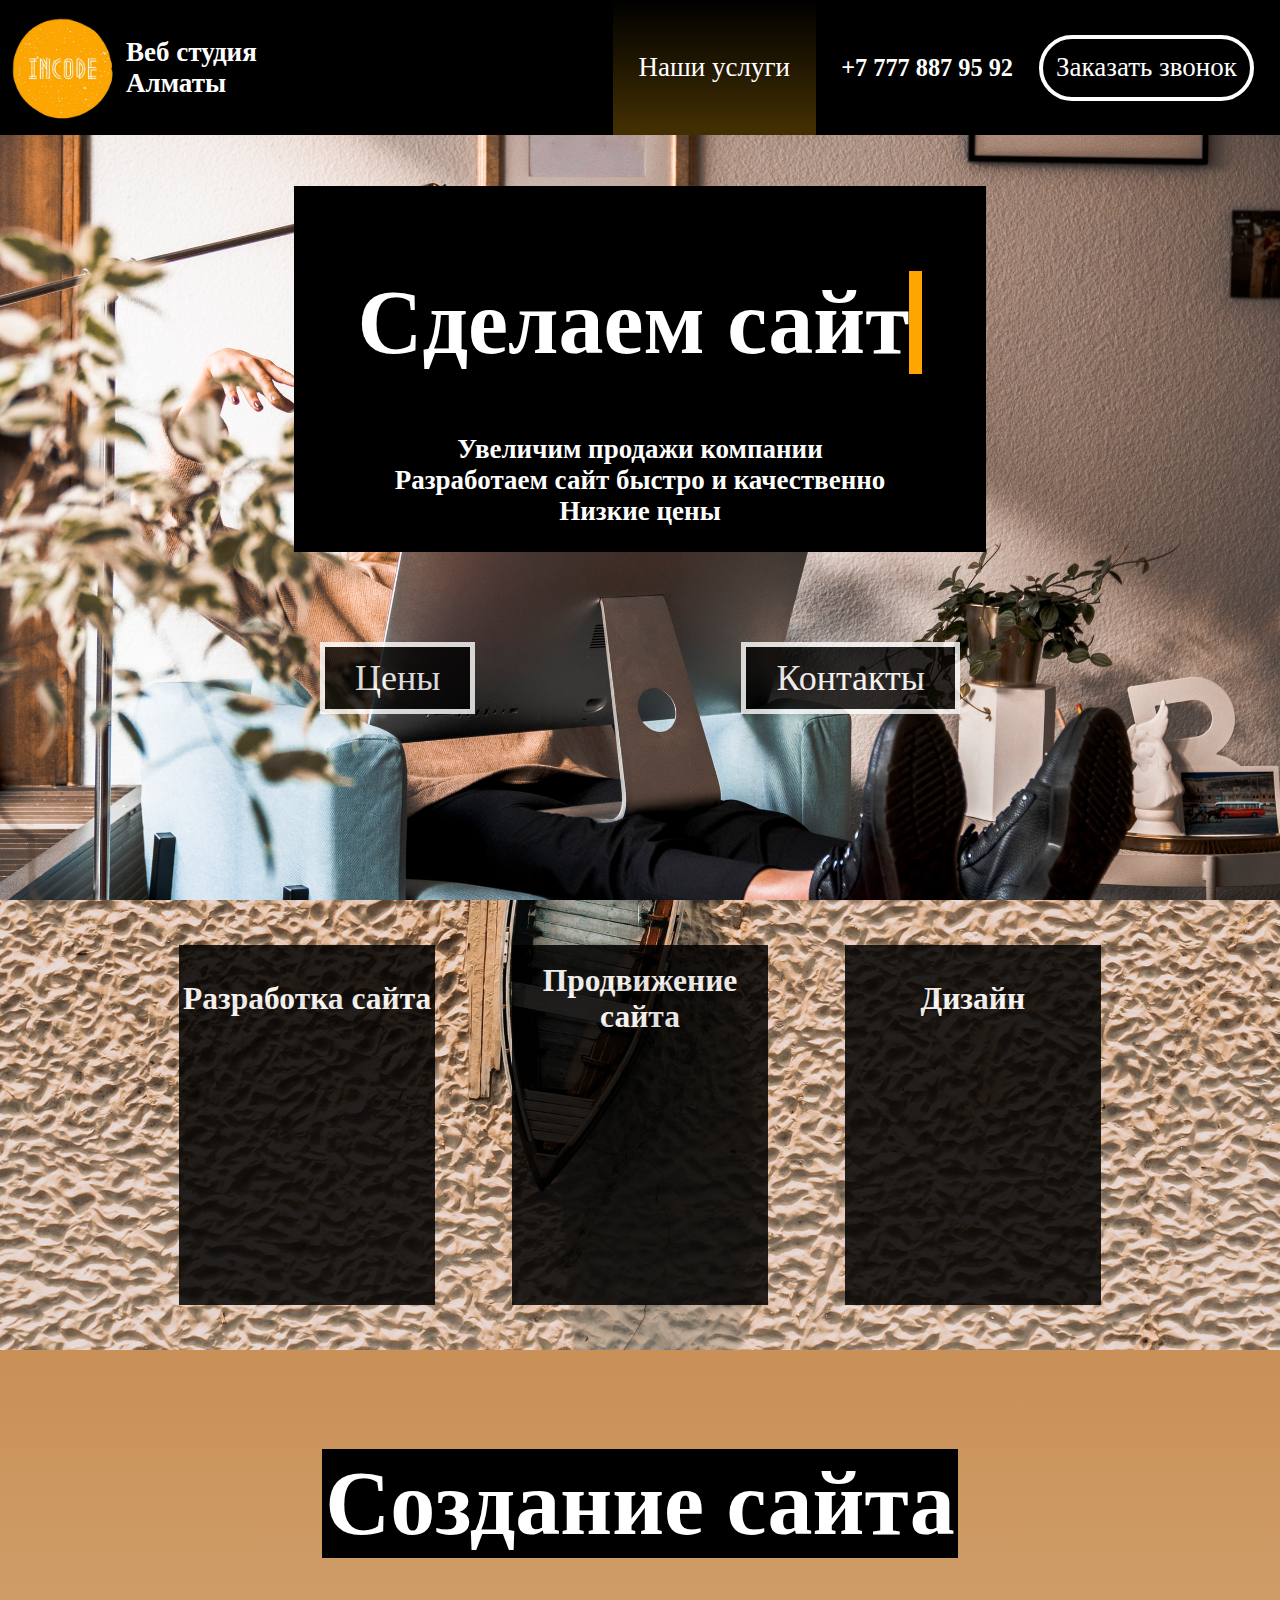
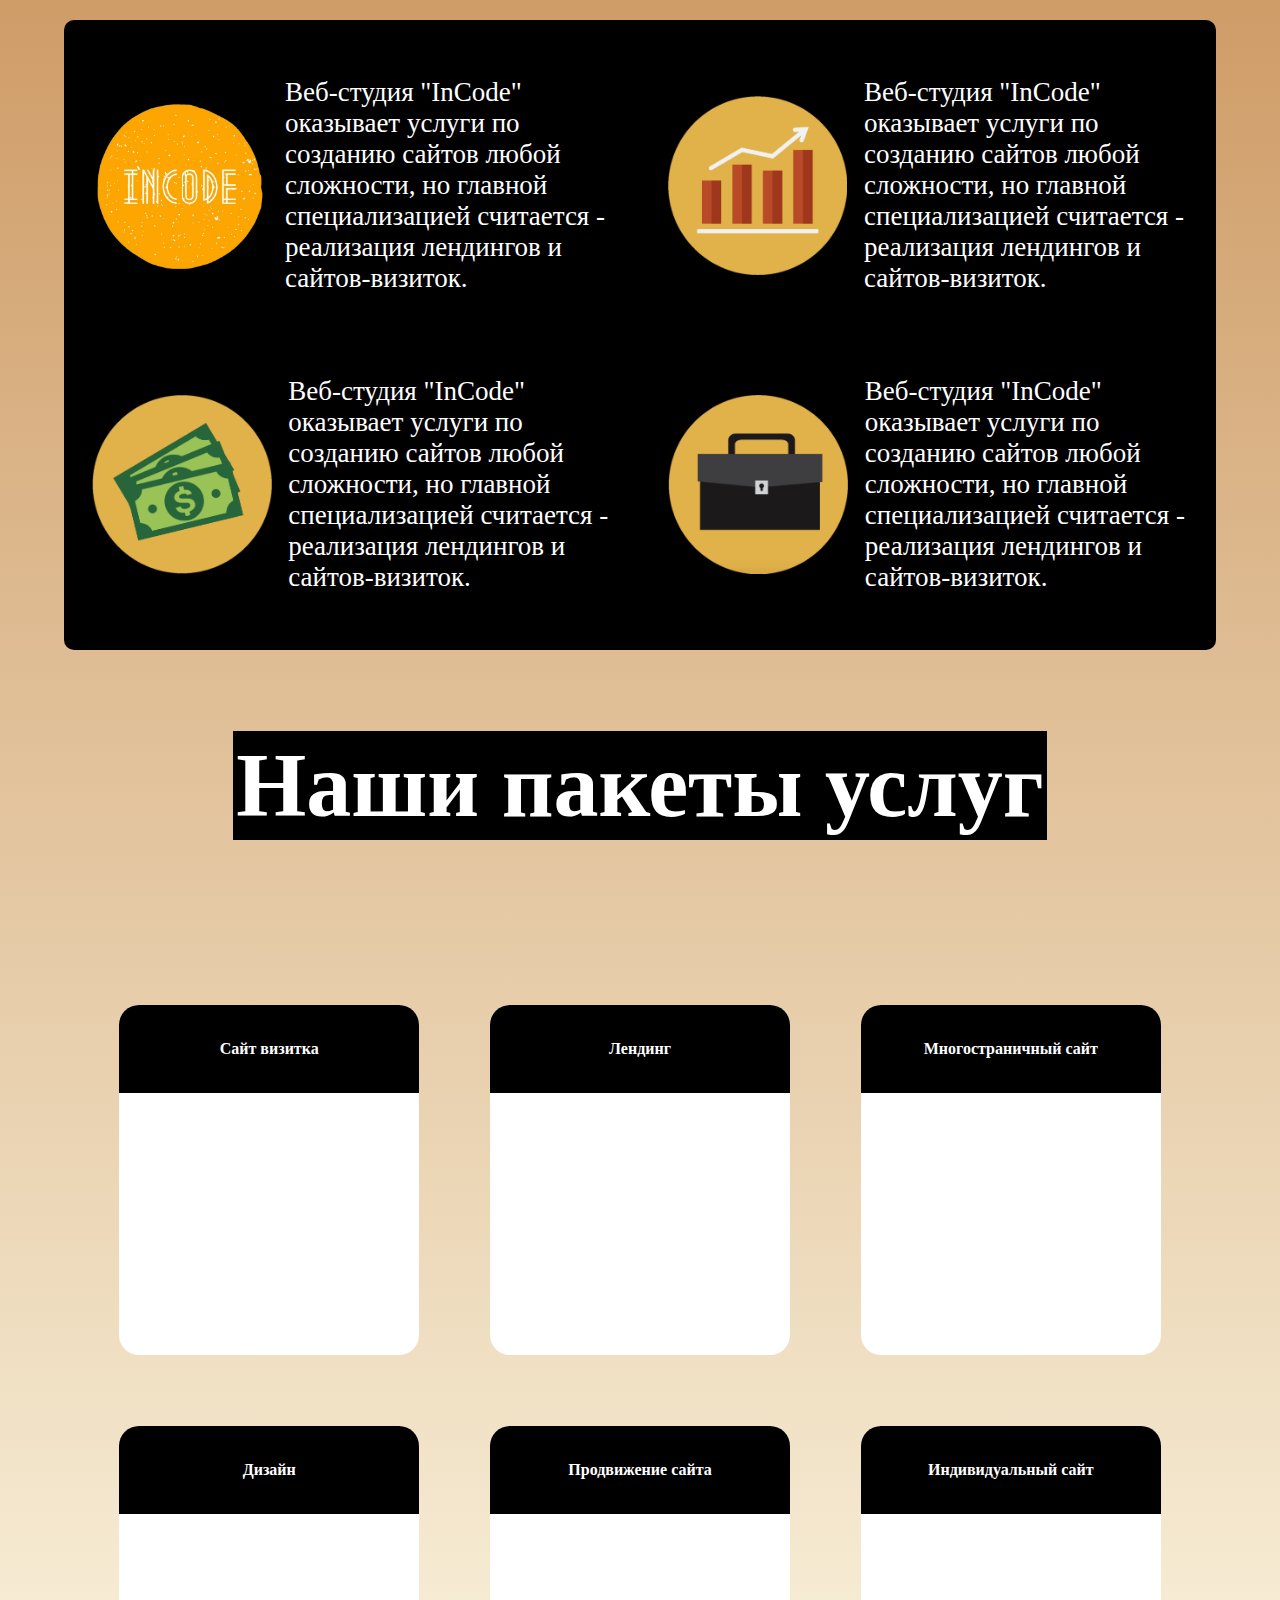
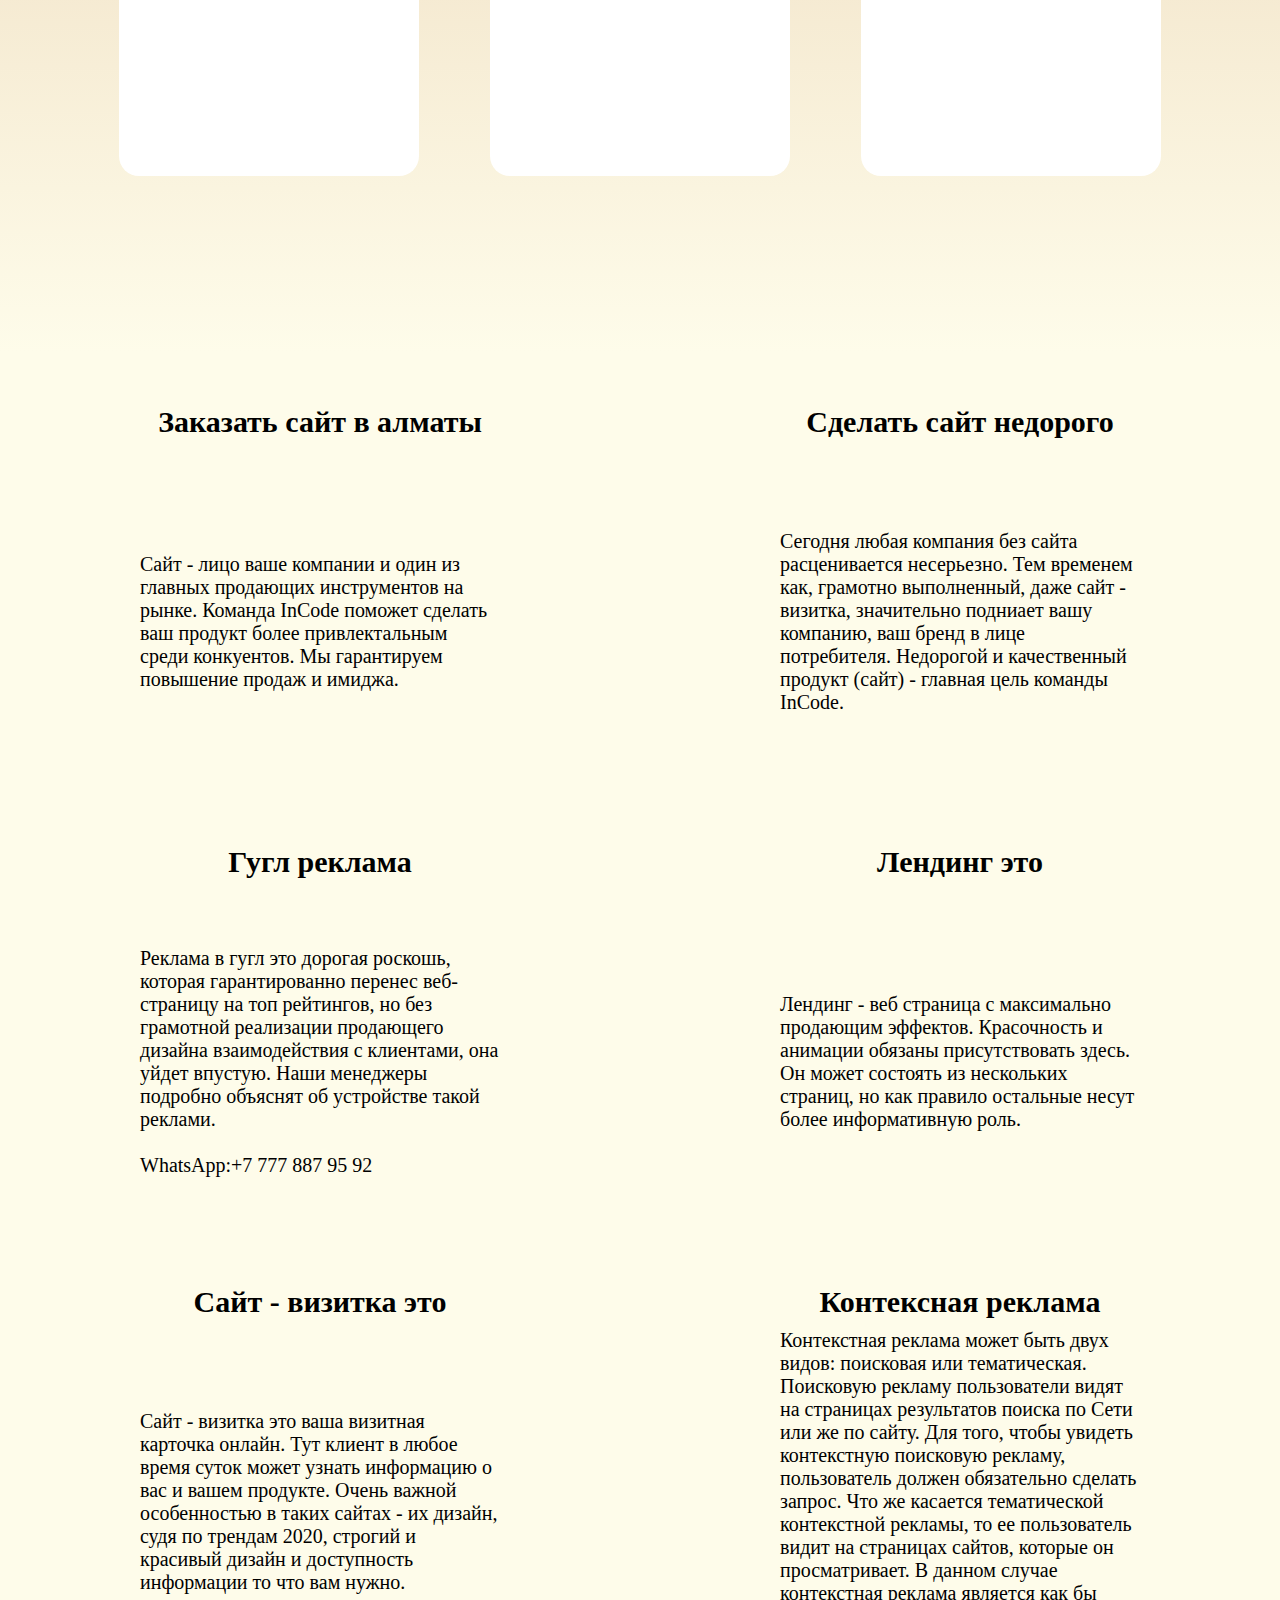
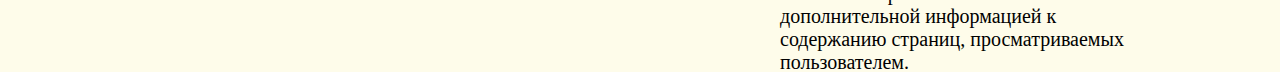
<file: incode2/index.html>
<html>

	<head>
		<title>Разработка сайтов</title>

		<meta http-equiv="content-type" content="text/html; charset=utf-8">
		<meta name="viewport" content="width=device-width, initial-scale=1, maximum-scale=1">

		<link rel="stylesheet" href="style.css">

	</head>

	<body>
		<div id="header">
			<div class="header-container-left">
				<a href="#" style="width: auto;">
					<img src="logo.png" class="header-logo">
				</a>

				<h2 class="header-title">Веб студия<br>Алматы</h2>
			</div>

			<div class="header-container-right">

				<div class="dropdown for-phone">

  					<div class="mainmenubtn center">
  						<img class="header-menu" src="menu.jpg">
  					</div>

  					<div class="dropdown-child center">
    					<a href="#">Заказать</a>
    					<a href="#">Услуги</a>
    					<a href="#">Продивжение</a>
    					<a href="#">Дизайн</a>
    					<a href="#info">Инфо</a>
  					</div>
				</div>

				<a href="#" class="header-button for-pc">
					Заказать звонок
				</a>

				<a href="https://www.instagram.com/incode.sites/?igshid=1p4rk0sj1e8lr" class="for-phone">
					<img class="header-inst" alt="instagram icon" src="icons/inst.png">
				</a>

				<h3 class="header-phone for-pc">+7 777 887 95 92</h3>

				<div class="dropdown for-pc">

  					<div class="mainmenubtn center">Наши услуги</div>

  					<div class="dropdown-child center">
    					<a href="#">Сайт визитка</a>
    					<a href="#">Лендинг</a>
    					<a href="#">Продивжение</a>
    					<a href="#">Дизайн</a>
    					<a href="#info">Инфо</a>
  					</div>
				</div>

			</div>
		</div>
			<div id="first-page">
				<div class="background">
					<div class="center height-max column">
						<div id="text-box-1" class="text-box-1 column">
							<h1 class="title typing">Сделаем сайт</h1>
							<h2 class="title">Увеличим продажи компании<br>Разработаем сайт быстро и качественно<br>Низкие цены</h2>

						</div>
						<div class="button-container-1">
							<a href ="#" class="button1 center op1">Цены</a>
							<a href ="#" class="button1 center op1">Контакты</a>
						</div>
					</div>
				</div>
			</div>


		<div id="second-page">

			<div class="box-2">
				<div class="box-title-2 center">
					<h2 class="title-2">Разработка сайта</h2>
				</div>
			</div>

			<div class="box-2">
				<div class="box-title-2 center">
					<h2 class="title-2">Продвижение сайта</h2>
				</div>
			</div>

			<div class="box-2">
				<div class="box-title-2 center">
					<h2 class="title-2">Дизайн</h2>
				</div>
			</div>

		</div>


		<div class="background-gridient">

			<div id="third-page">
				<div class="title-box-3 center">
					<h2 class="title-3">Создание сайта</h2>
				</div>

				<div class="box-3 center">
					<div class="text-box-3">

						<div class="block-3">

							<div class="text-block-3 center">

								<img src="logo.png" alt="logo" class="logo-3">

								<p class="text-3">
									Веб-студия "InCode" оказывает услуги по созданию сайтов любой сложности, но главной специализацией считается - реализация лендингов и сайтов-визиток.
								</p>
							</div>

							<div class="text-block-3 center">
								<img src="icons/ic5.png" alt="logo" class="img-3">
								<p class="text-3">
									Веб-студия "InCode" оказывает услуги по созданию сайтов любой сложности, но главной специализацией считается - реализация лендингов и сайтов-визиток.
								</p>
							</div>

						</div>

						<div class="block-3">

							<div class="text-block-3 center">

								<img src="icons/ic1.png" alt="logo" class="img-3">

								<p class="text-3">
									Веб-студия "InCode" оказывает услуги по созданию сайтов любой сложности, но главной специализацией считается - реализация лендингов и сайтов-визиток.
								</p>
							</div>

							<div class="text-block-3 center">

								<img src="icons/ic3.png" alt="logo" class="img-3">

								<p class="text-3">
									Веб-студия "InCode" оказывает услуги по созданию сайтов любой сложности, но главной специализацией считается - реализация лендингов и сайтов-визиток.
								</p>
							</div>

						</div>

					</div>
				</div>

			</div>


			<div id="forth-page">
				<div class="title-box-4 center">
					<h3 class="title-4">Наши пакеты услуг</h3>
				</div>

				<div class="price-container">
					<div class="price-box-distribution">

						<div class="price-box">
							<div class="price-section-1 center">
								<h4 class="price-title">Сайт визитка</h4>
							</div>

							<div class="price-section-2">
							</div>

							<div class="price-section-3">

							</div>

						</div>

						<div class="price-box">
							<div class="price-section-1 center">
								<h4 class="price-title">Лендинг</h4>
							</div>

							<div class="price-section-2">
							</div>

							<div class="price-section-3">

							</div>

						</div>

						<div class="price-box">
							<div class="price-section-1 center">
								<h4 class="price-title">Многостраничный сайт</h4>
							</div>

							<div class="price-section-2">
							</div>

							<div class="price-section-3">

							</div>

						</div>

						<div class="price-box">
							<div class="price-section-1 center">
								<h4 class="price-title">Дизайн</h4>
							</div>

							<div class="price-section-2">
							</div>

							<div class="price-section-3">

							</div>

						</div>

						<div class="price-box">
							<div class="price-section-1 center">
								<h4 class="price-title">Продвижение сайта</h4>
							</div>

							<div class="price-section-2">
							</div>

							<div class="price-section-3">

							</div>

						</div>

						<div class="price-box">
							<div class="price-section-1 center">
								<h4 class="price-title">Индивидуальный сайт</h4>
							</div>

							<div class="price-section-2">
							</div>

							<div class="price-section-3">

							</div>

						</div>

					</div>
				</div>

			</div>
		</div>

			<div class="background-2">

				<div id="fifth-page">
					<div class="container-5">

					</div>
				</div>

				<div id="info">
					<div class="info-blocks-distribution">

						<div class="info-block">
							<div class="info-title-box center">
								<h2 class="info-title">Заказать сайт в алматы</h2>
							</div>
							<div class="info-text-box center">
								<p class="info-text">
									Сайт - лицо ваше компании и один из главных продающих инструментов на рынке. Команда InCode поможет сделать ваш продукт более привлектальным среди конкуентов. Мы гарантируем повышение продаж и имиджа. 
								</p>
							</div>
						</div>

						<div class="info-block">
							<div class="info-title-box center">
								<h2 class="info-title">Сделать сайт недорого</h2>
							</div>
							<div class="info-text-box center">
								<p class="info-text">Сегодня любая компания без сайта расценивается несерьезно. Тем временем как, грамотно выполненный, даже сайт - визитка, значительно подниает вашу компанию, ваш бренд в лице потребителя. Недорогой и качественный продукт (сайт) - главная цель команды InCode.</p>
							</div>
						</div>

						<div class="info-block">
							<div class="info-title-box center">
								<h2 class="info-title">Гугл реклама</h2>
							</div>
							<div class="info-text-box center">
								<p class="info-text">
									Реклама в гугл это дорогая роскошь, которая гарантированно перенес веб-страницу на топ рейтингов, но без грамотной реализации продающего дизайна взаимодействия с клиентами, она уйдет впустую. Наши менеджеры подробно объяснят об устройстве такой реклами.<br><br>WhatsApp:+7 777 887 95 92
								</p>
							</div>
						</div>

						<div class="info-block">
							<div class="info-title-box center">
								<h2 class="info-title">Лендинг это</h2>
							</div>
							<div class="info-text-box center">
								<p class="info-text">
									Лендинг - веб страница с максимально продающим эффектов. Красочность и анимации обязаны присутствовать здесь. Он может состоять из нескольких страниц, но как правило остальные несут более информативную роль.
								</p>
							</div>
						</div>

						<div class="info-block">
							<div class="info-title-box center">
								<h2 class="info-title">Сайт - визитка это</h2>
							</div>
							<div class="info-text-box center">
								<p class="info-text">
									Сайт - визитка это ваша визитная карточка онлайн. Тут клиент в любое время суток может узнать информацию о вас и вашем продукте. Очень важной особенностью в таких сайтах - их дизайн, судя по трендам 2020, строгий и красивый дизайн и доступность информации то что вам нужно.
								</p>
							</div>
						</div>

						<div class="info-block">
							<div class="info-title-box center">
								<h2 class="info-title">Контексная реклама</h2>
							</div>
							<div class="info-text-box center">
								<p class="info-text">
									Контекстная реклама может быть двух видов: поисковая или тематическая. Поисковую рекламу пользователи видят на страницах результатов поиска по Сети или же по сайту. Для того, чтобы увидеть контекстную поисковую рекламу, пользователь должен обязательно сделать запрос.

									Что же касается тематической контекстной рекламы, то ее пользователь видит на страницах сайтов, которые он просматривает. В данном случае контекстная реклама является как бы дополнительной информацией к содержанию страниц, просматриваемых пользователем.
								</p>
							</div>
						</div>

					</div>
				</div>

			</div>
			<div id="footer">

			</div>





		<script type="text/javascript" src="script.js"></script>
	</body>

</html>
</file>
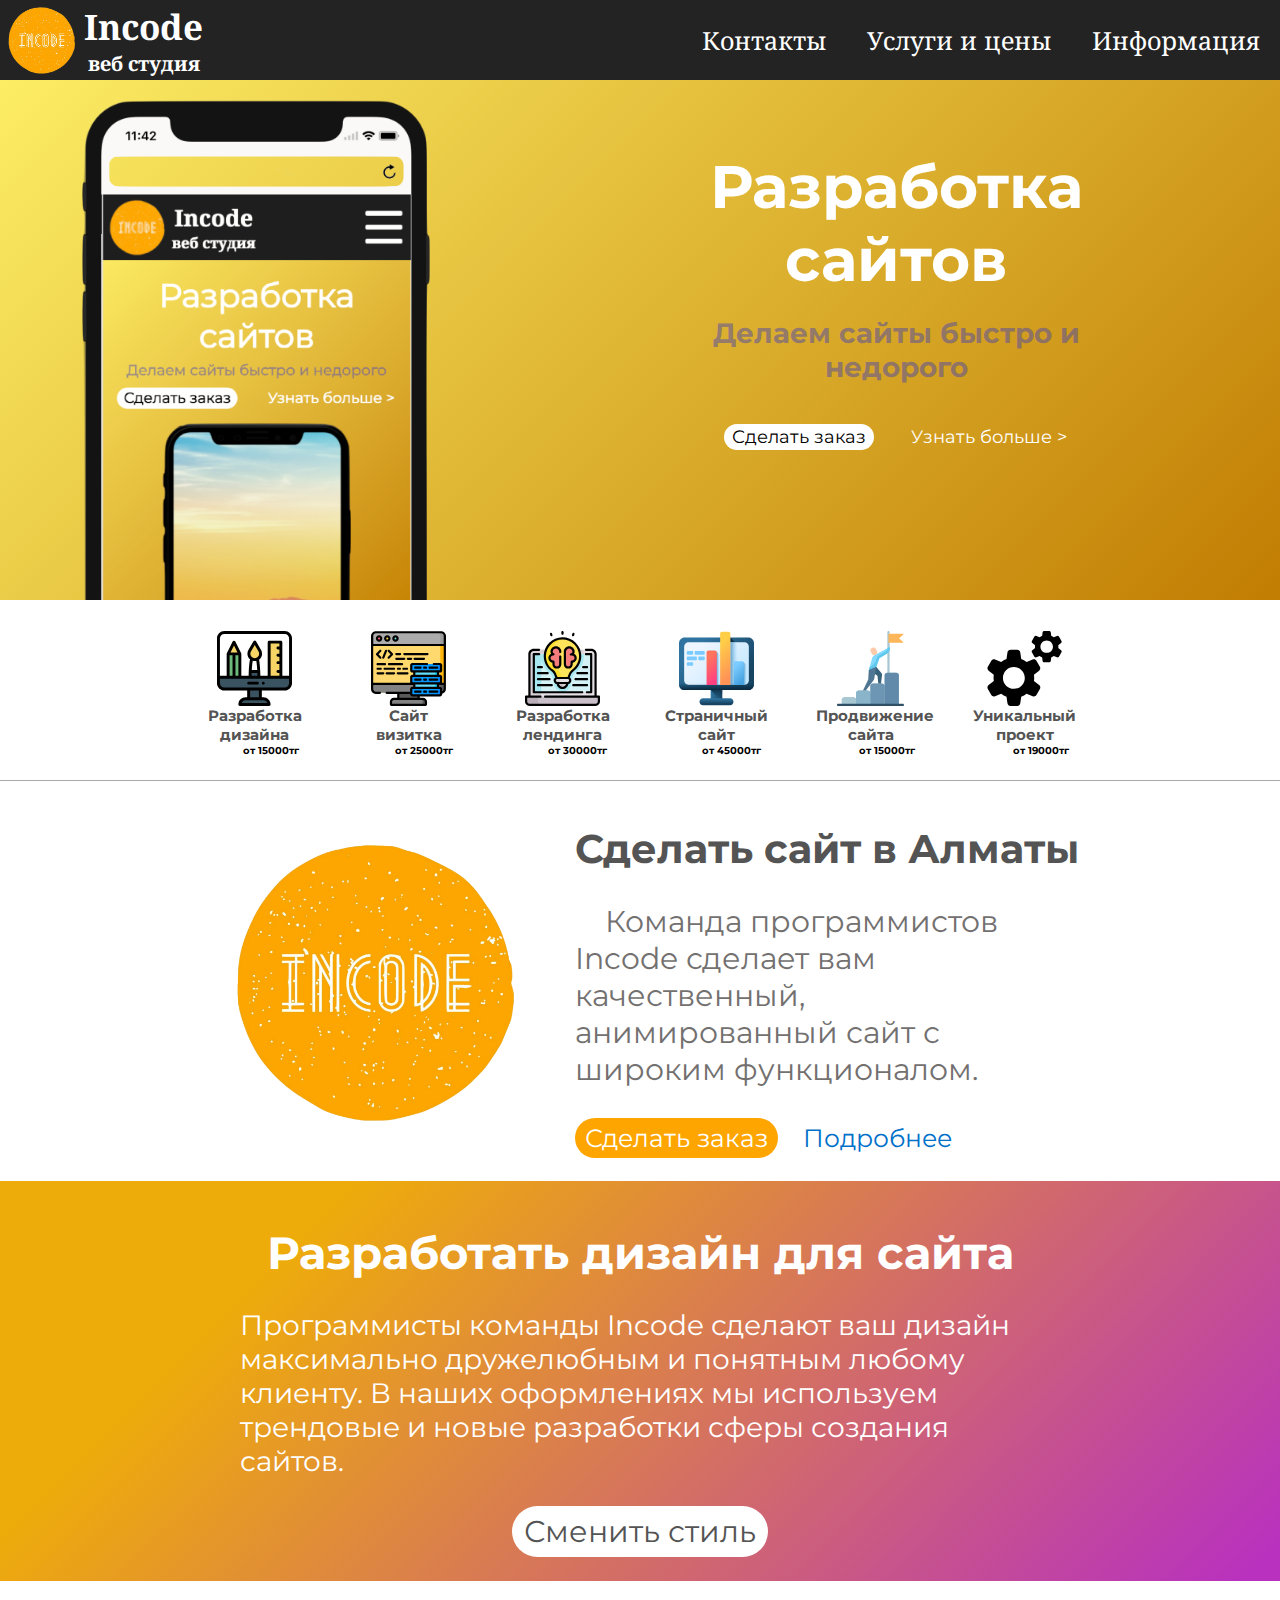
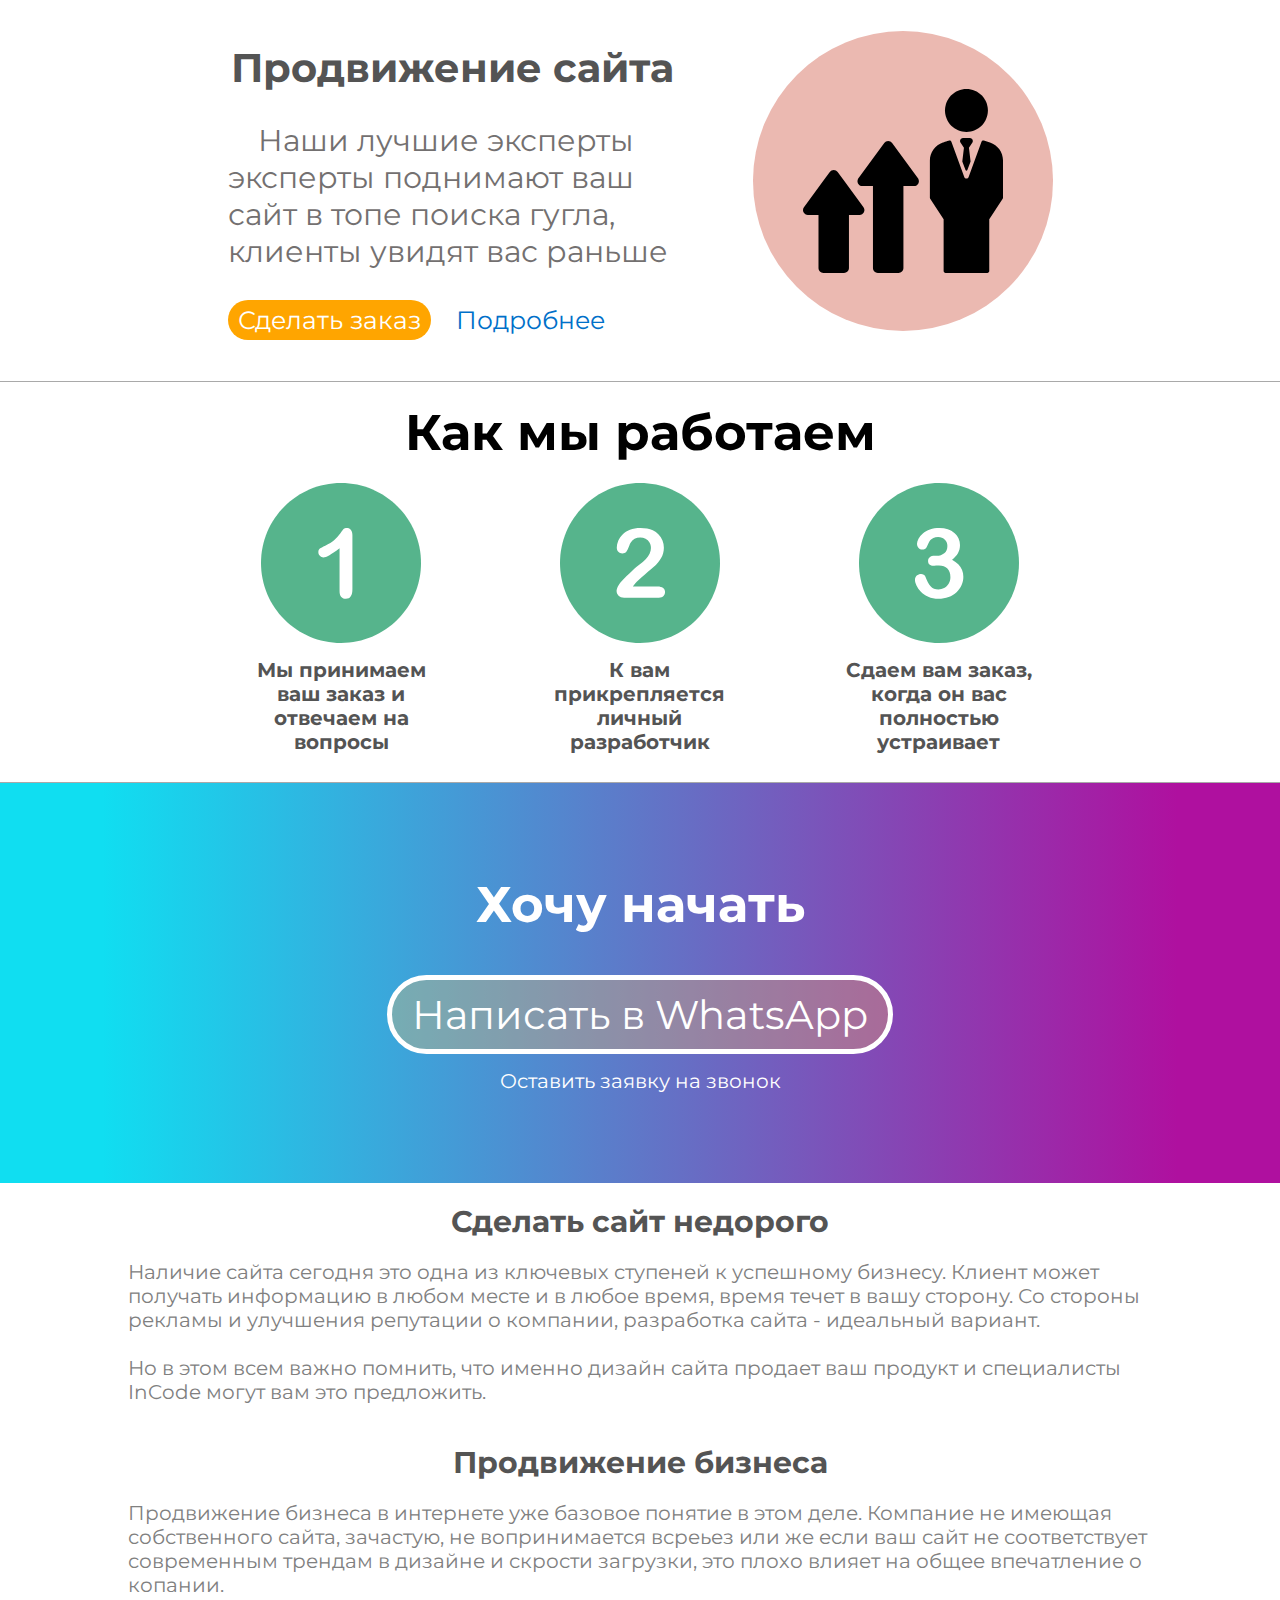
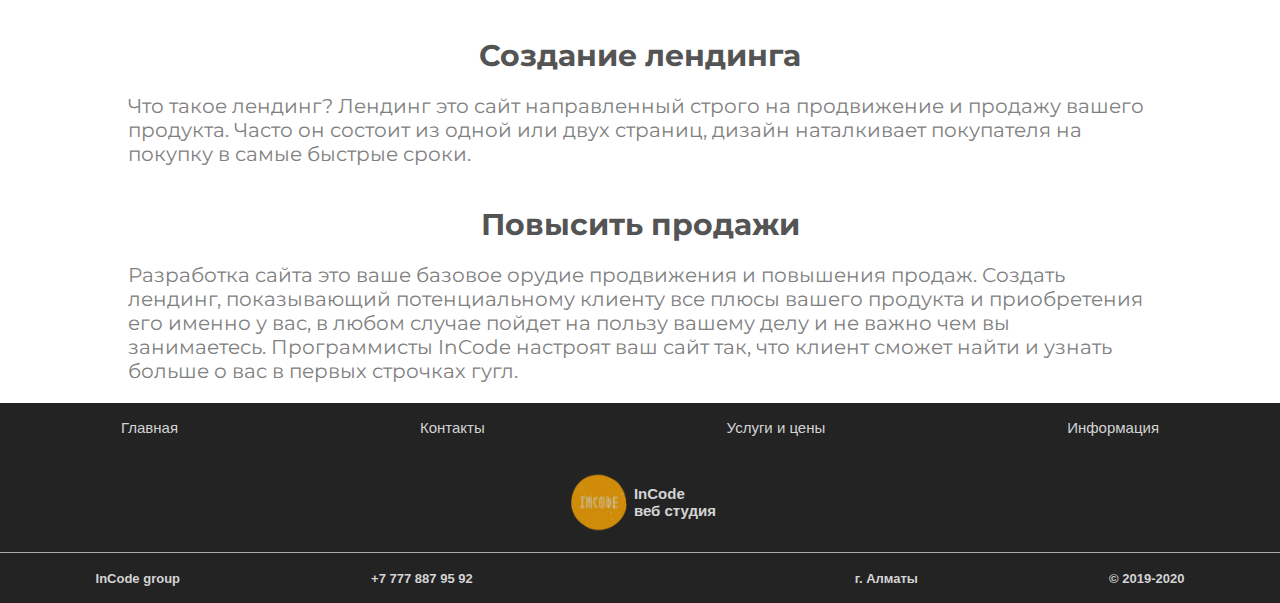
<file: incode3/index.html>
<html>
<head>
	<meta http-equiv="content-type" content="text/html; charset=utf-8">
	<meta name="viewport" content="width=device-width, initial-scale=1">
	<link rel="stylesheet" href="header.css">
	<link rel="stylesheet" href="first-page.css">
	<link rel="stylesheet" href="mini-slider.css">
	<link rel="stylesheet" href="footer.css">

	<title>Incode: Разработка сайтов</title>

	<meta name="description" content="Веб-студия: InCode. Разработка сайтов. Лендинг 25 000 тг, поддержка  и дизайн сайтов, от 10 000 тг.">
    <meta name="keywords" content="Заказать сайт недорого в Алматы, разработка сайтов в алматы, сделать сайт, создание сайтов, создание сайтов в алматы, разработка сайтов, Изготовление сайтов, заказать сайт, Разработка сайта, сделать сайт Алматы, Создание сайта, Купить сайт, incode">
    <!-- favicon -->
  <link rel="apple-touch-icon" sizes="180x180" href="pictures/logo.png">
  <link rel="icon" type="image/png" sizes="32x32" href="pictures/logo.png">
  <link rel="icon" type="image/png" sizes="16x16" href="pictures/logo.png">
  <link rel="manifest" href="/site.webmanifest">
  <link rel="mask-icon" href="/safari-pinned-tab.svg" color="#5bbad5">
  <meta name="msapplication-TileColor" content="#da532c">
  <meta name="theme-color" content="#ffffff">
    <!-- /favicon -->


    <link rel="shortlink" href="http://incode-sites.kz/">



	<!-- icon -->


</head>
<body>





	<div id="header">
		<div class="header-left">
				<a href="#" class="header-logo">
					<img src="pictures/logo.png" class="header-img">
					<h3 class="header-logo">Incode<br><span class="header-logo-low-text">веб студия</span></h3>
				</a>	
		</div>
		<div class="header-right">
			<a href="info.html" class="header-link for-pc">Информация</a>
			<a href="prices.html" class="header-link for-pc">Услуги и цены</a>
			<a href="contacts.html" class="header-link for-pc">Контакты</a>
			<div class="icon icon-menu for-phone" id="icon-menu">
    			<span></span>
    			<span></span>
    			<span></span>
  			</div>

		</div>

	</div>
	<div class="hidden-menu show" id="hidden-menu">
		<a href="#" class="hidden-menu">
			<img src="pictures/contacts.svg" class="hidden-menu"><h3 class="hidden-menu">Главная</h3>
		</a>
		<a href="contacts.html" class="hidden-menu">
			<img src="pictures/contacts.svg" class="hidden-menu"><h3 class="hidden-menu">контакты</h3>
		</a>
		<a href="prices.html" class="hidden-menu">
			<img src="pictures/price.svg" class="hidden-menu"><h3 class="hidden-menu">услуги и цены</h3>

		</a>
		<a href="info.html" class="hidden-menu">
			<img src="pictures/info.svg" class="hidden-menu"><h3 class="hidden-menu">информация</h3>

		</a>
	</div>







	<div id="first-page">
		<div class="first-container-image">
			<div class="first-image-box">
				<img src="pictures/phone.png" alt="phone" class="first-image">
			</div>
		</div>

		<div class="first-container-text">
			<div class="text-box">
				<h1 class="first-title">Разработка сайтов</h1>
				<h2 class="first-text">Делаем сайты быстро и недорого</h2>
				<div class="first-button-container">
					<a href="contacts.html" class="first-button-1">Сделать заказ </a>
					<a href="prices.html" class="first-button-2">Узнать больше ></a>
				</div>
			</div>
		</div>
	</div>




	<div id="mini-slider" class="mini-slider">
		<div class="mini-slider-left mini-slider-hidden mini-slider-center"><</div>

		<div id="mini-slider-container" class="mini-slider-container">
			<a class="mini-slider-box" href="prices.html#design">
				<div class="mini-slider-box-in">
					<img src="icons/design.svg" class="mini-slider-image" alt="design">
					<h3 class="mini-slider-title">Разработка <br>дизайна</h3>
					<h4 class="mini-slider-price">от 15000тг</h4>
				</div>
			</a>
			<a class="mini-slider-box" href="prices.html#visit-site">
				<div class="mini-slider-box-in">
					<img src="icons/develop1.svg" class="mini-slider-image" alt="design">
					<h3 class="mini-slider-title">Сайт <br>визитка</h3>
					<h4 class="mini-slider-price">от 25000тг</h4>
				</div>
			</a>
			<a class="mini-slider-box" href="prices.html#landing">
				<div class="mini-slider-box-in">
					<img src="icons/develop2.svg" class="mini-slider-image" alt="design">
					<h3 class="mini-slider-title">Разработка <br>лендинга</h3>
					<h4 class="mini-slider-price">от 30000тг</h4>
				</div>
			</a>
			<a class="mini-slider-box" href="prices.html#page-site">
				<div class="mini-slider-box-in">
					<img src="icons/develop3.svg" class="mini-slider-image" alt="design">
					<h3 class="mini-slider-title">Страничный<br>сайт</h3>
					<h4 class="mini-slider-price">от 45000тг</h4>
				</div>
			</a>
			<a class="mini-slider-box" href="prices.html#seo">
				<div class="mini-slider-box-in">
					<img src="icons/growing.svg" class="mini-slider-image" alt="design">
					<h3 class="mini-slider-title">Продвижение<br>сайта</h3>
					<h4 class="mini-slider-price">от 15000тг</h4>
				</div>
			</a>
			<a class="mini-slider-box" href="prices.html#uniq-project">
				<div class="mini-slider-box-in">
					<img src="icons/develop4.svg" class="mini-slider-image" alt="design">
					<h3 class="mini-slider-title">Уникальный<br>проект</h3>
					<h4 class="mini-slider-price">от 19000тг</h4>
				</div>
			</a>
		</div>

		<div class="mini-slider-right mini-slider-hidden mini-slider-center">></div>
	</div>






	<div id="second-page">
		<div class="second-main-container">
			<img src="pictures/logo.png" alt="logo" class="second-image">
			<div class="second-text-box">
				<h2 class="second-title">Сделать сайт в Алматы</h2>
				<p class="second-text">
					Команда программистов Incode сделает вам качественный, анимированный сайт с широким функционалом.
				</p>
				<div class="second-button-container">
					<a href="contacts.html" class="second-button-2">Сделать заказ</a>
					<a href="prices.html#landing" class="second-button">Подробнее</a>
				</div>
			</div>
		</div>
	</div>







	<div id="third" class="third-style-1">
		<h2 class="third-title">Разработать дизайн для сайта</h2>
		<p id="third-text" class="third-text">
			Программисты команды Incode сделают ваш дизайн максимально дружелюбным и понятным любому клиенту. В наших оформлениях мы используем трендовые и новые разработки сферы создания сайтов.
		</p>
		<a id="third-button" class="third-button-style-1" onclick="changeStyle1()">Сменить стиль</a>
	</div>






	<div id="forth-page">
		<div class="forth-main-container">
			<div class="forth-image-container">
				<img src="icons/promotion.svg" alt="logo" class="forth-image">
			</div>
			<div class="forth-text-box">
				<h2 class="forth-title">Продвижение сайта</h2>
				<p class="forth-text">
					Наши лучшие эксперты эксперты поднимают ваш сайт в топе поиска гугла, клиенты увидят вас раньше 
				</p>
				<div class="forth-button-container">
					<a href="contacts.html" class="forth-button-2">Сделать заказ</a>
					<a href="prices.html#seo" class="forth-button">Подробнее</a>
					
				</div>
			</div>
		</div>
	</div>







	<div id="fifth-page">
		<h3 class="fifth-title">Как мы работаем</h3>
		<div class="fifth-box-distr">
			<div class="fifth-box">
				<img src="icons/one.svg" alt="One" class="fifth-image">
				<h3 class="fifth-text">Мы принимаем ваш заказ и отвечаем на вопросы</h3>
			</div>
			<div class="fifth-box">
				<img src="icons/two.svg" alt="two" class="fifth-image">
				<h3 class="fifth-text">К вам прикрепляется личный разработчик</h3>
			</div>
			<div class="fifth-box">
				<img src="icons/three.svg" alt="three" class="fifth-image">
				<h3 class="fifth-text">Сдаем вам заказ, когда он вас полностью устраивает</h3>
			</div>
		</div>
	</div>



	<div id="sixth-page">
		<h4 class="sixth-text">Хочу начать</h4>
		<a class="sixth-button" href="#">Написать в WhatsApp</a>
		<a class="sixth-button-2" href="contacts.html">Оставить заявку на звонок</a>
	</div>



	<div id="seventh-page">
		<h2 class="seventh-title">Сделать сайт недорого</h2>
		<p class="seventh-text">Наличие сайта сегодня это одна из ключевых ступеней к успешному бизнесу. Клиент может получать информацию в любом месте и в любое время, время течет в вашу сторону. Со стороны рекламы и улучшения репутации о компании, разработка сайта - идеальный вариант.<br><br>Но в этом всем важно помнить, что именно дизайн сайта продает ваш продукт и специалисты InCode могут вам это предложить.</p>

		<h2 class="seventh-title">Продвижение бизнеса</h2>
		<p class="seventh-text">Продвижение бизнеса в интернете уже базовое понятие в этом деле. Компание не имеющая собственного сайта, зачастую, не вопринимается всреьез или же если ваш сайт не соответствует современным трендам в дизайне и скрости загрузки, это плохо влияет на общее впечатление о копании. </p>

		<h2 class="seventh-title">Создание лендинга</h2>
		<p class="seventh-text">Что такое лендинг? Лендинг это сайт направленный строго на продвижение и продажу вашего продукта. Часто он состоит из одной или двух страниц, дизайн наталкивает покупателя на покупку в самые быстрые сроки.</p>

		<h2 class="seventh-title">Повысить продажи</h2>
		<p class="seventh-text">Разработка сайта это ваше базовое орудие продвижения и повышения продаж. Создать лендинг, показывающий потенциальному клиенту все плюсы вашего продукта и приобретения его именно у вас, в любом случае пойдет на пользу вашему делу и не важно чем вы занимаетесь. Программисты InCode настроят ваш сайт так, что клиент сможет найти и узнать больше о вас в первых строчках гугл.</p>
	</div>



	<div id="footer">
		<div class="footer-first-line">
			<a class="footer-first-line" href="index.html">Главная</a>
			<a class="footer-first-line" href="contacts.html">Контакты</a>
			<a class="footer-first-line" href="prices.html">Услуги и цены</a>
			<a class="footer-first-line" href="info.html">Информация</a>
		</div>
		<div class="footer-second-line">
			<a class="footer-second-line" href="#">
				<img src="pictures/logo.png" alt="logo" class="footer-second-line">
				<h4 class="footer-second-line">InCode<br>веб студия</h4>
			</a>
		</div>
		<div class="footer-third-line">
			<h5 class="footer-third-line">InCode group</h5>
			<h5 class="footer-third-line">+7 777 887 95 92</h5>
			<a class="footer-third-line"></a>
			<h5 class="footer-third-line">г. Алматы</h5>
			<h5 class="footer-third-line">© 2019-2020</h5>
		</div>
	</div>


	<script type="text/javascript" src="change-style.js"></script>

	<script type="text/javascript" src="mini-slider.js"></script>

	<script type="text/javascript" src="header.js"></script>
</body>

</html>
</file>
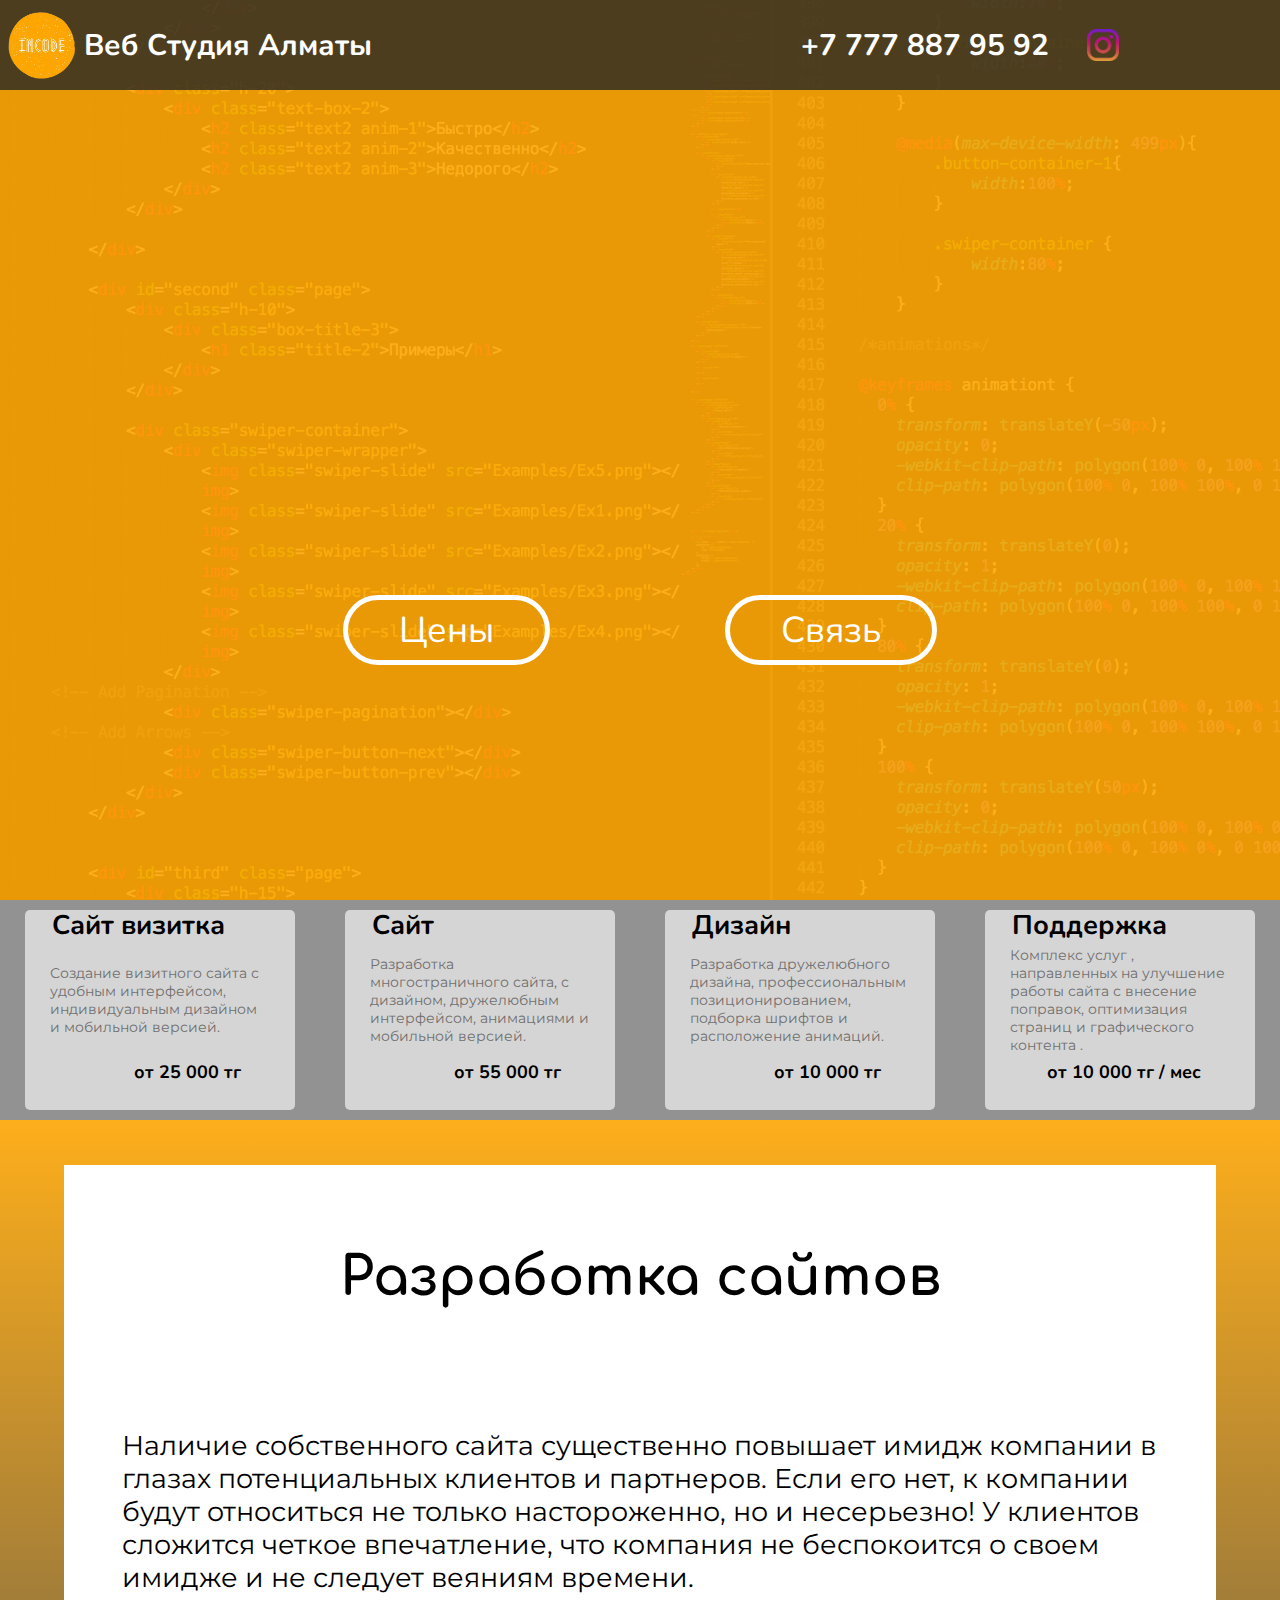
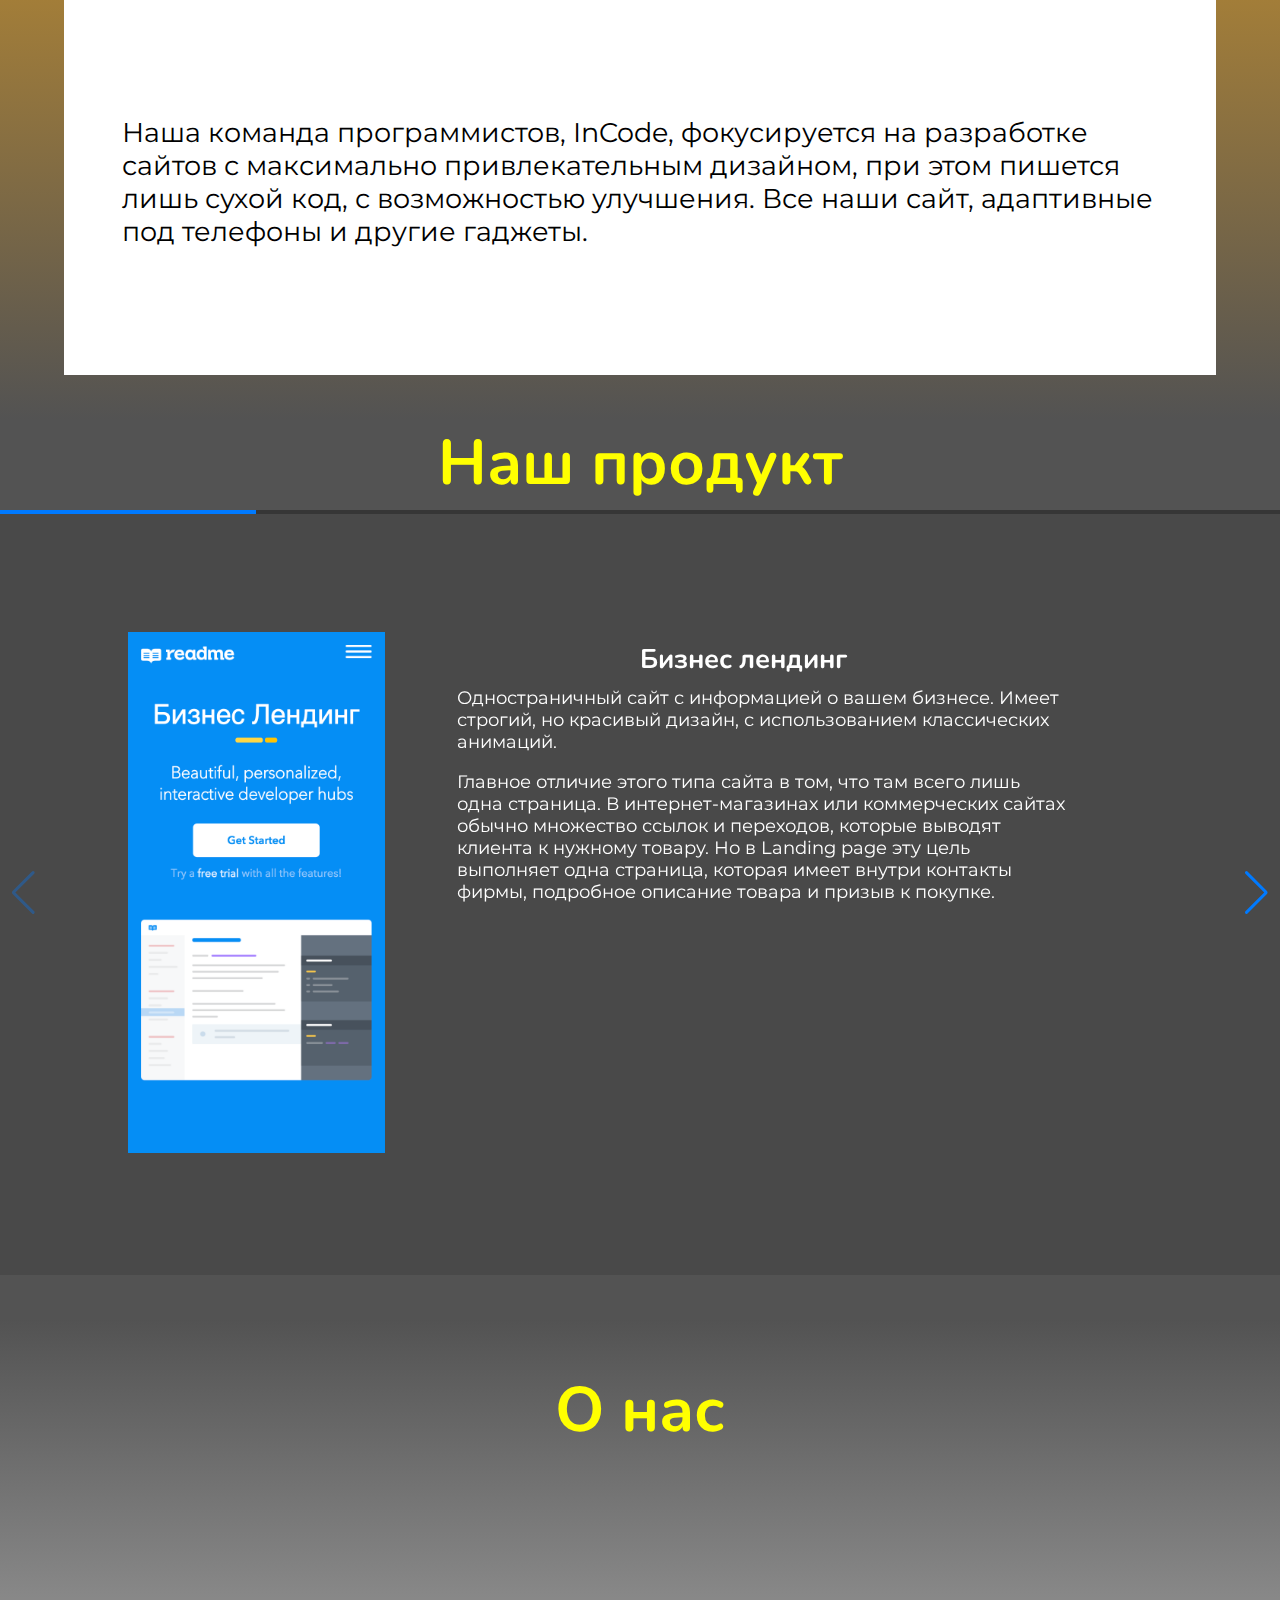
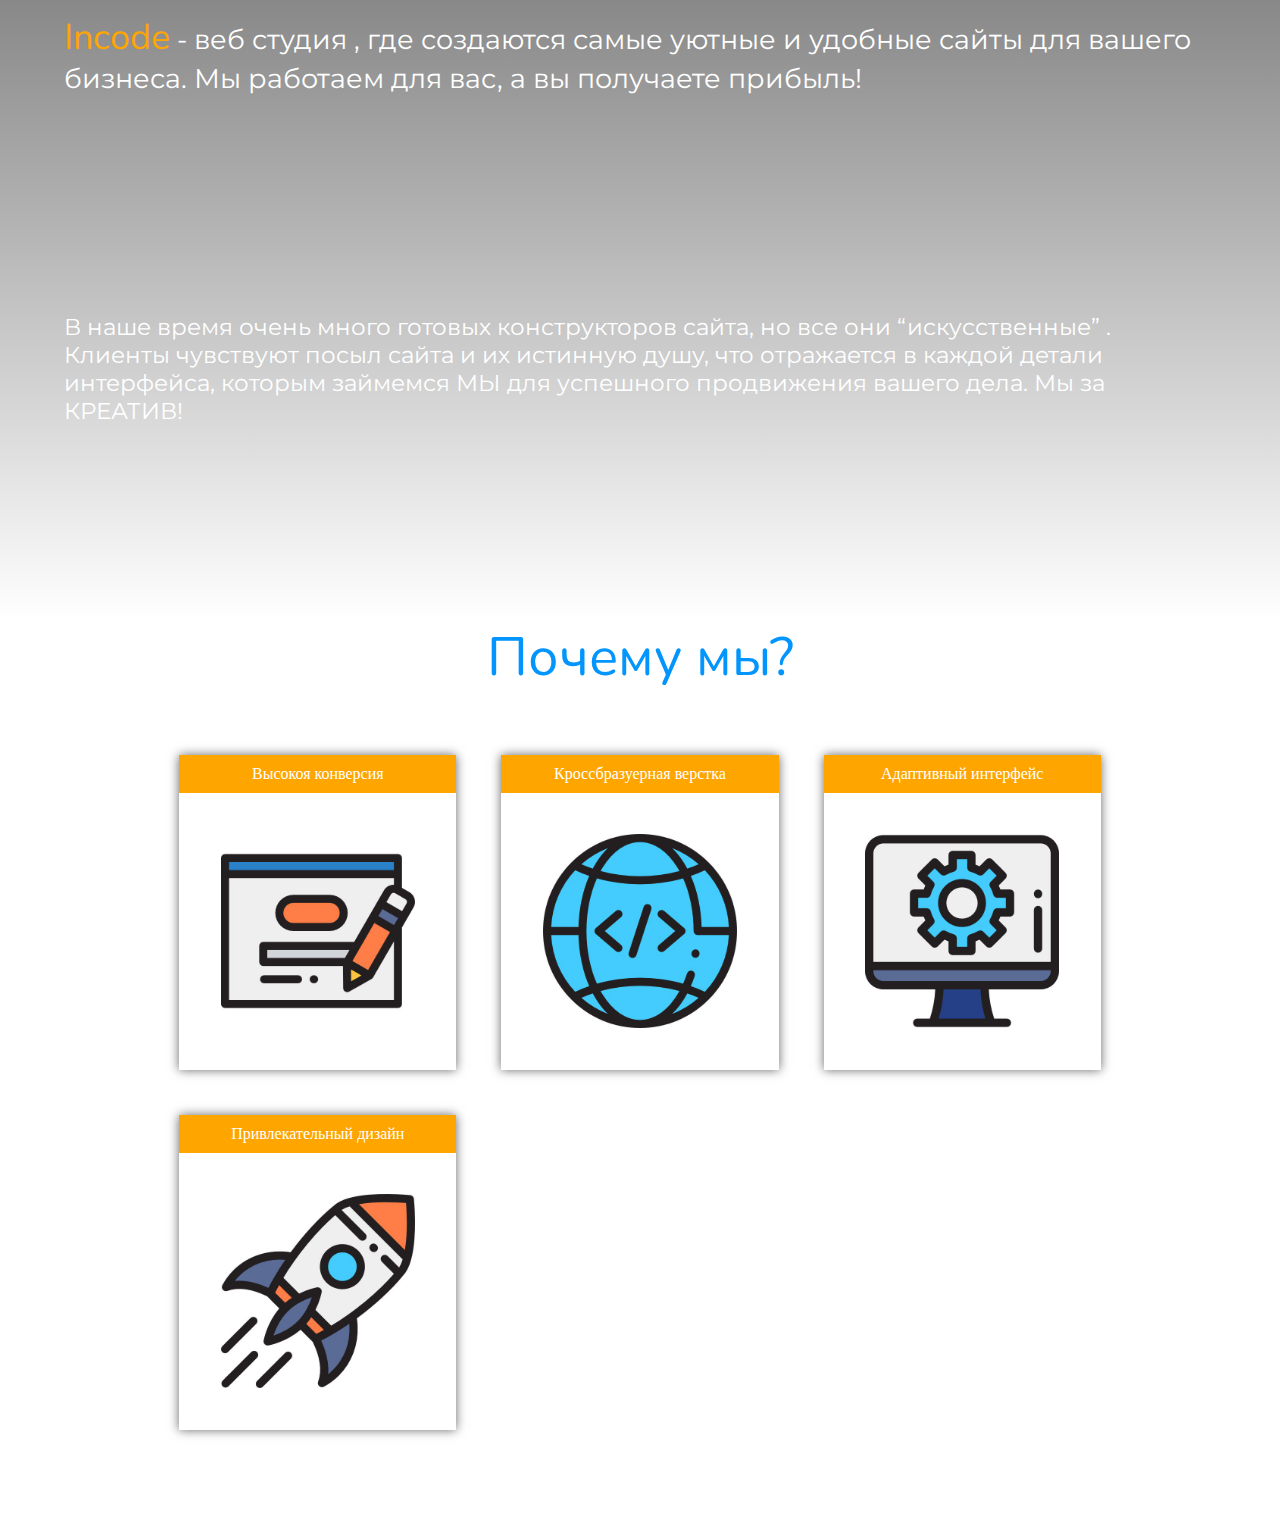
<file: incode.sites/incode-sites.html>
<html>
	<head>

		<meta http-equiv="content-type" content="text/html; charset=utf-8">
		<meta name="viewport" content="width=device-width, initial-scale=1, maximum-scale=1">
		<meta name="description" content="Разработка сайтов. Лендинг 25 000 тг, поддержка  и дизайн сайтов, от 10 000 тг. Бесплатная консультация: +7 777 887 95 92">
		<meta name="keywords" content="заказ разработка создание поддержка сайта веб сутдия алматы недорого">

		<title>Разработка сайтов</title>

		<link rel="stylesheet" href="main-style.css">
		<link rel="stylesheet" href="swiper.min.css">

	</head>
	<body>

		<div id="first" class="page">

			<div class="h-20">
				<div class="logo-space">
					<div class="column-50 h-10">
						<a href="#"><img src="logo.png" href="#" class="logo"></a>
						<h1 class="phone">Веб Студия Алматы</h1>
					</div>
					<div class="column-50 h-10 center">
						<h1 class="phone">+7 777 887 95 92</h1>
						<a href="#"><img src="ic/instagram.png" class="ic"></a>
					</div>
				</div>
			</div>

			<div class="h-40 center">
				<div class="text-box-1">
					
					<span class="animation-text-1 anim-1">Разработаем</span>
					<span class="animation-text-1 anim-2">сайт</span>
					<span class="animation-text-1 anim-3">для вас</span>

				</div>
			</div>

			<div class="h-20">
				<div class="center">
					<div class="button-container-1">
						<a href="#third" class="button1">Цены</a>
						<a href="#" class="button1">Связь</a>
					</div>
				</div>
			</div>

			<div class="h-20"></div>

		</div>

		<div id="first-second" class="fat center">
			<div class="mini-page-1">

				<a href="#" class="mini-box">
					<div class="mini-box-header center">
						<h1 class="mini-box-header">Сайт визитка</h1>
					</div>
					<div class="mini-box-text center">
						<p class="mini-box-text">
							Создание визитного сайта с удобным интерфейсом, индивидуальным дизайном и мобильной версией.
						</p>

					</div>

					<div class="mini-box-price">
						<h2 class="mini-box-price">
							от 25 000 тг
						</h2>
					</div>
				</a>

				<a href="#" class="mini-box">
					<div class="mini-box-header center">
						<h1 class="mini-box-header">Сайт</h1>
					</div>
					<div class="mini-box-text center">
						<p class="mini-box-text">
							Разработка многостраничного сайта, с дизайном, дружелюбным интерфейсом, анимациями и мобильной версией.
						</p>

					</div>

					<div class="mini-box-price">
						<h2 class="mini-box-price">
							от 55 000 тг
						</h2>
					</div>
				</a>

				<a href="#" class="mini-box">
					<div class="mini-box-header center">
						<h1 class="mini-box-header">Дизайн</h1>
					</div>
					<div class="mini-box-text center">
						<p class="mini-box-text">
							Разработка дружелюбного дизайна, профессиональным позиционированием, подборка шрифтов и расположение анимаций.
						</p>

					</div>

					<div class="mini-box-price">
						<h2 class="mini-box-price">
							от 10 000 тг
						</h2>
					</div>
				</a>

				<a href="#" class="mini-box">
					<div class="mini-box-header center">
						<h1 class="mini-box-header">Поддержка</h1>
					</div>
					<div class="mini-box-text center">
						<p class="mini-box-text">
							Комплекс услуг , направленных на улучшение работы сайта с внесение поправок, оптимизация страниц и графического контента
							.
						</p>

					</div>

					<div class="mini-box-price">
						<h2 class="mini-box-price">
							от 10 000 тг / мес
						</h2>
					</div>
				</a>

			</div>
		</div>


		<div id="second" class="page center">
			<div class="paper">
				<div class="h-5"></div>

				<div class="h-15 center">
					<h1 class="title-2">Разработка сайтов</h1>
				</div>

				<div class="h-5"></div>

				<div class="h-30 center">
					<p class="text-3">
						Наличие собственного сайта существенно повышает имидж компании в глазах потенциальных клиентов и партнеров. Если его нет, к компании будут относиться не только настороженно, но и несерьезно! У клиентов сложится четкое впечатление, что компания не беспокоится о своем имидже и не следует веяниям времени.
					</p>
				</div>
				<div class="h-30 center">
					<p class="text-3">
						Наша команда программистов, InCode, фокусируется на разработке сайтов с максимально привлекательным дизайном, при этом пишется лишь сухой код, с возможностью улучшения. Все наши сайт, адаптивные под телефоны и другие гаджеты.
					</p>
				</div>
			</div>
		</div>


		<div id="third" class="page">
			<div class="h-10">
				<div class="box-title-3">
					<h1 class="title-3">Наш продукт</h1>
				</div>
			</div>

			<div class="swiper-container">
    			<div class="swiper-wrapper">
      				<div class="swiper-slide center">
      					<div class="slider-box">
      						<div class="slider-image-block center">
      							<img src="Examples/Ex1.png" class="slider">
      						</div>
      						<div class="slider-text-block">
      							<h1 class="slider">Бизнес лендинг</h1>
      							<p class="slider">Одностраничный сайт с информацией о вашем бизнесе. Имеет строгий, но красивый дизайн, с использованием классических анимаций.</p>
      							<p class="slider adap-hidden">Главное отличие этого типа сайта в том, что там всего лишь одна страница. В интернет-магазинах или коммерческих сайтах обычно множество ссылок и переходов, которые выводят клиента к нужному товару. Но в Landing page эту цель выполняет одна страница, которая имеет внутри контакты фирмы, подробное описание товара и призыв к покупке.</p>
      						</div>

      					</div>
      				</div>
      				<div class="swiper-slide center">
      					<div class="slider-box">
      						<div class="slider-image-block center">
      							<img src="Examples/Ex2.png" class="slider">
      						</div>
      						<div class="slider-text-block">
      							<h1 class="slider">Сайт продукта</h1>
      							<p class="slider">Сайт визитка, очень красочный сайт в "красках", выполняется похожим на презентацию. Очень важно зацепить клиента ярким и простым дизайном.</p>
      							<p class="slider adap-hidden">По сравнению с обычным интернет-магазином, лендинг имеет намного большую конверсию и призван привлекать пользователей на основной сайт. Но помните, что если у вас интернет-магазин некачественный, то увеличения прибыли не будет таким уж и большим.</p>
      						</div>

      					</div>
      				</div>
      				<div class="swiper-slide center">
      					<div class="slider-box">
      						<div class="slider-image-block center">
      							<img src="Examples/Ex3.png" class="slider">
      						</div>
      						<div class="slider-text-block">
      							<h1 class="slider">Сайт для курсов</h1>
      							<p class="slider">Сайт для курсов содержит подробную информацию о вашей услуге и имеет "боксы" с ценами и описанием.</p>
      							<p class="slider adap-hidden">
      								Рекламировать курсы в интернете, с помощью сайта является одним из лучших решений на рынке. Первым делом человек, ищущий курсы, обращается в поисковик, а далее дело лишь за грамотным и цепляющим дизайном.
      							</p>
      						</div>

      					</div>
      				</div>
      				<div class="swiper-slide center">
      					<div class="slider-box">
      						<div class="slider-image-block center">
      							<img src="Examples/Ex4.png" class="slider">
      						</div>
      						<div class="slider-text-block">
      							<h1 class="slider">Сайт компании</h1>
      							<p class="slider">Сайт компании– это виртуальный офис, работающий круглосуточно и без выходных. В любой момент пользователь может зайти «в него» и получить нужную ему информацию.</p>
      							<p class="slider adap-hidden">Веб-сайт – это инструмент, с помощью которого можно привлечь потенциальных клиентов и упростить начальный процесс заказа ваших услуг.
      								<br>
								Потенциальные клиенты с помощью каталогов и поисковиков по ключевым словам найдут сайт, ознакомятся с услугами и условиями и могут захотеть стать вашими клиентами.</p>
      						</div>

      					</div>
      				</div>
      				<div class="swiper-slide center">
      					<div class="slider-box">
      						<div class="slider-image-block center">
      							<img src="Examples/Ex5.png" class="slider">
      						</div>
      						<div class="slider-text-block">
      							<h1 class="slider">Сайт для центра</h1>
      							<p class="slider">Как и сайт для курсов, сайт центра должен иметь подробную информацию о центре, когда и где будут проводиться занятия. Но в отличие то, что здесь не нужны "боксы" с услугами.</p>
      							<p class="slider adap-hidden">
      								С его помощью можно предоставлять клиентам, имеющим доступ в Интернет, различную информацию. Как о новых услугах, так и об эффективности существующих услуг.
      									<br>
									На сайте можно создать специальный раздел «вопросы и ответы», где будут собраны наиболее часто задаваемые вопросы клиентов и квалифицированные ответы на них.
      							</p>
      						</div>

      					</div>
      				</div>
    			</div>
    <!-- Add Pagination -->
    			<div class="swiper-pagination"></div>
    <!-- Add Arrows -->
    			<div class="swiper-button-next"></div>
    			<div class="swiper-button-prev"></div>
  			</div>
		</div>

		<div class="page" id="forth">

			<div class="h-20">
				<div class="box-title-3 h-20">
					<h1 class="title-3">О нас</h1>
				</div>
			</div>

			<div class="h-30">
				<div class="text-box-3 center fat h-20">
					<p><span class="font-N font-size-4 font-color-orange">Incode</span> - веб студия , где создаются самые уютные и удобные сайты для вашего бизнеса. Мы работаем для вас, а вы получаете прибыль!</p>
				</div>
			</div>

			<div class="h-40">
				<div class="text-box-3 center fat h-30">
					<p><span class="font-size-2">В наше время очень много готовых конструкторов сайта, но все они “искусственные” . Клиенты чувствуют посыл сайта и их истинную душу,  что отражается в каждой детали интерфейса,  которым займемся МЫ для успешного продвижения вашего дела. Мы за КРЕАТИВ!</span></p>
				</div>
			</div>

			


		</div>


		<div class="page" id="fifth">
			<div class="second_container">
				<div class="container_1 h-15">
					<div class="title-4">
						<p>Почему мы?</p>
					</div>
				</div>
				<div class="container_2 h-85">
					<div class="block">
						<div class="block_1">
							<p>Высокоя конверсия</p>
						</div>
						<div class="img">
							<img src="icons/1.png" alt="no-file">
						</div>
					</div>
					<div class="block">
						<div class="block_1">
							<p>Кроссбразуерная верстка</p>
						</div>
						<div class="img">
							<img src="icons/2.png" alt="no-file">
						</div>
					</div>
					<div class="block">
						<div class="block_1">
							<p>Адаптивный интерфейс</p>
						</div>
						<div class="img">
							<img src="icons/3.png" alt="no-file">
						</div>
					</div>
					<div class="block">
						<div class="block_1">
							<p>Привлекательный дизайн</p>
						</div>
						<div class="img">
							<img src="icons/4.png" alt="no-file">
						</div>
					</div>
				</div>
			</div>
		</div>






		<script src="swiper.min.js"></script>

  <!-- Initialize Swiper -->
  		<script>
    		var swiper = new Swiper('.swiper-container', {
      		pagination: {
        		el: '.swiper-pagination',
        		type: 'progressbar',
      		},
      		navigation: {
        		nextEl: '.swiper-button-next',
        		prevEl: '.swiper-button-prev',
      		},
    		});
  		</script>
	</body>
</html>
</file>
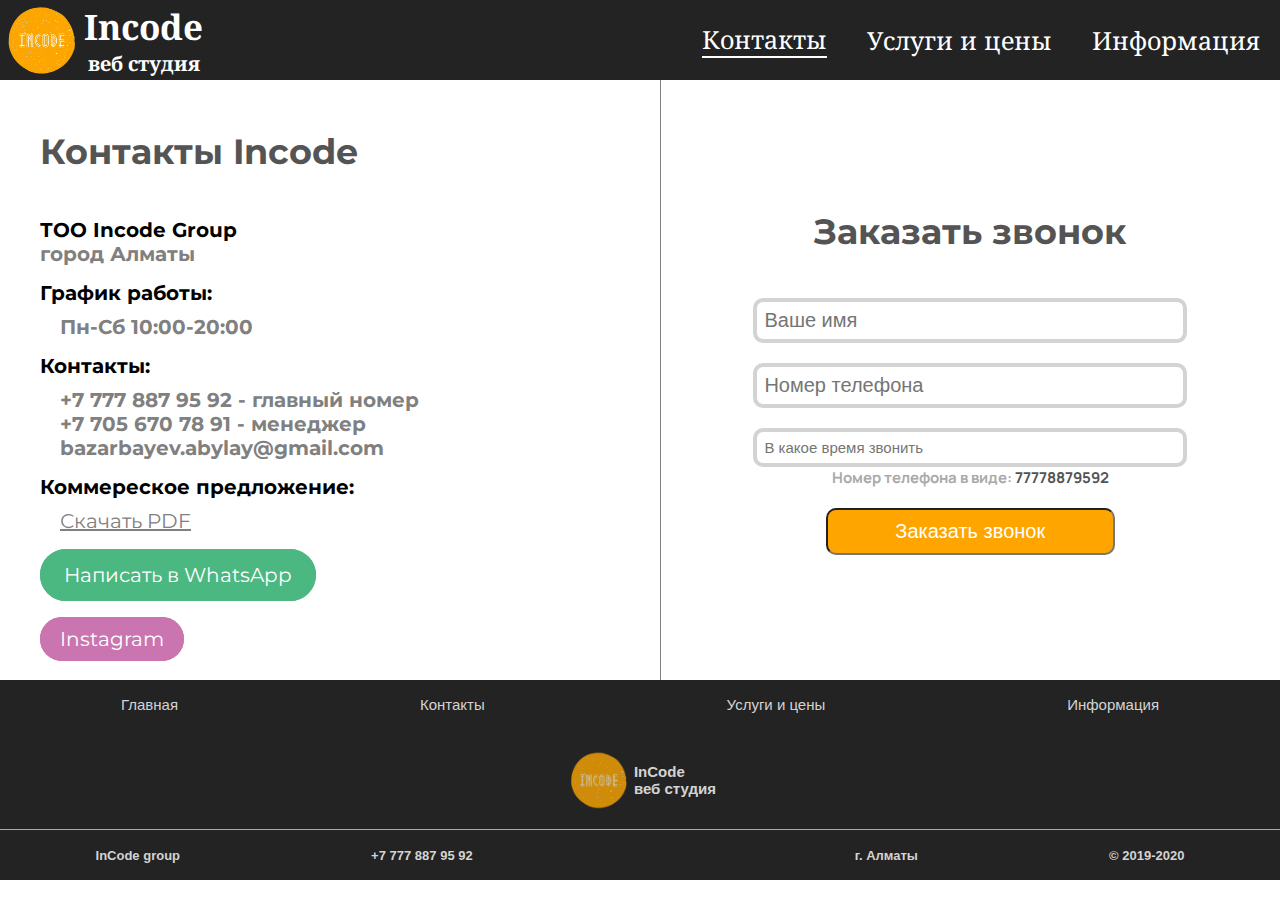
<file: incode3/contacts.html>
<html>
<head>
	<meta http-equiv="content-type" content="text/html; charset=utf-8">
	<meta name="viewport" content="width=device-width, initial-scale=1">
	<link rel="stylesheet" href="header.css">
	<link rel="stylesheet" href="mini-slider.css">
	<link rel="stylesheet" href="footer.css">
	<link rel="stylesheet" href="contacts.css">

	<title>Incode: Разработка сайтов</title>
	<meta name="description" content="Веб-студия: InCode. Разработка сайтов. Лендинг 25 000 тг, поддержка  и дизайн сайтов, от 10 000 тг.">
    <meta name="keywords" content="Заказать сайт недорого в Алматы, разработка сайтов в алматы, сделать сайт, создание сайтов, создание сайтов в алматы, разработка сайтов, Изготовление сайтов, заказать сайт, Разработка сайта, сделать сайт Алматы, Создание сайта, Купить сайт, incode">





</head>
<body>

	<div id="header">
		<div class="header-left">
				<a href="index.html" class="header-logo">
					<img src="pictures/logo.png" class="header-img">
					<h3 class="header-logo">Incode<br><span class="header-logo-low-text">веб студия</span></h3>
				</a>	
		</div>
		<div class="header-right">
			<a href="info.html" class="header-link for-pc">Информация</a>
			<a href="prices.html" class="header-link for-pc">Услуги и цены</a>
			<a href="#" class="header-link for-pc"><span class="under">Контакты</a>
			<div class="icon icon-menu for-phone" id="icon-menu">
    			<span></span>
    			<span></span>
    			<span></span>
  			</div>

		</div>

	</div>
	<div class="hidden-menu show" id="hidden-menu">
		<a href="index.html" class="hidden-menu">
			<img src="pictures/contacts.svg" class="hidden-menu"><h3 class="hidden-menu">Главная</h3>
		</a>
		<a href="#" class="hidden-menu">
			<img src="pictures/contacts.svg" class="hidden-menu"><h3 class="hidden-menu">контакты</h3>
		</a>
		<a href="prices.html" class="hidden-menu">
			<img src="pictures/price.svg" class="hidden-menu"><h3 class="hidden-menu">услуги и цены</h3>

		</a>
		<a href="info.html" class="hidden-menu">
			<img src="pictures/info.svg" class="hidden-menu"><h3 class="hidden-menu">информация</h3>

		</a>
	</div>





	<div class="big-container">
		<div class="container-1">
			<h1 class="title">Контакты Incode</h1>
			<h3 class="text">ТОО Incode Group <br><span style="color:gray;">город Алматы</span></h3>
			<h3 class="text">График работы:</h3>
			<h3 class="contacts"> Пн-Сб 10:00-20:00</h3>
			<h3 class="text">Контакты:</h3>
			<h3 class="contacts">+7 777 887 95 92 - главный номер</h3>
			<h3 class="contacts">+7 705 670 78 91 - менеджер</h3>
			<h3 class="contacts">bazarbayev.abylay@gmail.com</h3>
			<h3 class="text">Коммереское предложение:</h3>
			<a class="contacts">Скачать PDF</a>
			<div class="button-wp">
				<a class="button-wp" href="https://wa.me/77778879592">Написать в WhatsApp</a>
			</div>
			<div class="button-insta">
				<a class="button-insta" href="https://www.instagram.com/incode.sites/?igshid=1p4rk0sj1e8lr">Instagram</a>
			</div>

		</div>
		<div class="container-2">
			<h2 class="title">Заказать звонок</h2>
			<h5 id="success"></h5>
			<form action="mail.php" method="post">
				<input type="text" placeholder="Ваше имя" id="name">
				<input type="tel" placeholder="Номер телефона" id="phone">
				<h5 id="error"></h5>
				<input type="text" placeholder="В какое время звонить" id="time">
			
				<h4 class="phone">Номер телефона в виде: <span style="color:#545454;">77778879592</span></h4>
				<input type="sabmit" id="button" onclick="check()" value="Заказать звонок">
			</form>
		</div>
	</div>












	<div id="footer">
		<div class="footer-first-line">
			<a class="footer-first-line" href="index.html">Главная</a>
			<a class="footer-first-line" href="contacts.html">Контакты</a>
			<a class="footer-first-line" href="prices.html">Услуги и цены</a>
			<a class="footer-first-line" href="info.html">Информация</a>
		</div>
		<div class="footer-second-line">
			<a class="footer-second-line" href="#">
				<img src="pictures/logo.png" alt="logo" class="footer-second-line">
				<h4 class="footer-second-line">InCode<br>веб студия</h4>
			</a>
		</div>
		<div class="footer-third-line">
			<h5 class="footer-third-line">InCode group</h5>
			<h5 class="footer-third-line">+7 777 887 95 92</h5>
			<a class="footer-third-line"></a>
			<h5 class="footer-third-line">г. Алматы</h5>
			<h5 class="footer-third-line">© 2019-2020</h5>
		</div>
	</div>

	<script type="text/javascript" src="contacts.js"></script>
	<script type="text/javascript" src="header.js"></script>
</body>
</html>
</file>
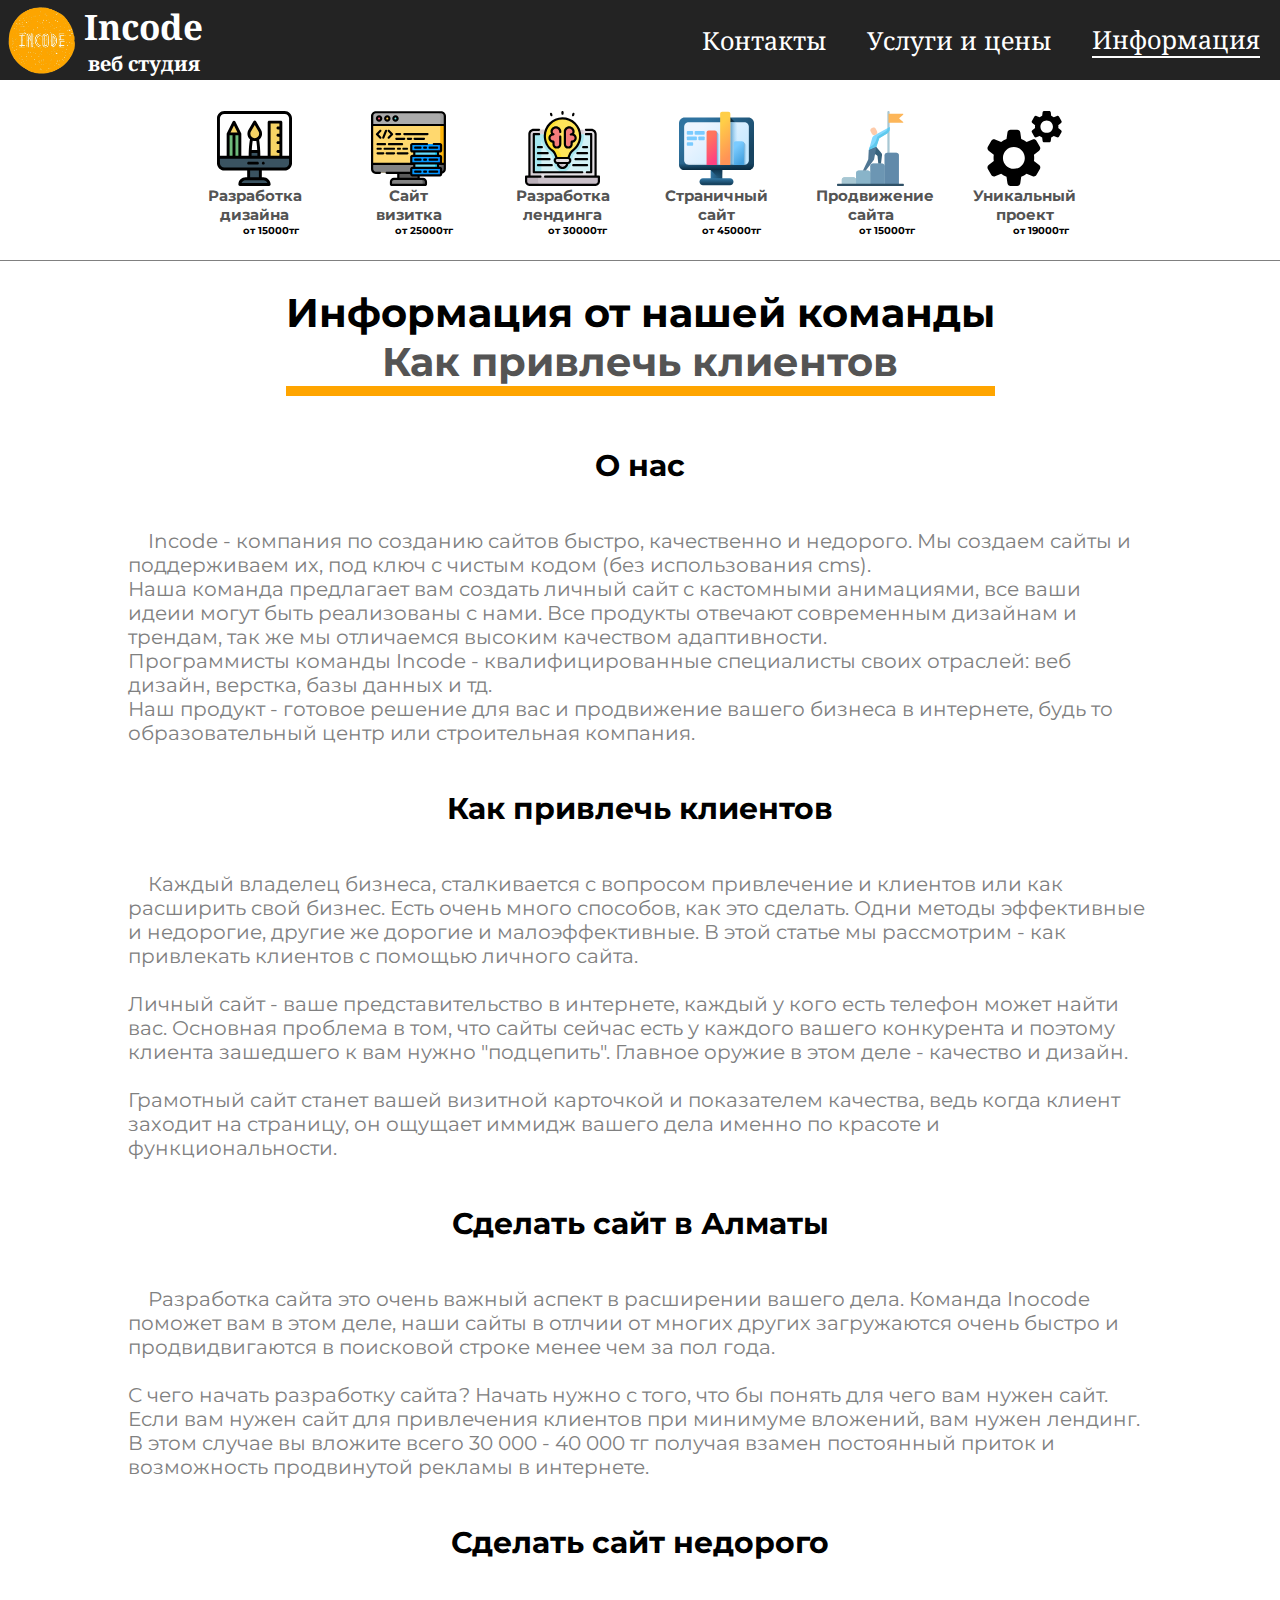
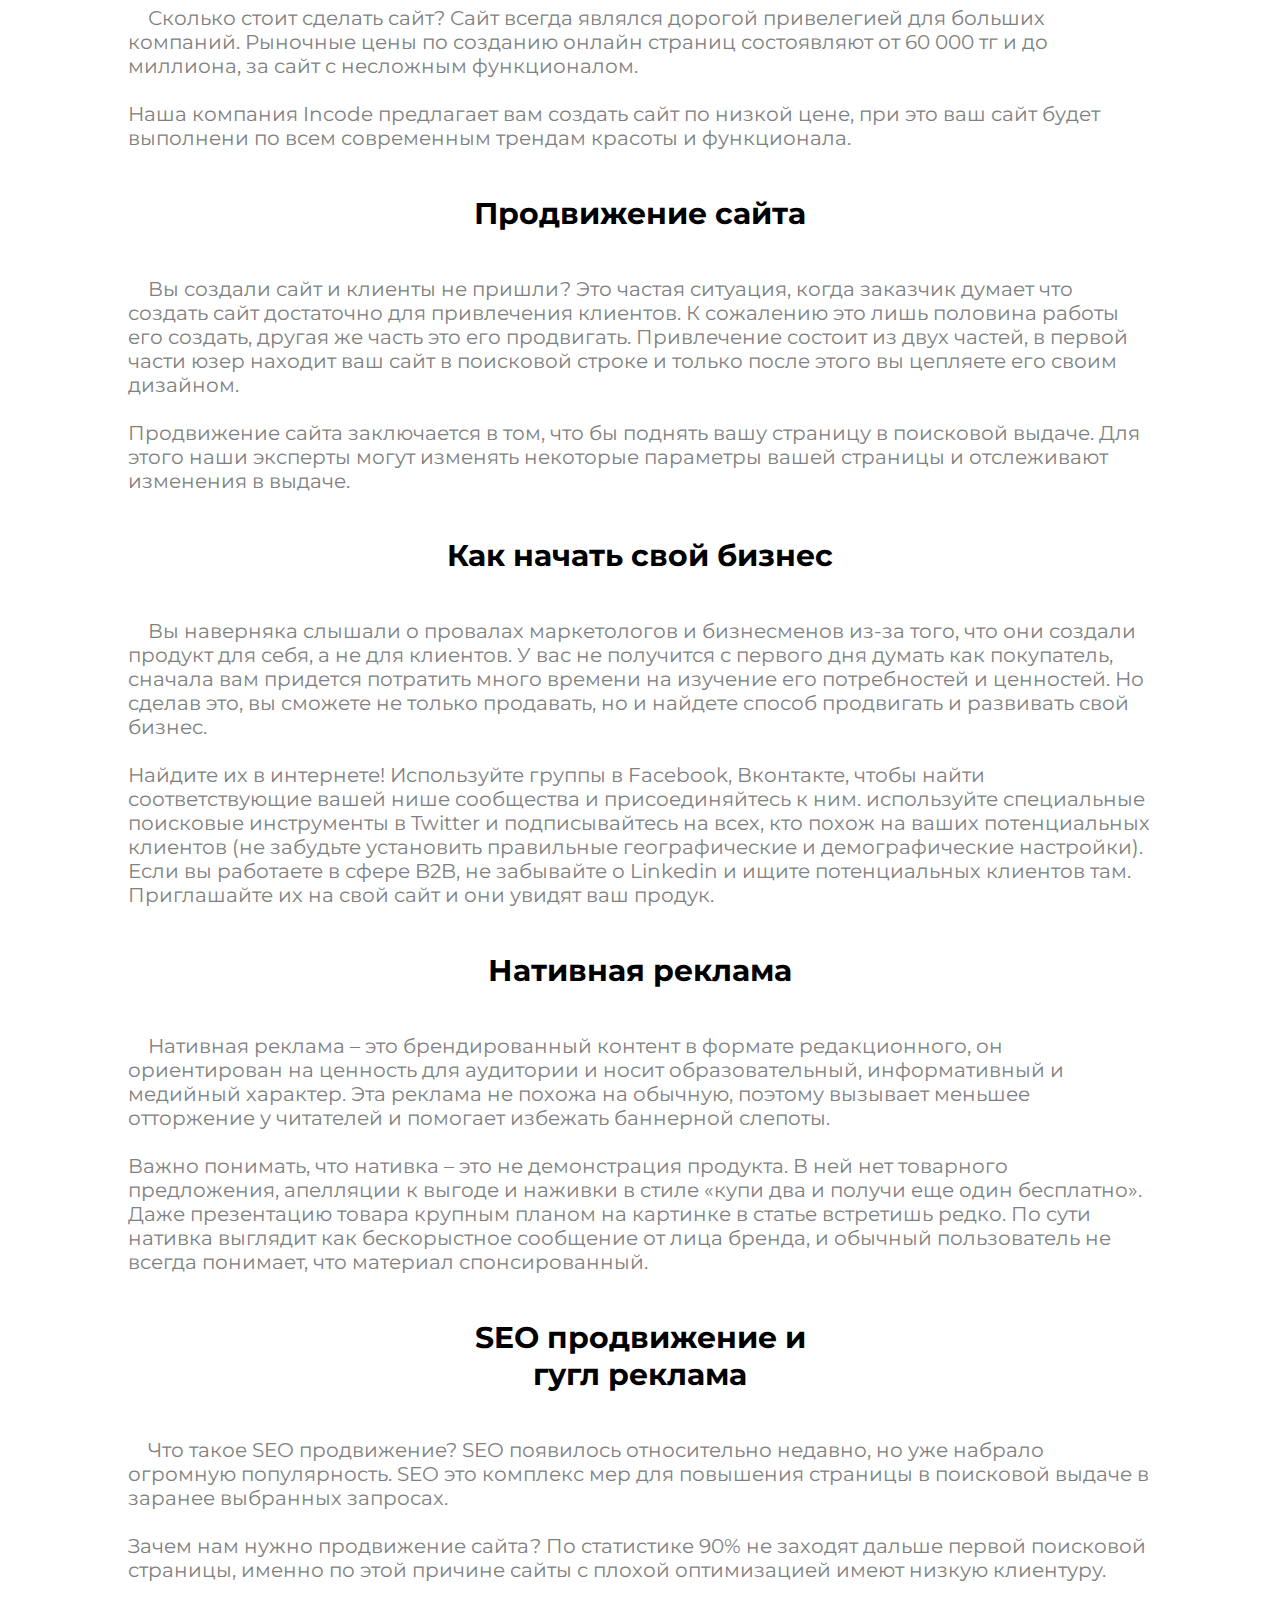
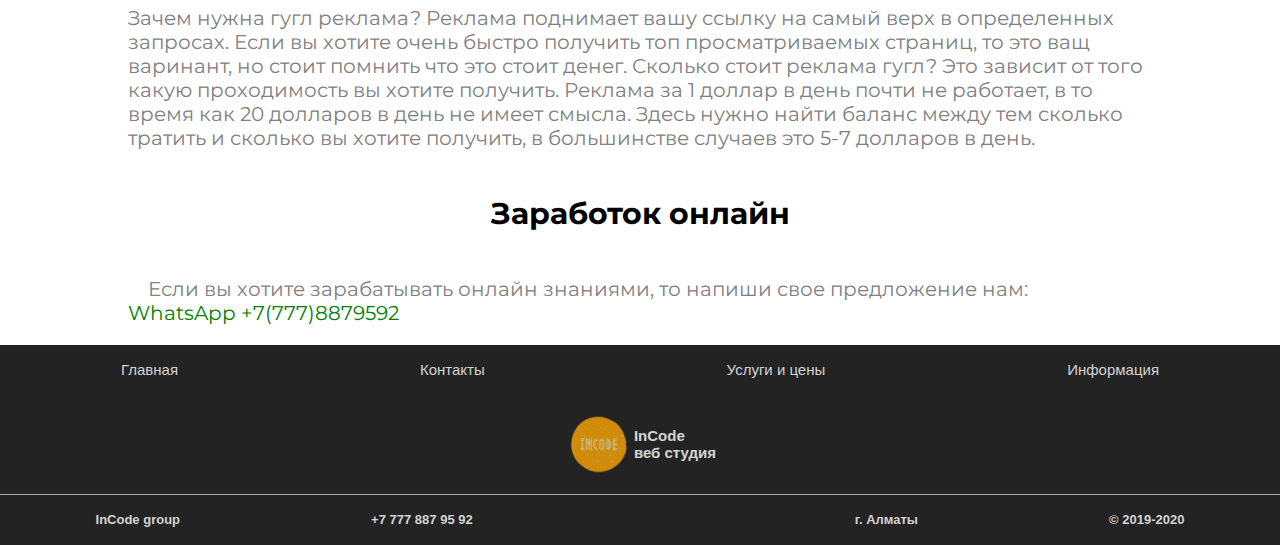
<file: incode3/info.html>
<html>
<head>
	<meta http-equiv="content-type" content="text/html; charset=utf-8">
	<meta name="viewport" content="width=device-width, initial-scale=1">
	<link rel="stylesheet" href="header.css">
	<link rel="stylesheet" href="footer.css">
	<link rel="stylesheet" href="info.css">
	<link rel="stylesheet" href="mini-slider.css">

	<title>Incode: Разработка сайтов</title>
	<meta name="description" content="Веб-студия: InCode. Разработка сайтов. Лендинг 25 000 тг, поддержка  и дизайн сайтов, от 10 000 тг.">
    <meta name="keywords" content="Заказать сайт недорого в Алматы, разработка сайтов в алматы, сделать сайт, создание сайтов, создание сайтов в алматы, разработка сайтов, Изготовление сайтов, заказать сайт, Разработка сайта, сделать сайт Алматы, Создание сайта, Купить сайт, incode">


</head>
<body>
	<div id="header">
		<div class="header-left">
				<a href="index.html" class="header-logo">
					<img src="pictures/logo.png" class="header-img">
					<h3 class="header-logo">Incode<br><span class="header-logo-low-text">веб студия</span></h3>
				</a>	
		</div>
		<div class="header-right">
			<a href="#" class="header-link for-pc"><span class="under"> Информация</span></a>
			<a href="prices.html" class="header-link for-pc">Услуги и цены</a>
			<a href="contacts.html" class="header-link for-pc">Контакты</a>
			<div class="icon icon-menu for-phone" id="icon-menu">
    			<span></span>
    			<span></span>
    			<span></span>
  			</div>

		</div>

	</div>
	<div class="hidden-menu show" id="hidden-menu">
		<a href="index.html" class="hidden-menu">
			<img src="pictures/contacts.svg" class="hidden-menu"><h3 class="hidden-menu">Главная</h3>
		</a>
		<a href="contacts.html" class="hidden-menu">
			<img src="pictures/contacts.svg" class="hidden-menu"><h3 class="hidden-menu">контакты</h3>
		</a>
		<a href="prices.html" class="hidden-menu">
			<img src="pictures/price.svg" class="hidden-menu"><h3 class="hidden-menu">услуги и цены</h3>

		</a>
		<a href="#" class="hidden-menu">
			<img src="pictures/info.svg" class="hidden-menu"><h3 class="hidden-menu">информация</h3>

		</a>
	</div>



<div id="mini-slider" class="mini-slider">
		<div class="mini-slider-left mini-slider-hidden mini-slider-center"><</div>

		<div id="mini-slider-container" class="mini-slider-container">
			<a class="mini-slider-box" href="prices.html#design">
				<div class="mini-slider-box-in">
					<img src="icons/design.svg" class="mini-slider-image" alt="design">
					<h3 class="mini-slider-title">Разработка <br>дизайна</h3>
					<h4 class="mini-slider-price">от 15000тг</h4>
				</div>
			</a>
			<a class="mini-slider-box" href="prices.html#visit-site">
				<div class="mini-slider-box-in">
					<img src="icons/develop1.svg" class="mini-slider-image" alt="design">
					<h3 class="mini-slider-title">Сайт <br>визитка</h3>
					<h4 class="mini-slider-price">от 25000тг</h4>
				</div>
			</a>
			<a class="mini-slider-box" href="prices.html#landing">
				<div class="mini-slider-box-in">
					<img src="icons/develop2.svg" class="mini-slider-image" alt="design">
					<h3 class="mini-slider-title">Разработка <br>лендинга</h3>
					<h4 class="mini-slider-price">от 30000тг</h4>
				</div>
			</a>
			<a class="mini-slider-box" href="prices.html#page-site">
				<div class="mini-slider-box-in">
					<img src="icons/develop3.svg" class="mini-slider-image" alt="design">
					<h3 class="mini-slider-title">Страничный<br>сайт</h3>
					<h4 class="mini-slider-price">от 45000тг</h4>
				</div>
			</a>
			<a class="mini-slider-box" href="prices.html#seo">
				<div class="mini-slider-box-in">
					<img src="icons/growing.svg" class="mini-slider-image" alt="design">
					<h3 class="mini-slider-title">Продвижение<br>сайта</h3>
					<h4 class="mini-slider-price">от 15000тг</h4>
				</div>
			</a>
			<a class="mini-slider-box" href="prices.html#uniq-project">
				<div class="mini-slider-box-in">
					<img src="icons/develop4.svg" class="mini-slider-image" alt="design">
					<h3 class="mini-slider-title">Уникальный<br>проект</h3>
					<h4 class="mini-slider-price">от 19000тг</h4>
				</div>
			</a>
		</div>

		<div class="mini-slider-right mini-slider-hidden mini-slider-center">></div>
	</div>













	<div class="big-container">
		<h1 class="title">Информация от нашей команды<br><span style="color: #545454;">Как привлечь клиентов</span></h1>
		<h2 class="title">О нас</h2>
		<p class="text">
			Incode - компания по созданию сайтов быстро, качественно и недорого. Мы создаем сайты и поддерживаем их, под ключ с чистым кодом (без использования cms). <br> Наша команда предлагает вам создать личный сайт с кастомными анимациями, все ваши идеии могут быть реализованы с нами. Все продукты отвечают современным дизайнам и трендам, так же мы отличаемся высоким качеством адаптивности.<br>Программисты команды Incode - квалифицированные специалисты своих отраслей: веб дизайн, верстка, базы данных и тд.<br>Наш продукт - готовое решение для вас и продвижение вашего бизнеса в интернете, будь то образовательный центр или строительная компания.
		</p>
		<h2 class="title">Как привлечь клиентов</h2>
		<p class="text">
			Каждый владелец бизнеса, сталкивается с вопросом привлечение и клиентов или как расширить свой бизнес. Есть очень много способов, как это сделать. Одни методы эффективные и недорогие, другие же дорогие и малоэффективные. В этой статье мы рассмотрим - как привлекать клиентов с помощью личного сайта.<br><br>Личный сайт - ваше представительство в интернете, каждый у кого есть телефон может найти вас. Основная проблема в том, что сайты сейчас есть у каждого вашего конкурента и поэтому клиента зашедшего к вам нужно "подцепить". Главное оружие в этом деле - качество и дизайн.<br><br>Грамотный сайт станет вашей визитной карточкой и показателем качества, ведь когда клиент заходит на страницу, он ощущает иммидж вашего дела именно по красоте и функциональности.
		</p>
		<h2 class="title">Сделать сайт в Алматы</h2>
		<p class="text">
			Разработка сайта это очень важный аспект в расширении вашего дела. Команда Inocode поможет вам в этом деле, наши сайты в отлчии от многих других загружаются очень быстро и продвидвигаются в поисковой строке менее чем за пол года. <br><br> С чего начать разработку сайта? Начать нужно с того, что бы понять для чего вам нужен сайт. Если вам нужен сайт для привлечения клиентов при минимуме вложений, вам нужен лендинг. В этом случае вы вложите всего 30 000 - 40 000 тг получая взамен постоянный приток и возможность продвинутой рекламы в интернете.
		</p>
		<h2 class="title">Сделать сайт недорого</h2>
		 <p class="text">
		 	Сколько стоит сделать сайт? Сайт всегда являлся дорогой привелегией для больших компаний. Рыночные цены по созданию онлайн страниц состоявляют от 60 000 тг и до миллиона, за сайт с несложным функционалом.<br><br>Наша компания Incode предлагает вам создать сайт по низкой цене, при это ваш сайт будет выполнени по всем современным трендам красоты и функционала.
		 </p>
		<h2 class="title">Продвижение сайта</h2>
		<p class="text">
			 Вы создали сайт и клиенты не пришли? Это частая ситуация, когда заказчик думает что создать сайт достаточно для привлечения клиентов. К сожалению это лишь половина работы его создать, другая же часть это его продвигать. Привлечение состоит из двух частей, в первой части юзер находит ваш сайт в поисковой строке и только после этого вы цепляете его своим дизайном. <br><br>Продвижение сайта заключается в том, что бы поднять вашу страницу в поисковой выдаче. Для этого наши эксперты могут изменять некоторые параметры вашей страницы и отслеживают изменения в выдаче.
		</p>
		<h2 class="title">Как начать свой бизнес</h2>
		<p class="text">
			Вы наверняка слышали о провалах маркетологов и бизнесменов из-за того, что они создали продукт для себя, а не для клиентов. У вас не получится с первого дня думать как покупатель, сначала вам придется потратить много времени на изучение его потребностей и ценностей. Но сделав это, вы сможете не только продавать, но и найдете способ продвигать и развивать свой бизнес.
			<br><br>
			Найдите их в интернете! Используйте группы в Facebook, Вконтакте, чтобы найти соответствующие вашей нише сообщества и присоединяйтесь к ним. используйте специальные поисковые инструменты в Twitter и подписывайтесь на всех, кто похож на ваших потенциальных клиентов (не забудьте установить правильные географические и демографические настройки). Если вы работаете в сфере B2B, не забывайте о Linkedin и ищите потенциальных клиентов там. Приглашайте их на свой сайт и они увидят ваш продук.
		</p>
		<h2 class="title">Нативная реклама</h2>
		<p class="text">
			Нативная реклама – это брендированный контент в формате редакционного, он ориентирован на ценность для аудитории и носит образовательный, информативный и медийный характер. Эта реклама не похожа на обычную, поэтому вызывает меньшее отторжение у читателей и помогает избежать баннерной слепоты.<br><br>
			Важно понимать, что нативка – это не демонстрация продукта. В ней нет товарного предложения, апелляции к выгоде и наживки в стиле «купи два и получи еще один бесплатно». Даже презентацию товара крупным планом на картинке в статье встретишь редко. По сути нативка выглядит как бескорыстное сообщение от лица бренда, и обычный пользователь не всегда понимает, что материал спонсированный.
		</p>
		<h2 class="title">SEO продвижение и<br>гугл реклама</h2>
		<p class="text">
			Что такое SEO продвижение? SEO появилось относительно недавно, но уже набрало огромную популярность. SEO это комплекс мер для повышения страницы в поисковой выдаче в заранее выбранных запросах.<br><br>Зачем нам нужно продвижение сайта? По статистике 90% не заходят дальше первой поисковой страницы, именно по этой причине сайты с плохой оптимизацией имеют низкую клиентуру.<br><br>Зачем нужна гугл реклама? Реклама поднимает вашу ссылку на самый верх в определенных запросах. Если вы хотите очень быстро получить топ просматриваемых страниц, то это ващ варинант, но стоит помнить что это стоит денег. Сколько стоит реклама гугл? Это зависит от того какую проходимость вы хотите получить. Реклама за 1 доллар в день почти не работает, в то время как 20 долларов в день не имеет смысла. Здесь нужно найти баланс между тем сколько тратить и сколько вы хотите получить, в большинстве случаев это 5-7 долларов в день.
		</p>
		<h2 class="title">Заработок онлайн</h2>
		<p class="text">Если вы хотите зарабатывать онлайн знаниями, то напиши свое предложение нам: <br><span style="color: green;">WhatsApp +7(777)8879592</span></p>
	</div>



















	<div id="footer">
		<div class="footer-first-line">
			<a class="footer-first-line" href="index.html">Главная</a>
			<a class="footer-first-line" href="contacts.html">Контакты</a>
			<a class="footer-first-line" href="prices.html">Услуги и цены</a>
			<a class="footer-first-line" href="info.html">Информация</a>
		</div>
		<div class="footer-second-line">
			<a class="footer-second-line" href="#">
				<img src="pictures/logo.png" alt="logo" class="footer-second-line">
				<h4 class="footer-second-line">InCode<br>веб студия</h4>
			</a>
		</div>
		<div class="footer-third-line">
			<h5 class="footer-third-line">InCode group</h5>
			<h5 class="footer-third-line">+7 777 887 95 92</h5>
			<a class="footer-third-line"></a>
			<h5 class="footer-third-line">г. Алматы</h5>
			<h5 class="footer-third-line">© 2019-2020</h5>
		</div>
	</div>


	<script type="text/javascript" src="mini-slider.js"></script>
	<script type="text/javascript" src="header.js"></script>
</body>
</html>
</file>
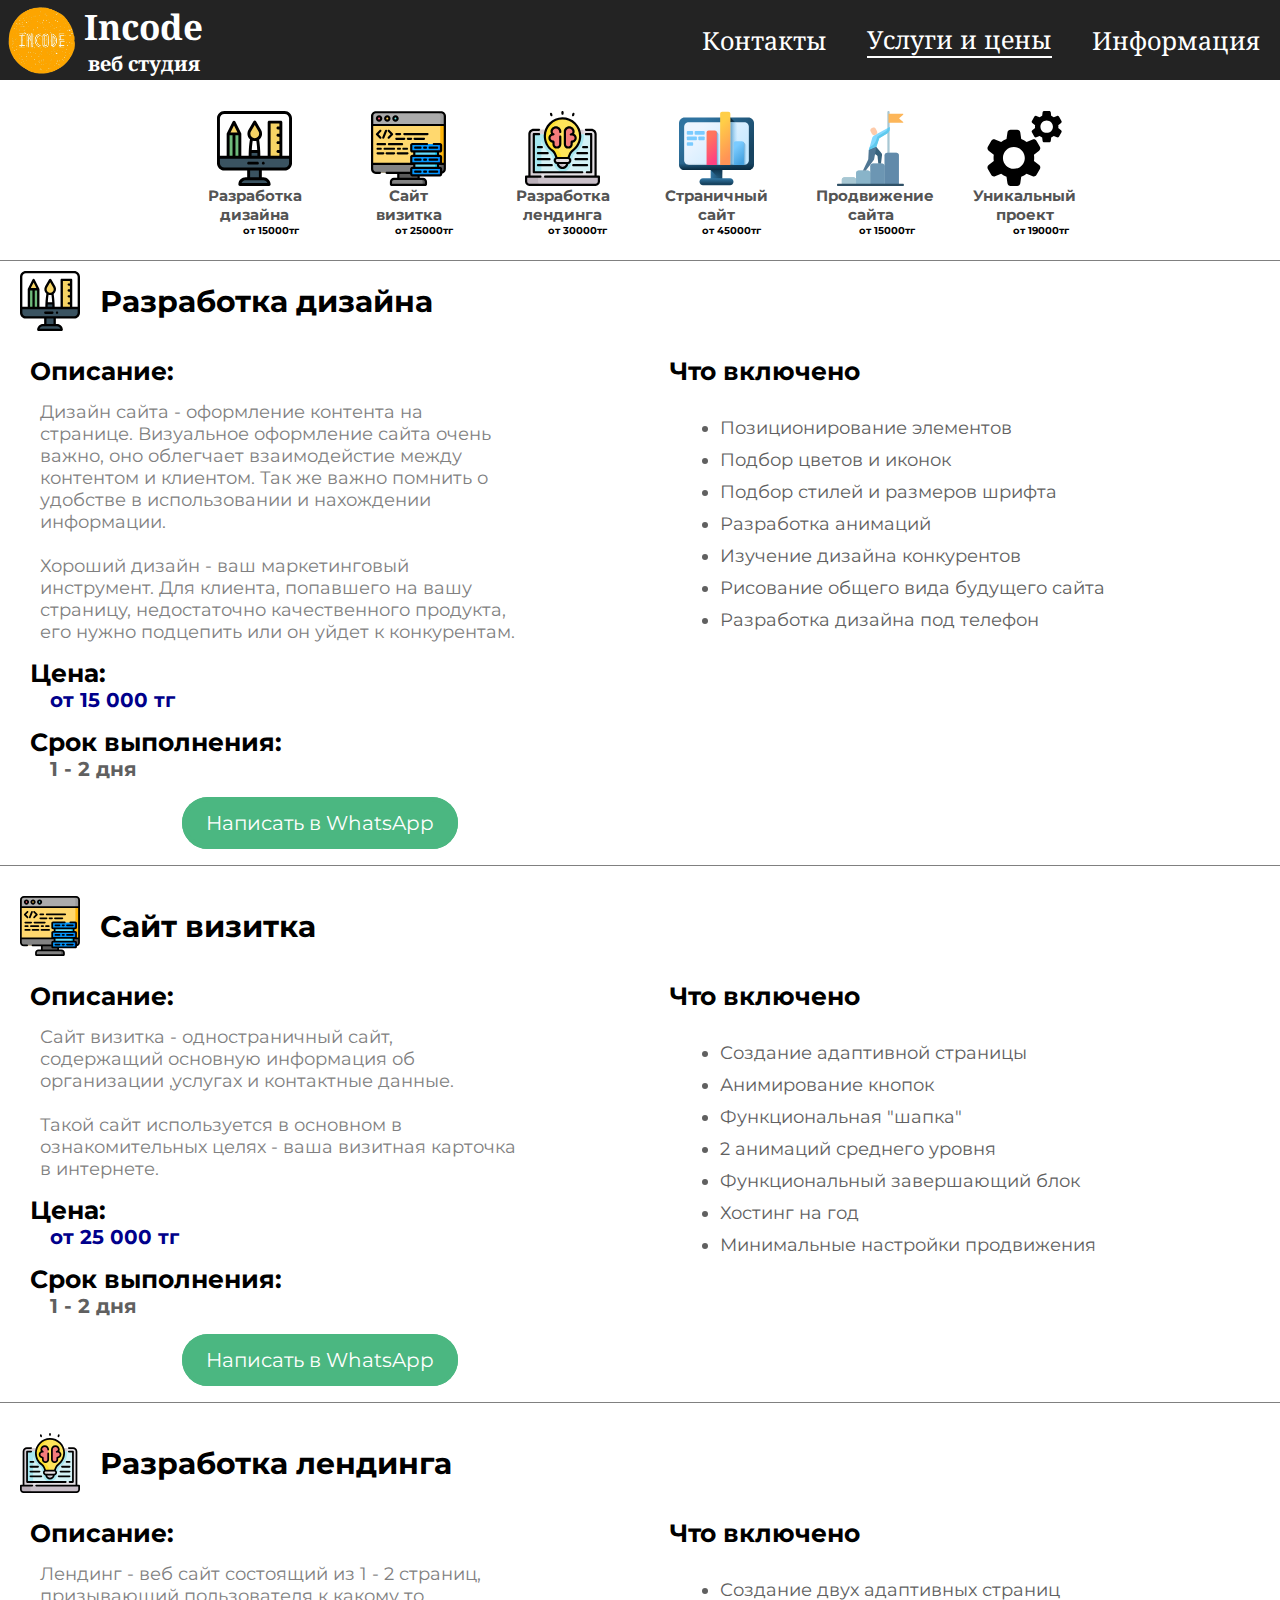
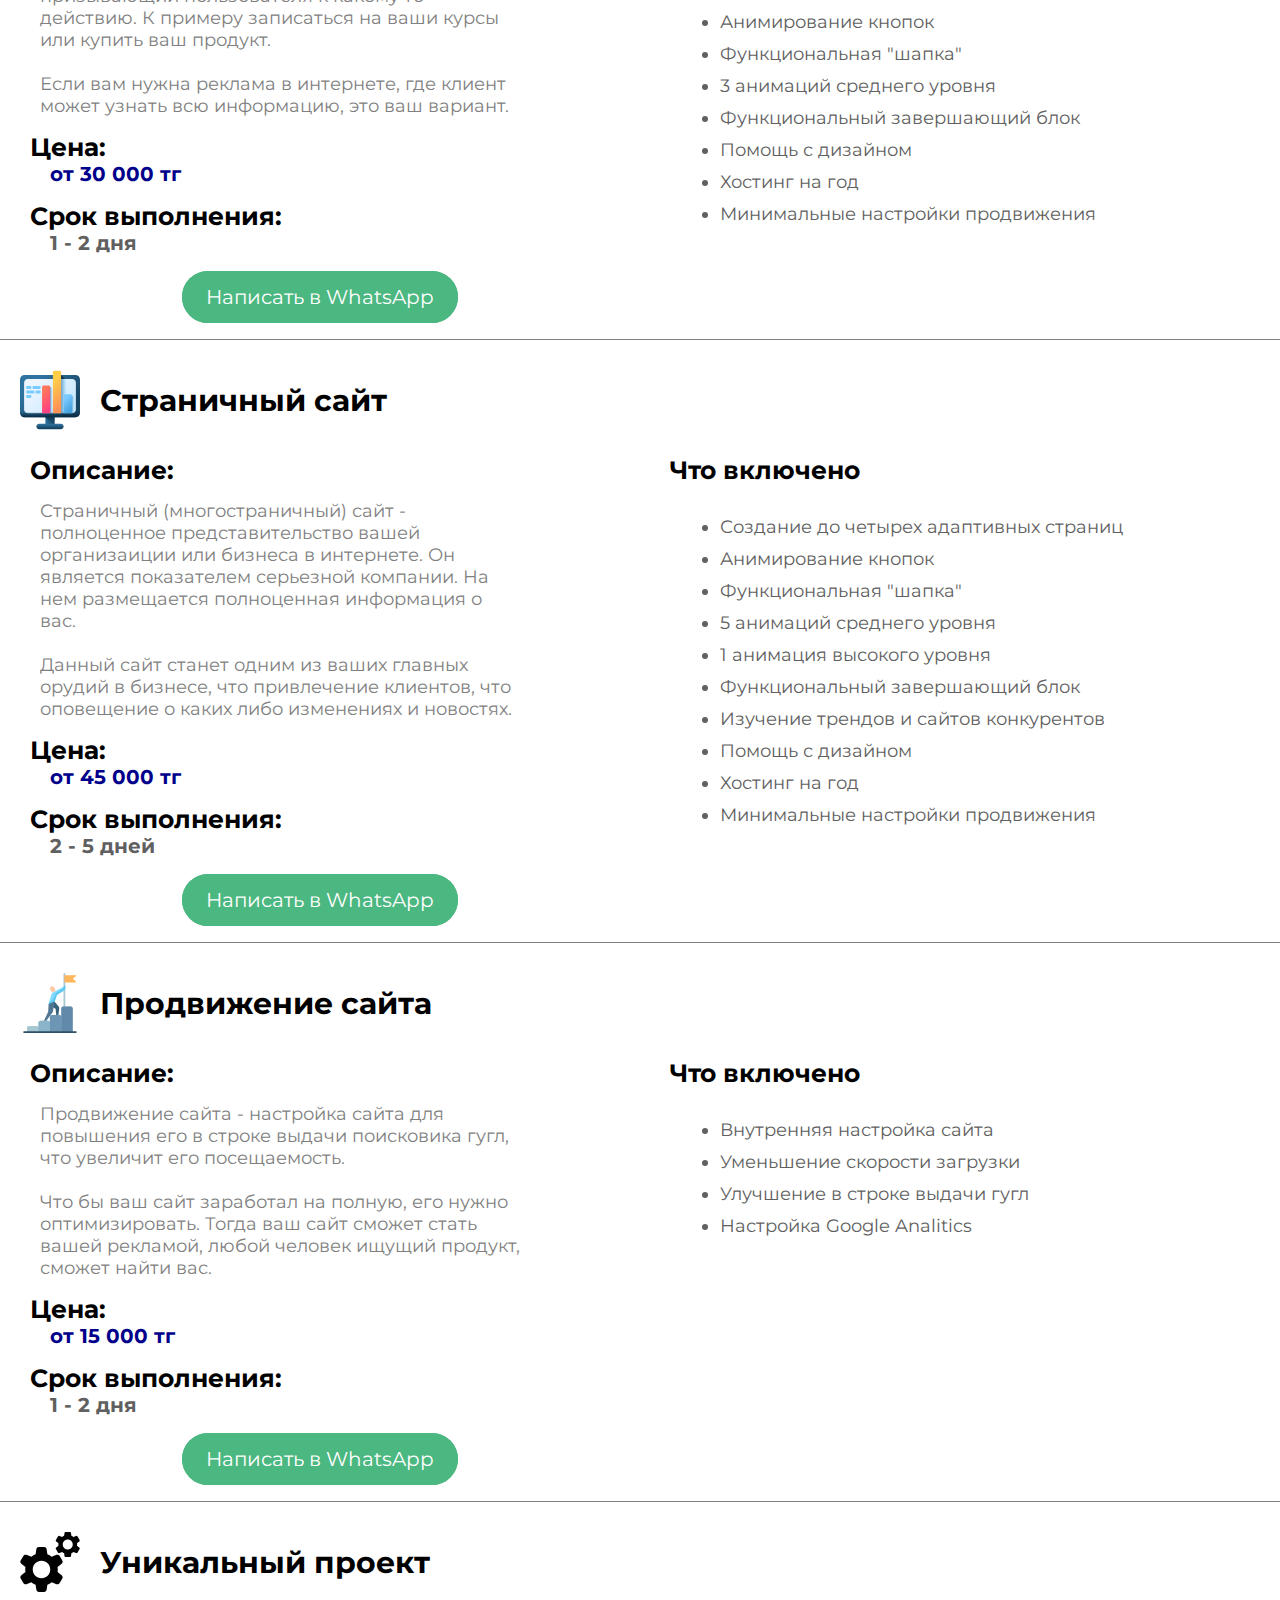
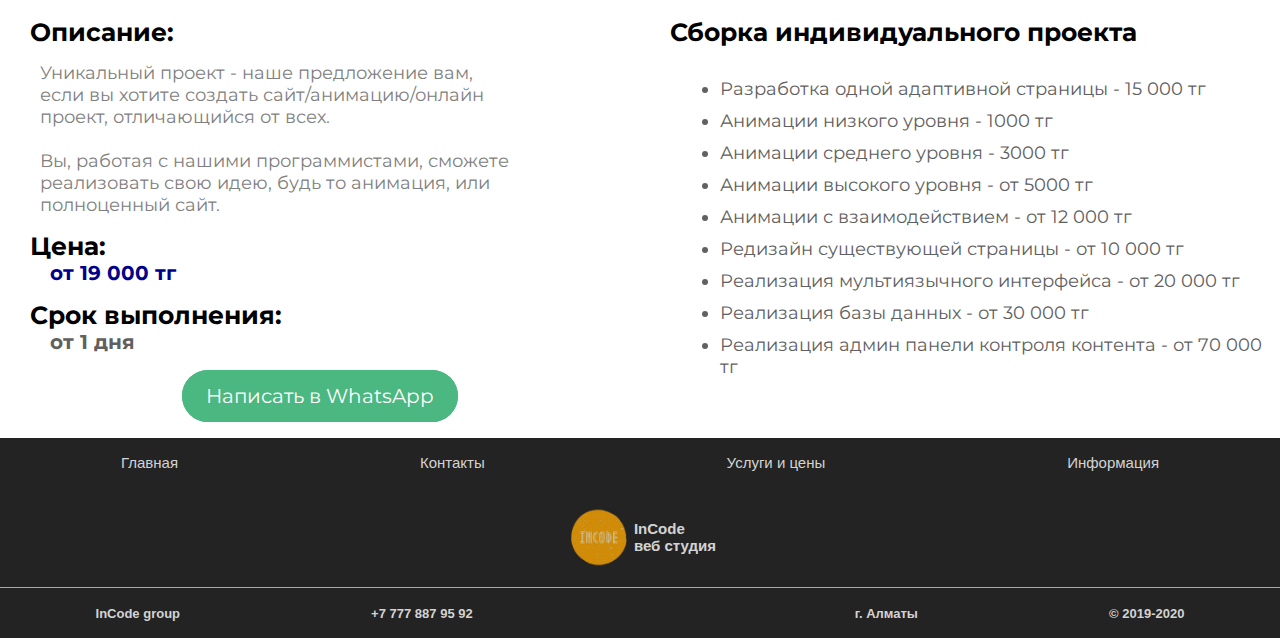
<file: incode3/prices.html>
<html>
<head>
	<meta http-equiv="content-type" content="text/html; charset=utf-8">
	<meta name="viewport" content="width=device-width, initial-scale=1">
	<link rel="stylesheet" href="header.css">
	<link rel="stylesheet" href="mini-slider.css">
	<link rel="stylesheet" href="footer.css">
	<link rel="stylesheet" href="prices.css">

	<title>Incode: Разработка сайтов</title>
	<meta name="description" content="Веб-студия: InCode. Разработка сайтов. Лендинг 25 000 тг, поддержка  и дизайн сайтов, от 10 000 тг.">
    <meta name="keywords" content="Заказать сайт недорого в Алматы, разработка сайтов в алматы, сделать сайт, создание сайтов, создание сайтов в алматы, разработка сайтов, Изготовление сайтов, заказать сайт, Разработка сайта, сделать сайт Алматы, Создание сайта, Купить сайт, incode">

</head>
<body>

	<div id="header">
		<div class="header-left">
				<a href="index.html" class="header-logo">
					<img src="pictures/logo.png" class="header-img">
					<h3 class="header-logo">Incode<br><span class="header-logo-low-text">веб студия</span></h3>
				</a>	
		</div>
		<div class="header-right">
			<a href="info.html" class="header-link for-pc">Информация</a>
			<a href="#" class="header-link for-pc"><span class="under">Услуги и цены</span></a>
			<a href="contacts.html" class="header-link for-pc">Контакты</a>
			<div class="icon icon-menu for-phone" id="icon-menu">
    			<span></span>
    			<span></span>
    			<span></span>
  			</div>

		</div>

	</div>
	<div class="hidden-menu show" id="hidden-menu">
		<a href="index.html" class="hidden-menu">
			<img src="pictures/contacts.svg" class="hidden-menu"><h3 class="hidden-menu">Главная</h3>
		</a>
		<a href="contacts.html" class="hidden-menu">
			<img src="pictures/contacts.svg" class="hidden-menu"><h3 class="hidden-menu">контакты</h3>
		</a>
		<a href="#" class="hidden-menu">
			<img src="pictures/price.svg" class="hidden-menu"><h3 class="hidden-menu">услуги и цены</h3>

		</a>
		<a href="info.html" class="hidden-menu">
			<img src="pictures/info.svg" class="hidden-menu"><h3 class="hidden-menu">информация</h3>

		</a>
	</div>

	<div id="mini-slider" class="mini-slider">
		<div class="mini-slider-left mini-slider-hidden mini-slider-center"><</div>

		<div id="mini-slider-container" class="mini-slider-container">
			<a class="mini-slider-box" href="#design">
				<div class="mini-slider-box-in">
					<img src="icons/design.svg" class="mini-slider-image" alt="design">
					<h3 class="mini-slider-title">Разработка <br>дизайна</h3>
					<h4 class="mini-slider-price">от 15000тг</h4>
				</div>
			</a>
			<a class="mini-slider-box" href="#visit-site">
				<div class="mini-slider-box-in">
					<img src="icons/develop1.svg" class="mini-slider-image" alt="design">
					<h3 class="mini-slider-title">Сайт <br>визитка</h3>
					<h4 class="mini-slider-price">от 25000тг</h4>
				</div>
			</a>
			<a class="mini-slider-box" href="#landing">
				<div class="mini-slider-box-in">
					<img src="icons/develop2.svg" class="mini-slider-image" alt="design">
					<h3 class="mini-slider-title">Разработка <br>лендинга</h3>
					<h4 class="mini-slider-price">от 30000тг</h4>
				</div>
			</a>
			<a class="mini-slider-box" href="#page-site">
				<div class="mini-slider-box-in">
					<img src="icons/develop3.svg" class="mini-slider-image" alt="design">
					<h3 class="mini-slider-title">Страничный<br>сайт</h3>
					<h4 class="mini-slider-price">от 45000тг</h4>
				</div>
			</a>
			<a class="mini-slider-box" href="#seo">
				<div class="mini-slider-box-in">
					<img src="icons/growing.svg" class="mini-slider-image" alt="design">
					<h3 class="mini-slider-title">Продвижение<br>сайта</h3>
					<h4 class="mini-slider-price">от 15000тг</h4>
				</div>
			</a>
			<a class="mini-slider-box" href="#uniq-project">
				<div class="mini-slider-box-in">
					<img src="icons/develop4.svg" class="mini-slider-image" alt="design">
					<h3 class="mini-slider-title">Уникальный<br>проект</h3>
					<h4 class="mini-slider-price">от 19000тг</h4>
				</div>
			</a>
		</div>

		<div class="mini-slider-right mini-slider-hidden mini-slider-center">></div>
	</div>










	<div id="design">
		<div class="title-container">
			<img src="icons/design.svg" alt="picture" class="title">
			<h1 class="title">Разработка дизайна</h1>
		</div>
		<div class="main-container">
			<div class="main-container-mini">
				<div class="main-title-container">
					<h2 class="main-title">Описание:</h2>
				</div>
				<div class="main-text-container">
					<p class="main-text">
						Дизайн сайта - оформление контента на странице. Визуальное оформление сайта очень важно, оно облегчает взаимодейстие между контентом и клиентом. Так же важно помнить о удобстве в использовании и нахождении информации.<br><br>Хороший дизайн - ваш маркетинговый инструмент. Для клиента, попавшего на вашу страницу, недостаточно качественного продукта, его нужно подцепить или он уйдет к конкурентам.
					</p>
				</div>
				<div class="main-price-container">
					<h3 class="main-price-title">Цена:</h3>
					<h4 class="main-price">от 15 000 тг</h4>
				</div>
				<div class="main-time-container">
					<h3 class="main-time-title">Срок выполнения:</h3>
					<h4 class="main-time">1 - 2 дня</h4>
				</div>
				<div class="main-button-container">
					<a class="main-button" href="https://wa.me/77778879592">Написать в WhatsApp</a>
				</div>
			</div>
			<div class="main-container-mini">
				<div class="main-title-container">
					<h2 class="main-title">Что включено</h2>
				</div>
				<div class="main-text-container">
					<ul>
						<li class="main-text">Позиционирование элементов</li>
						<li class="main-text">Подбор цветов и иконок</li>
						<li class="main-text">Подбор стилей и размеров шрифта</li>
						<li class="main-text">Разработка анимаций</li>
						<li class="main-text">Изучение дизайна конкурентов</li>
						<li class="main-text">Рисование общего вида будущего сайта</li>
						<li class="main-text">Разработка дизайна под телефон</li>
					</ul>
				</div>
			</div>
		</div>
	</div>



	<div id="visit-site">
		<div class="title-container">
			<img src="icons/develop1.svg" alt="picture" class="title">
			<h1 class="title">Сайт визитка</h1>
		</div>
		<div class="main-container">
			<div class="main-container-mini">
				<div class="main-title-container">
					<h2 class="main-title">Описание:</h2>
				</div>
				<div class="main-text-container">
					<p class="main-text">
						Сайт визитка - одностраничный сайт, содержащий основную информация об организации ,услугах и контактные данные.<br><br>Такой сайт используется в основном в ознакомительных целях - ваша визитная карточка в интернете.
					</p>
				</div>
				<div class="main-price-container">
					<h3 class="main-price-title">Цена:</h3>
					<h4 class="main-price">от 25 000 тг</h4>
				</div>
				<div class="main-time-container">
					<h3 class="main-time-title">Срок выполнения:</h3>
					<h4 class="main-time">1 - 2 дня</h4>
				</div>
				<div class="main-button-container">
					<a class="main-button" href="https://wa.me/77778879592">Написать в WhatsApp</a>
				</div>
			</div>
			<div class="main-container-mini">
				<div class="main-title-container">
					<h2 class="main-title">Что включено</h2>
				</div>
				<div class="main-text-container">
					<ul>
						<li class="main-text">Создание адаптивной страницы</li>
						<li class="main-text">Анимирование кнопок</li>
						<li class="main-text">Функциональная "шапка"</li>
						<li class="main-text">2 анимаций среднего уровня</li>
						<li class="main-text">Функциональный завершающий блок</li>
						<li class="main-text">Хостинг на год</li>
						<li class="main-text">Минимальные настройки продвижения</li>
					</ul>
				</div>
			</div>
		</div>
	</div>



	<div id="landing">
		<div class="title-container">
			<img src="icons/develop2.svg" alt="picture" class="title">
			<h1 class="title">Разработка лендинга</h1>
		</div>
		<div class="main-container">
			<div class="main-container-mini">
				<div class="main-title-container">
					<h2 class="main-title">Описание:</h2>
				</div>
				<div class="main-text-container">
					<p class="main-text">
						Лендинг - веб сайт состоящий из 1 - 2 страниц, призывающий пользователя к какому то действию. К примеру записаться на ваши курсы или купить ваш продукт.<br><br>Если вам нужна реклама в интернете, где клиент может узнать всю информацию, это ваш вариант.
					</p>
				</div>
				<div class="main-price-container">
					<h3 class="main-price-title">Цена:</h3>
					<h4 class="main-price">от 30 000 тг</h4>
				</div>
				<div class="main-time-container">
					<h3 class="main-time-title">Срок выполнения:</h3>
					<h4 class="main-time">1 - 2 дня</h4>
				</div>
				<div class="main-button-container">
					<a class="main-button" href="https://wa.me/77778879592">Написать в WhatsApp</a>
				</div>
			</div>
			<div class="main-container-mini">
				<div class="main-title-container">
					<h2 class="main-title">Что включено</h2>
				</div>
				<div class="main-text-container">
					<ul>
						<li class="main-text">Создание двух адаптивных страниц</li>
						<li class="main-text">Анимирование кнопок</li>
						<li class="main-text">Функциональная "шапка"</li>
						<li class="main-text">3 анимаций среднего уровня</li>
						<li class="main-text">Функциональный завершающий блок</li>
						<li class="main-text">Помощь с дизайном</li>
						<li class="main-text">Хостинг на год</li>
						<li class="main-text">Минимальные настройки продвижения</li>
					</ul>
				</div>
			</div>
		</div>
	</div>


	<div id="page-site">
		<div class="title-container">
			<img src="icons/develop3.svg" alt="picture" class="title">
			<h1 class="title">Страничный сайт</h1>
		</div>
		<div class="main-container">
			<div class="main-container-mini">
				<div class="main-title-container">
					<h2 class="main-title">Описание:</h2>
				</div>
				<div class="main-text-container">
					<p class="main-text">
						Страничный (многостраничный) сайт - полноценное представительство вашей организаиции или бизнеса в интернете. Он является показателем серьезной компании. На нем размещается полноценная информация о вас.<br><br>Данный сайт станет одним из ваших главных орудий в бизнесе, что привлечение клиентов, что оповещение о каких либо изменениях и новостях.
					</p>
				</div>
				<div class="main-price-container">
					<h3 class="main-price-title">Цена:</h3>
					<h4 class="main-price">от 45 000 тг</h4>
				</div>
				<div class="main-time-container">
					<h3 class="main-time-title">Срок выполнения:</h3>
					<h4 class="main-time">2 - 5 дней</h4>
				</div>
				<div class="main-button-container">
					<a class="main-button" href="https://wa.me/77778879592">Написать в WhatsApp</a>
				</div>
			</div>
			<div class="main-container-mini">
				<div class="main-title-container">
					<h2 class="main-title">Что включено</h2>
				</div>
				<div class="main-text-container">
					<ul>
						<li class="main-text">Создание до четырех адаптивных страниц</li>
						<li class="main-text">Анимирование кнопок</li>
						<li class="main-text">Функциональная "шапка"</li>
						<li class="main-text">5 анимаций среднего уровня</li>
						<li class="main-text">1 анимация высокого уровня</li>
						<li class="main-text">Функциональный завершающий блок</li>
						<li class="main-text">Изучение трендов и сайтов конкурентов</li>
						<li class="main-text">Помощь с дизайном</li>
						<li class="main-text">Хостинг на год</li>
						<li class="main-text">Минимальные настройки продвижения</li>
					</ul>
				</div>
			</div>
		</div>
	</div>



	<div id="seo">
		<div class="title-container">
			<img src="icons/growing.svg" alt="picture" class="title">
			<h1 class="title">Продвижение сайта</h1>
		</div>
		<div class="main-container">
			<div class="main-container-mini">
				<div class="main-title-container">
					<h2 class="main-title">Описание:</h2>
				</div>
				<div class="main-text-container">
					<p class="main-text">
						Продвижение сайта - настройка сайта для повышения его в строке выдачи поисковика гугл, что увеличит его посещаемость.<br><br>Что бы ваш сайт заработал на полную, его нужно оптимизировать. Тогда ваш сайт сможет стать вашей рекламой, любой человек ищущий продукт, сможет найти вас.
					</p>
				</div>
				<div class="main-price-container">
					<h3 class="main-price-title">Цена:</h3>
					<h4 class="main-price">от 15 000 тг</h4>
				</div>
				<div class="main-time-container">
					<h3 class="main-time-title">Срок выполнения:</h3>
					<h4 class="main-time">1 - 2 дня</h4>
				</div>
				<div class="main-button-container">
					<a class="main-button" href="https://wa.me/77778879592">Написать в WhatsApp</a>
				</div>
			</div>
			<div class="main-container-mini">
				<div class="main-title-container">
					<h2 class="main-title">Что включено</h2>
				</div>
				<div class="main-text-container">
					<ul>
						<li class="main-text">Внутренняя настройка сайта</li>
						<li class="main-text">Уменьшение скорости загрузки</li>
						<li class="main-text">Улучшение в строке выдачи гугл</li>
						<li class="main-text">Настройка Google Analitics</li>
					</ul>
				</div>
			</div>
		</div>
	</div>


	<div id="uniq-project">
		<div class="title-container">
			<img src="icons/develop4.svg" alt="picture" class="title">
			<h1 class="title">Уникальный проект</h1>
		</div>
		<div class="main-container">
			<div class="main-container-mini">
				<div class="main-title-container">
					<h2 class="main-title">Описание:</h2>
				</div>
				<div class="main-text-container">
					<p class="main-text">
						Уникальный проект - наше предложение вам, если вы хотите создать сайт/анимацию/онлайн проект, отличающийся от всех. <br><br>Вы, работая с нашими программистами, сможете реализовать свою идею, будь то анимация, или полноценный сайт.
					</p>
				</div>
				<div class="main-price-container">
					<h3 class="main-price-title">Цена:</h3>
					<h4 class="main-price">от 19 000 тг</h4>
				</div>
				<div class="main-time-container">
					<h3 class="main-time-title">Срок выполнения:</h3>
					<h4 class="main-time"> от 1 дня</h4>
				</div>
				<div class="main-button-container">
					<a class="main-button" href="https://wa.me/77778879592">Написать в WhatsApp</a>
				</div>
			</div>
			<div class="main-container-mini">
				<div class="main-title-container">
					<h2 class="main-title">Сборка индивидуального проекта</h2>
				</div>
				<div class="main-text-container">
					<ul>
						<li class="main-text">Разработка одной адаптивной страницы - 15 000 тг</li>
						<li class="main-text">Анимации низкого уровня - 1000 тг</li>
						<li class="main-text">Анимации среднего уровня - 3000 тг</li>
						<li class="main-text">Анимации высокого уровня - от 5000 тг</li>
						<li class="main-text">Анимации с взаимодействием - от 12 000 тг</li>
						<li class="main-text">Редизайн существующей страницы - от 10 000 тг</li>
						<li class="main-text">Реализация мультиязычного интерфейса - от 20 000 тг</li>
						<li class="main-text">Реализация базы данных - от 30 000 тг</li>
						<li class="main-text">Реализация админ панели контроля контента - от 70 000 тг</li>
					</ul>
				</div>
			</div>
		</div>
	</div>







	<div id="footer">
		<div class="footer-first-line">
			<a class="footer-first-line" href="index.html">Главная</a>
			<a class="footer-first-line" href="contacts.html">Контакты</a>
			<a class="footer-first-line" href="prices.html">Услуги и цены</a>
			<a class="footer-first-line" href="info.html">Информация</a>
		</div>
		<div class="footer-second-line">
			<a class="footer-second-line" href="#">
				<img src="pictures/logo.png" alt="logo" class="footer-second-line">
				<h4 class="footer-second-line">InCode<br>веб студия</h4>
			</a>
		</div>
		<div class="footer-third-line">
			<h5 class="footer-third-line">InCode group</h5>
			<h5 class="footer-third-line">+7 777 887 95 92</h5>
			<a class="footer-third-line"></a>
			<h5 class="footer-third-line">г. Алматы</h5>
			<h5 class="footer-third-line">© 2019-2020</h5>
		</div>
	</div>

	<script type="text/javascript" src="mini-slider.js"></script>

	<script type="text/javascript" src="header.js"></script>
</body>
</html>
</file>
<file: incode2/style.css>
body,img{
	margin:0;
}
div{
	height: 0;
}
.center{
	display: flex;
	align-items: center;
	justify-content: center;
}
.column{
	display: flex;
	flex-direction: column;
}
.height-max{
	height: 100%;
}
h1,h2,h3,p{
	margin:0;
}

.back{
	left: 0px;
	top: 0px;
	right: 0px;
	bottom: 0px;
	z-index: -2;
	width: 100vw;
	height: 100%;
	background-image: url("back.png");
	background-position: 50% 0px;
	background-size: cover;
	background-repeat: no-repeat;
	background-attachment: fixed;

}


/*for header*/
@media (min-width: 500px){
#header{
	position: fixed;
 	top: 0;
  	right: 0;
  	width: 100%;
  	height: 15vh;
  	opacity: 1;
  	background-color: black;
  	transition: all .4s ease;
  	z-index: 10;

  	display: flex;
	flex-direction: row;
}
.header-container-left{
	height: 100%;
	width:35vw;

	display: flex;
	flex-direction: row;
	align-items: center;
}
.header-container-right{
	height: 100%;
	width:65vw;

	display: flex;
	flex-direction: row-reverse;
	align-items: center;
}
.header-logo{
	height: 12vh;
}
h2.header-title{
	font-size: 3vh;
	color:white;
}
a.header-button{
	color:white;
	padding: 1.5vh;
	margin-left:2vw ;
	margin-right:2vw; 

	font-size: 3vh;

	border-radius:4vh;
	border: 0.5vh solid white;

	text-decoration: none;

	transition-duration: 1s;
}
a.header-button:hover{
	background-color: white;
	color:black;
}
h3.header-phone{
	color:white;
	font-size: 2.7vh;
	margin-left:2vw; 
}
img.header-inst{
	height: 8vh;

	margin-left:2vw; 

	border-radius: 50%;
	background-color: white;
	border:2px solid white;
	display: none;
}


#header.op:hover{
	opacity: 1;
}
.op1{
	opacity: .8;
}
.op2{
opacity: .5;
}
#header.op {
  opacity: .7;
}
.out {
	transform: translateY(-100%);
}





/*drop menu*/
.mainmenubtn {
	height: 100%;
	padding-right: 2vw;
	padding-left: 2vw;
    
    color: white;

    cursor: pointer;

    background: linear-gradient(180deg, rgba(0,0,0,1) 0%, rgba(65,46,2,1) 95%);
}

.mainmenubtn:hover {

    }
    
.dropdown {
	height: 100%;

	font-size: 3vh;

    position: relative;
    display: inline-block;
}
.dropdown-child {
    display: none;
}
.dropdown-child a {
	background-color: rgba(65,46,2,1);
    color: white;
    padding-top: 2vh;
    padding-bottom: 2vh; 
    text-decoration: none;
    display: block;
    text-align: center;

}
.dropdown-child a:hover{
	background-color: white;
	color:black;
}
.dropdown:hover .dropdown-child {
    display: block;
}
.header-menu{
	height: 100%;
}

.for-phone{
	display: none;
}
.for-pc{
	display: block;
}

}


@media (max-width: 500px){

	#header{
	position: fixed;
 	top: 0;
  	right: 0;
  	width: 100%;
  	height: 10vh;
  	opacity: 1;
  	background-color: black;
  	transition: all .4s ease;
  	z-index: 10;

  	display: flex;
	flex-direction: row;
}
.header-container-left{
	height: 100%;
	width:35vw;

	display: flex;
	flex-direction: row;
	align-items: center;
}
.header-container-right{
	height: 100%;
	width:65vw;

	display: flex;
	flex-direction: row-reverse;
	align-items: center;
}
.header-logo{
	height: 10vh;
}
h2.header-title{
	font-size: 2vh;
	color:white;
}
a.header-button{
	color:white;
	padding: 1.5vh;
	margin-left:2vw ;
	margin-right:2vw; 

	font-size: 3vh;

	border-radius:4vh;
	border: 0.5vh solid white;

	text-decoration: none;

	transition-duration: 1s;
}
a.header-button:hover{
	background-color: white;
	color:black;
}
h3.header-phone{
	color:white;
	font-size: 2.7vh;
	margin-left:2vw; 
}
img.header-inst{
	height: 8vh;

	margin-left:2vw; 

	border-radius: 50%;
	background-color: white;
	border:2px solid white;
	display: none;
}


#header.op:hover{
	opacity: 1;
}
.op1{
	opacity: .8;
}
.op2{
opacity: .5;
}
#header.op {
  opacity: .7;
}
.out {
	transform: translateY(-100%);
}





/*drop menu*/
.mainmenubtn {
	height: 100%;
	padding-right: 2vw;
	padding-left: 2vw;
    
    color: white;

    cursor: pointer;
    background-color: black;
}

.mainmenubtn:hover {

    }
    
.dropdown {
	height: 100%;

	font-size: 2vh;

    position: relative;
    display: inline-block;

    background-color: black;
}
.dropdown-child {
    display: none;
}
.dropdown-child a {
	background-color: black;
    color: white;
    padding-top: 2vh;
    padding-bottom: 2vh; 
    text-decoration: none;
    display: block;
    text-align: center;

    margin:0.3vw;

}
.dropdown-child a:hover{
	background-color: white;
	color:black;
}
.dropdown:hover .dropdown-child {
    display: block;
}
.header-menu{
	height: 100%;
}

	.for-phone{
		display: block;
	}
	.for-pc{
		display: none;
	}
}






/*first-page*/
#first-page{
	height: 100vh;
	width: 100vw;
}
.background{
	background-image:url("back.jpg");
	background-repeat: no-repeat;
	height: 100%;
	z-index: -1;
	background-size:cover;
	background-position: 50%;
}
.text-box-1{
	background-color: black;
	padding:2vw;
	color:white;
	font-size: 3vh;
	width: 50%;
	height: 35%;
	display: flex;
	justify-content: space-between;
	text-align: center;
	transition: all 1s ease;
}
h1.title{
	font-size: 10vh;
	text-align: center;
}
h2.title{
	font-size: 3vh;
	text-align: center;
}
.button-container-1{
	width:50%;
	display: flex;
	justify-content: space-between;
	height:8vh;
	flex-direction: row;
	margin-top:10vh; 
}
.button1{
	text-decoration: none;
	font-size:4vh;
	background-color: black;
	border: 0.6vh solid white;
	color:white;
	padding:30px;
}
.button1:hover{
	background-color: white;
	color:black;
	opacity: 0.6;
}

.typing{
  		overflow: hidden;
  		margin: auto;
  		border-right: .15em solid orange; 
  		white-space: nowrap;
  		animation: 
    	typing 2s steps(20),
    	blink-caret .5s step-end infinite;
	}



/*second page*/
#second-page{
	height: 50vh;
	width: 100vw;
	display: flex;
	flex-direction: row;
	justify-content: center;
	align-items: center;
	background-image: url("bitch.jpg");
	background-position: 50% 20%;
	background-size: cover;
	background-repeat: no-repeat;
	background-attachment: fixed;
}
.box-2{
	height: 80%;
	width: 20%;
	margin-left: 3%;
	margin-right: 3%;
	background-color: black;
	opacity:0.85;
	color:white;
}
.box-2:hover{
	background-color: white;
	opacity: 0.9;
	color:black;
}
.box-title-2{
	height: 30%;
}
h2.title-2{
	text-align: center;
	font-size: 3.5vh;
}




/*background-1*/
.background-gridient{
	height: auto;
	background: linear-gradient(to top, #fefcea, #c99057);

	padding-top:10vh;
	padding-bottom: 10vh; 
}



/*third-page*/
#third-page{
	height: 90vh;
	display: flex;
	flex-direction: column;
}
.title-box-3{
	height: 20%;
}
h2.title-3{
	text-align: center;
	font-size: 10vh;
	color:white;
	padding: 3px;

	background-color: black;
}
.box-3{
	height: 70vh;
	margin-top: 6vh;
}
.text-box-3{
	width: 90vw;
	height: 100%;
	background-color: black;
	border-radius: 10px;

	display: flex;
	flex-direction: row;
	justify-content: space-around;
	align-items: center;
}
.block-3{
	width: 48%;
	height: 95%;

	display: flex;
	flex-direction: column;
}
.text-block-3{
	width: 100%;
	height: 50%;

	display: flex;
	flex-direction: row;
}
.img-3{
	height: 60%;
	margin:3%;
}
.logo-3{
	height: 60%;
}
.text-3{
	color:white;
	font-size: 3vh;
}


/*forth-page*/
#forth-page{
	height: auto;
}
.title-box-4{
	height: 30vh;
}
h3.title-4{
	font-size: 10vh;
	text-align: center;
	background-color:black;
	color:white;
	padding: 3px;
}
.price-container{
	height: auto;

	background-image: url("price-back.jpg");
	background-position: 50% 50%;
	background-size: cover;
	background-repeat: no-repeat;
	background-attachment: fixed;
}
.price-box-distribution{
	display: flex;
	flex-wrap: wrap;
	height: auto;
	padding:50px;

	display: flex;
	justify-content: center;

}
.price-box{
	width: 300px;
	height: 350px;
	border-radius: 20px;
	margin: 3%;

	background-color: white;
}
.price-section-1{
	height: 25%;
	background-color:black;
	border-top-left-radius: 20px;
    border-top-right-radius: 20px;
}
.price-section-2{
	height: 60%;
}
.price-section-3{
	height: 15%;
}
h4.price-title{
	color:white;
}


/*background-2*/
.background-2{
	background-color: #fefcea;
	height: auto;
}


/*fifth-page*/
#fifth-page{
	height: auto;
}
.container-5{
	width: 100vw;
	height: auto;

	background-size: cover;
	background-image: url(motivation.jpg);
	background-position: center;
}


/*info*/
#info{
	height: auto;
}
.info-blocks-distribution{
	height: auto;
	display: flex;
	flex-wrap: wrap;
	justify-content: space-around;
}
.info-block{
	width: 400px;
	height: 400px;
	margin: 20px;
}
.info-title-box{
	height: 25%;
}
h2.info-title{
	font-size: 30px;
}
.info-text-box{
	height: 75%;
}
.info-text{
	font-size: 20px;
	width: 90%;
}


/*footer*/
#footer{
	background-color: black;
}


/*animations*/

@keyframes typing {
  0%{ width: 0 }
  100%{width: 100%;}
}

@keyframes blink-caret {
  from, to { border-color: transparent }
  50% { border-color: white }
</file>
<file: incode3/header.css>
@import url('https://fonts.googleapis.com/css2?family=Noto+Serif:ital,wght@0,400;0,700;1,400;1,700&display=swap');



body,h3{
	margin: 0;
}

#header{
	height: 80px;
	width:100%;
	background-color: #232323;



	position: fixed;
 	top: 0;
  	right: 0;
  	opacity: 1;
  	transition: all .4s ease;
  	z-index: 10;

  	display: flex;
	flex-direction: row;
}
.header-left{
	height: 100%;
	width:35%;

	display: flex;
	flex-direction: row;
	align-items: center;
}
.header-right{
	height: 100%;
	width:65vw;

	display: flex;
	flex-direction: row-reverse;
	align-items: center;
}
.header-link{
	height: 100%;
	text-align: center;
	color:white;
	text-decoration: none;
	font-size: 25px;
	display: flex;
	align-items: center;
	padding-left: 20px;
	padding-right: 20px;

	font-family: 'Noto Serif', serif;
}
.header-link:hover{
	animation: link-background .3s;
	animation-fill-mode:forwards;
}

a.header-logo{
	width: auto;
	display: flex;
	flex-direction: row;
	align-items: center;
	text-decoration: none;
}
.header-img{
	height: 72px;
}
h3.header-logo{
	font-size: 35px;
	font-family: 'Noto Serif';
	width: '700';
	text-align: center;
	color:white;
}
span.header-logo-low-text{
	font-size:20px;
	font-family: s'Noto Serif';
}

/*menu*/
.icon-menu{
  width: 45px;
  height: 40px;
  margin: 10px 10px;
  position: relative;
  cursor: pointer;
  display: inline-block;
}
.icon-menu span{
  background-color:#fff;
  position: absolute;
  border-radius: 2px;
  transition: .3s cubic-bezier(.8, .5, .2, 1.4);
  width:100%;
  height: 6px;
  transition-duration: 500ms
}
.icon-menu span:nth-child(1){
  top:0px;
  left: 0px;
}
.icon-menu span:nth-child(2){
  top:17px;
  left: 0px;
  opacity:1;
}
.icon-menu span:nth-child(3){
  bottom:0px;
  left: 0px;
}
.icon-menu:not(.open):hover span:nth-child(1){
  transform: rotate(-3deg) scaleY(1.1);
}
.icon-menu:not(.open):hover span:nth-child(2){
  transform: rotate(3deg) scaleY(1.1);
}
.icon-menu:not(.open):hover span:nth-child(3){
  transform: rotate(-4deg) scaleY(1.1);
}
.icon-menu.open span:nth-child(1){
  transform: rotate(45deg);
  top: 13px;
}
.icon-menu.open span:nth-child(2){
  opacity:0;
}
.icon-menu.open span:nth-child(3){
  transform: rotate(-45deg);
  top: 13px;
}

/*hidden-menu*/
div.hidden-menu{
	width:auto;
	height: auto;
	position: fixed;
 	top: 90px;
  	right: 0;
  	display: flex;
  	flex-direction: column;
  	transition: all .4s ease;
  	background-color: #fca400;
  	margin-right:10px;
}
a.hidden-menu{
	display: flex;
	flex-direction: row;
	text-decoration: none;
	background-color: #232323;
	width: 260px;
	padding:8px;
	text-decoration: none;
	color:white;
	align-items: center;
	margin-bottom: 5px;
}
a.hidden-menu:active{
	background-color: white;
	color:black;
}
img.hidden-menu{
	height: 30px;
	background-color: white;
	border-radius: 50%;
	padding:2px;
}

h3.hidden-menu{
	font-size: 28px;
	margin-left: 10px;
	font-family: 'Noto serif';
}
.show{
	transform: translateX(300px);
}

/*for js*/
#header.op:hover{
	opacity: 1;
}
.op1{
	opacity: .8;
}
.op2{
opacity: .5;
}
#header.op {
  opacity: .7;
}
.out {
	transform: translateY(-100%);
}

@media (min-width: 800px){
	
	.for-phone{
		display: none;
	}
}
@media (max-width: 799px){
	.for-pc{
		display: none;
	}

	.header-left{
		width:70%;
	}
	.header-right{
		width: 30%;
	}

	h3.header-logo{
		font-size: 28px;
	}
	span.header-logo-low-text{
		font-size:18px;
	}
}

@keyframes link-background{
	5%{background:linear-gradient(to bottom, white 0%, #1d1d1f 20%);}
	10%{background:linear-gradient(to bottom, white 0%, #1d1d1f 40%);}
	15%{background:linear-gradient(to bottom, white 5%, #1d1d1f 45%);}
	20%{background:linear-gradient(to bottom, white 10%, #1d1d1f 50%);}
	25%{background:linear-gradient(to bottom, white 15%, #1d1d1f 55%);}
	30%{background:linear-gradient(to bottom, white 20%, #1d1d1f 60%);}
	35%{background:linear-gradient(to bottom, white 25%, #1d1d1f 65%);}
	40%{background:linear-gradient(to bottom, white 30%, #1d1d1f 70%);}
	45%{background:linear-gradient(to bottom, white 35%, #1d1d1f 75%);}
	50%{background:linear-gradient(to bottom, white 40%, #1d1d1f 80%);}
	55%{background:linear-gradient(to bottom, white 45%, #1d1d1f 85%);}
	60%{background:linear-gradient(to bottom, white 50%, #1d1d1f 90%);}
	65%{background:linear-gradient(to bottom, white 55%, #1d1d1f 95%);}
	70%{background:linear-gradient(to bottom, white 60%, #1d1d1f 100%);}
	75%{background:linear-gradient(to bottom, white 65%, #1d1d1f 100%);}
	80%{background:linear-gradient(to bottom, white 70%, #1d1d1f 100%);}
	85%{background:linear-gradient(to bottom, white 75%, #1d1d1f 100%);}
	90%{background:linear-gradient(to bottom, white 80%, #1d1d1f 100%);}
	95%{background:linear-gradient(to bottom, white 90%, #1d1d1f 100%);}
	100%{background-color: white;color:black;}
}
</file>
<file: incode3/first-page.css>
@import url('https://fonts.googleapis.com/css2?family=Montserrat:ital,wght@0,400;1,800&display=swap');
@import url('https://fonts.googleapis.com/css2?family=Roboto+Slab:wght@300&display=swap');
@import url('https://fonts.googleapis.com/css2?family=Playfair+Display:wght@500&display=swap');
@import url('https://fonts.googleapis.com/css2?family=IBM+Plex+Serif&display=swap');


h1,h2,h3,h4{
	margin: 0;
}
a{
	text-decoration: none;
}




/*first*/
@media(min-width: 900px){
#first-page{
	height: 600px;
	width:100%;

	background: linear-gradient(135deg, rgba(255,242,105,1) 0%, 
										rgba(193,125,2,1) 100%);
	display: flex;
	flex-direction: row;

}
.first-container-image{
	width:40%;
	height: 100%;

	display: flex;
	align-items: center;
	justify-content: center;
}
.first-container-text{
	width:60%;
	height: 100%;

	display: flex;
	align-items: center;
	justify-content: center;
}
.first-image-box{
	height: 600px;
	width: 100%;
	display: flex;
	justify-content: center;
}
.first-image{
	margin-top: 100px;
	height: 500px;
}
.text-box{
	width:500px;
	height: 300px;

	display: flex;
	flex-direction: column;
	align-items: center;
	justify-content: center;
}
h1.first-title{
	color:white;
	font-size: 60px;
	font-family: 'Montserrat';
	font-weight: extr-bold;
	text-align: center;
	margin-bottom: 20px;
}
h2.first-text{
	color:#4e48a785;
	font-size: 28px;
	text-align: center;
	margin-bottom: 40px;
	font-family: 'Montserrat';
}
div.first-button-container{
	width: 100%;
	height: 40px;
	display: flex;
	justify-content: center;
}
a.first-button-1{
	font-size: 18px;
	color:black;
	background-color: white;
	border-radius: 20px;
	display: flex;
	justify-content: center;
	align-items: center;
	padding: 2px;
	margin-right: 35px;
	padding-right: 8px;
	padding-left: 8px;
	font-family: 'Montserrat';
	text-decoration: none;
}
a.first-button-1:hover{
	opacity: 0.8;

}
a.first-button-2{
	font-size: 18px;
	color: white;
	border-radius: 20px;
	display: flex;
	justify-content: center;
	align-items: center;
	padding: 2px;
	font-family: 'Montserrat';
	text-decoration: none;
}
a.first-button-2:hover{
	text-decoration: underline;
}
}

@media(max-width: 900px){
	#first-page{
	height: 550px;
	width:100vw;

	background: linear-gradient(135deg, rgba(255,242,105,1) 0%, 
										rgba(193,125,2,1) 100%);
	display: flex;
	flex-direction: column-reverse;

	}
	.first-container-image{
	width:100%;
	height: 300px;

	display: flex;
	align-items: center;
	justify-content: center;
	}
	.first-container-text{
	width:100%;
	height: 140px;
	margin-top: 100px;
	display: flex;
	align-items: center;
	justify-content: center;
	}
	.first-image-box{
		height: 270px;
		margin-top: 30px;
	}
	.first-image{
		height: 270px;
	}
	.text-box{
	width:100%;
	height: 140px;

	display: flex;
	flex-direction: column;
	align-items: center;
	justify-content: center;
	}
	h1.first-title{
	color:white;
	font-size: 40px;
	font-family: 'Montserrat';
	text-align: center;
	margin-bottom: 7px;
	}
	h2.first-text{
	color:#4e48a785;
	font-size: 18px;
	text-align: center;
	margin-bottom: 10px;
	font-family: 'Montserrat';
	}
	div.first-button-container{
	width: 100%;
	height: 40px;
	display: flex;
	justify-content: center;
	}
	a.first-button-1{
	font-size: 18px;
	color:black;
	background-color: white;
	border-radius: 20px;
	display: flex;
	justify-content: center;
	align-items: center;
	padding: 2px;
	margin-right: 35px;
	padding-right: 8px;
	padding-left: 8px;
	font-family: 'Montserrat';
	text-decoration: none;
	}
	a.first-button-1:hover{
	opacity: 0.8;

	}
	a.first-button-2{
	font-size: 18px;
	color: white;
	border-radius: 20px;
	display: flex;
	justify-content: center;
	align-items: center;
	padding: 2px;
	font-family: 'Montserrat';
	text-decoration: none;
	}
	a.first-button-2:hover{
	text-decoration: underline;
	}

}





/*mini slider*/
.mini-slider-box-in{
	height: 100%;
	width: 100%;
}
.mini-slider-image{
	margin-top: 10%; 
	height: 50%;
}
.mini-slider-title{
	width:100%;
	text-align: center;
	font-size: 15px;
	color:#545454;
	font-family: 'Montserrat';
}
.mini-slider-price{
	width: 90%;
	text-align: right;
	font-size: 10px;
	color:black;
	font-family: 'Montserrat';
	margin-right: 10%;

}





/*second*/
@media(min-width: 900px){
#second-page{
	height: 400px;
	display: flex;
	align-items: center;
	flex-direction: column;
	border-top:1px solid darkgray;
	font-family: 'Montserrat';
}
.second-main-container{
	height: 100%;
	width: 700px;
	min-width: 900px;
	display: flex;
	justify-content: space-around;
	align-items: center;
	flex-direction: row;
}
img.second-image{
	height: 300px;
}
.second-text-box{
	display: flex;
	flex-direction: column;
}
.second-title{
	font-size: 40px;
	text-align: center;
	padding-top: 20px;
	color:#545454;
}
.second-text{
	font-size: 30px;
	width:450px;
	text-indent: 30px;
	color:#737070;
}
a.second-button{
	text-decoration: none;
	color:rgb(0, 112, 201);
	font-size:25px;
	width:auto;
	margin-left:20px; 
	padding: 5px;
}
a.second-button:hover{
	text-decoration: underline;
}
a.second-button-2{
	text-decoration: none;
	background-color: orange;
	padding: 5px;
	padding-left: 10px;
	padding-right: 10px;
	color:white;
	width: auto;
	font-size: 25px;
	border-radius: 20px;
}
a.second-button-2:hover{
	opacity: 0.8;
}
.second-button-container{
	display: flex;
	flex-direction: row;
}
}
@media(max-width: 900px){
	#second-page{
	height: 600px;
	display: flex;
	align-items: center;
	border-top:1px solid darkgray;
	font-family: 'Montserrat';
	}
	.second-main-container{
	height: 100%;
	width: 100%;
	display: flex;
	justify-content: center;
	align-items: center;
	flex-direction: column-reverse;
	}
	img.second-image{
	height: 270px;
	margin-bottom: 40px;
	margin-top: 40px;
	}
	.second-text-box{
	display: flex;
	flex-direction: column;
	align-items: center;
	height: 220px;
	}
	.second-title{
	font-size: 30px;
	text-align: center;
	padding-top: 20px;
	color:#545454;
	}
	.second-text{
	font-size: 17px;
	width:90%;
	text-indent: 10px;
	color:#737070;
	}

	a.second-button{
	text-decoration: none;
	color:rgb(0, 112, 201);
	font-size:20px;
	width:auto;
	margin-left:20px; 
	padding: 5px;
	}
	a.second-button:hover{
	text-decoration: underline;
	}
	a.second-button-2{
	text-decoration: none;
	background-color: orange;
	padding: 5px;
	padding-left: 10px;
	padding-right: 10px;
	color:white;
	width: auto;
	font-size: 20px;
	border-radius: 20px;
	}
	a.second-button-2:hover{
	opacity: 0.8;
	}
	.second-button-container{
	display: flex;
	flex-direction: row;
	}
}



/*third*/
@media(min-width: 900px){
#third{
	height: 400px;
	display: flex;
	align-items: center;
	justify-content: center;
	flex-direction: column;
	color:white;
}
.third-title{
	font-size: 45px;
	text-align: center;
	padding-top: 20px;
}
.third-text{
	width:800px;
	font-size: 28px;
}
#third-button{
	cursor: pointer;
	padding:7px;
	padding-right: 12px;
	padding-left: 12px;
}
}

@media(max-width: 900px){
#third{
	height: 400px;
	display: flex;
	align-items: center;
	justify-content: center;
	flex-direction: column;
	color:white;
}
.third-title{
	font-size: 35px;
	text-align: center;
	padding-top: 15px;
}
.third-text{
	width:90%;
	font-size: 18px;
}
#third-button{
	cursor: pointer;
	padding:7px;
	padding-right: 12px;
	padding-left: 12px;
}
}

.third-style-1{
	font-family: 'Montserrat';
	background: linear-gradient(135deg, rgba(238,172,10,1) 21%, rgba(184,49,191,1) 98%);
}
.third-button-style-1{
	font-size: 30px;
	color:#545454;
	background-color: white;
	border-radius: 30px;

}
.third-button-style-1:hover{
	opacity: 0.8;
}

.third-style-2{
	font-family: 'Roboto Slab', serif;
	background: linear-gradient(135deg, rgba(31,29,26,1) 13%, rgba(49,151,191,1) 87%);

}
.third-button-style-2{
	font-size: 33px;
	color:white;
	border:3px solid white;
}
.third-button-style-2:hover{
	background-color: white;
	color:black;
}
.third-text-style-2{
	border:3px solid white;
	padding:10px;
}
.third-style-3{
	font-family: 'Playfair Display', serif;
	background: url('pictures/style-back-3.jpg') no-repeat;
	background-position: cover;
	color:white;
}
.third-button-style-3{
	font-size: 33px;
	background-color: white;
	color:orange;
	border-radius: 20px;
}
.third-button-style-3:hover{
	opacity: 0.7;
}
.third-text-style-3{
	background-color: white;
	color:gray;
	padding:10px;
	opacity: 0.9;
	border-radius: 20px;
}

.third-style-4{
	font-family: 'IBM Plex Serif', serif;
	background: url('pictures/style-back-4.jpg') no-repeat;
	background-position: cover;
	color:white;
}
.third-button-style-4{
	font-size: 33px;
	border:2px solid white;
	background-color: black;
	color:white;
}
.third-button-style-4:hover{
	opacity: 0.8;
	background-color: white;
	color:black;
}
.third-text-style-4{
	background-color: black;
	border:2px solid white;
	color:gray;
	padding:10px;
	opacity: 0.9;
}








/*forth*/
@media(min-width: 900px){
#forth-page{
	height: 400px;
	display: flex;
	align-items: center;
	flex-direction: column;
	font-family: 'Montserrat';
}
.forth-main-container{
	height: 100%;
	width: 700px;
	min-width: 900px;
	display: flex;
	justify-content: space-around;
	align-items: center;
	flex-direction: row-reverse;
}
.forth-image-container{
	display: flex;
	justify-content: center;
	align-items: center;
	height: 300px;
	width:300px;
	border-radius: 50%;
	background-color: #ebb9b1;
}
img.forth-image{
	height: 200px;
	width: 200px;
}
.forth-text-box{
	display: flex;
	flex-direction: column;
	justify-content: center;
}
.forth-title{
	font-size: 40px;
	text-align: center;
	padding-top: 20px;
	color:#545454;
}
.forth-text{
	font-size: 30px;
	width:450px;
	text-indent: 30px;
	color:#737070;
}
a.forth-button{
	text-decoration: none;
	color:rgb(0, 112, 201);
	font-size:25px;
	width:auto;
	margin-left: 20px;
	padding: 5px;
}
a.forth-button:hover{
	text-decoration: underline;
}
a.forth-button-2{
	text-decoration: none;
	background-color: orange;
	padding: 5px;
	padding-left: 10px;
	padding-right: 10px;
	color:white;
	width: auto;
	font-size: 25px;
	border-radius: 20px;
}
a.forth-button-2:hover{
	opacity: 0.8;
}
.forth-button-container{
	display: flex;
	flex-direction: row;
}
}
@media(max-width: 900px){
#forth-page{
	height: 600px;
	display: flex;
	align-items: center;
	flex-direction: column;
	font-family: 'Montserrat';
}
.forth-main-container{
	height: 100%;
	width: 100%;
	display: flex;
	justify-content: space-around;
	align-items: center;
	flex-direction: column-reverse;
}
.forth-image-container{
	display: flex;
	justify-content: center;
	align-items: center;
	height: 300px;
	width:300px;
	border-radius: 50%;
	background-color: #ebb9b1;
}
img.forth-image{
	height: 200px;
	width: 200px;
}
.forth-text-box{
	display: flex;
	flex-direction: column;
	justify-content: center;
	align-items: center;
}
.forth-title{
	font-size: 30px;
	text-align: center;
	padding-top: 15px;
	color:#545454;
}
.forth-text{
	font-size: 20px;
	width:90%;
	text-indent: 10px;
	color:#737070;
}
a.forth-button{
	text-decoration: none;
	color:rgb(0, 112, 201);
	font-size:20px;
	width:auto;
	margin-left: 15px;
	padding: 5px;
}
a.forth-button:hover{
	text-decoration: underline;
}
a.forth-button-2{
	text-decoration: none;
	background-color: orange;
	padding: 5px;
	padding-left: 10px;
	padding-right: 10px;
	color:white;
	width: auto;
	font-size: 20px;
	border-radius: 20px;
}
a.forth-button-2:hover{
	opacity: 0.8;
}
.forth-button-container{
	display: flex;
	flex-direction: row;
}

}




/*fifth*/
@media(min-width: 900px){
#fifth-page{
	height: 400px;
	display: flex;
	align-items: center;
	flex-direction: column;
	border-top:1px solid darkgray;
	font-family: 'Montserrat';
}
.fifth-title{
	font-size: 50px;
	text-align: center;
	padding-top: 20px;
	color:black;
}
.fifth-box-distr{
	display: flex;
	flex-direction: row;
	justify-content: space-around;
	align-items: center;
	width: 70%;
	margin-top: 20px;
}
.fifth-box{
	display: flex;
	flex-direction: column;
	align-items: center;
	justify-content: center;
}
.fifth-image{
	width: 160px;
}
.fifth-text{
	margin-top: 15px;
	text-align: center;
	width: 200px;
	font-size: 20px;
	color:#545454;
}
}
@media(max-width: 900px){
#fifth-page{
	height: 600px;
	display: flex;
	align-items: center;
	flex-direction: column;
	border-top:1px solid darkgray;
	font-family: 'Montserrat';
}
.fifth-title{
	font-size: 35px;
	text-align: center;
	padding-top: 20px;
	color:black;
}
.fifth-box-distr{
	display: flex;
	flex-direction: column;
	justify-content: space-around;
	align-items: center;
	width: 100%;
	margin-top: 20px;
	height: 600px;
}
.fifth-box{
	display: flex;
	flex-direction: row;
	align-items: center;
	justify-content: center;
}
.fifth-image{
	width: 120px;
}
.fifth-text{
	margin-top: 15px;
	text-align: center;
	width: 200px;
	font-size: 20px;
	color:#545454;
}
}


/*sixth*/
@media(min-width: 900px){
#sixth-page{
	height: 400px;
	border-top:1px solid darkgray;
	display: flex;
	flex-direction: column;
	align-items: center;
	justify-content: center;
	background: linear-gradient(90deg, rgba(16,222,241,1) 8%, rgba(175,16,159,1) 92%);

}
.sixth-text{
	font-size: 50px;
	font-family: 'Montserrat';
	text-align: center;
	color:white;
}
.sixth-button{
	font-size: 40px;
	font-family: 'Montserrat';
	color:white;
	padding:10px;
	padding-right: 20px;
	padding-left: 20px;
	border-radius: 40px;
	border:5px solid white;
	margin-top: 40px;
	text-decoration: none;
	background-color: rgba(255,188,89,0.3);
	transition: .5s;

}
.sixth-button:hover{
	background-color: rgba(255,255,255,0.7);
	color:gray;
}

.sixth-button-2{
	text-decoration: none;
	font-size: 20px;
	font-family: 'Montserrat';
	color:white;
	margin-top: 15px;
}
.sixth-button-2:hover{
	text-decoration: underline;
}
}
@media(max-width: 900px){
#sixth-page{
	height: 400px;
	display: flex;
	flex-direction: column;
	align-items: center;
	justify-content: center;
	background: linear-gradient(120deg, rgba(16,222,241,1) 8%, rgba(175,16,159,1) 92%);

}
.sixth-text{
	font-size: 40px;
	font-family: 'Montserrat';
	text-align: center;
	color:white;
}
.sixth-button{
	font-size: 35px;
	font-family: 'Montserrat';
	color:white;
	padding:10px;
	padding-right: 20px;
	padding-left: 20px;
	border-radius: 60px;
	border:5px solid white;
	margin-top: 40px;
	text-decoration: none;
	background-color: rgba(255,188,89,0.3);
	transition: .5s;
	width: 80%;
	text-align: center;

}
.sixth-button:hover{
	background-color: rgba(255,255,255,0.7);
	color:gray;
}

.sixth-button-2{
	text-decoration: none;
	font-size: 25px;
	font-family: 'Montserrat';
	color:white;
	margin-top: 15px;
}
.sixth-button-2:hover{
	text-decoration: underline;
}
}



/*seventh*/
@media(min-width: 900px){
#seventh-page{
	display: flex;
	flex-direction: column;
	align-items: center;
	height: auto;
	font-family: 'Montserrat';

}
.seventh-title{
	font-size: 30px;
	text-align: center;
	margin-top: 20px;
	color:#545454;
}
.seventh-text{
	font-size: 20px;
	width:80%;
	margin-bottom: 20px;
	color:gray;
}
}
@media(max-width: 900px){
#seventh-page{
	display: flex;
	flex-direction: column;
	align-items: center;
	height: auto;
	font-family: 'Montserrat';

}
.seventh-title{
	font-size: 25px;
	text-align: center;
	margin-top: 20px;
	color:#545454;
}
.seventh-text{
	font-size: 14px;
	width:80%;
	margin-bottom: 20px;
	color:gray;
	text-indent: 10px;
}
}
</file>
<file: incode3/mini-slider.css>
h4{
	margin:0;
}
.mini-slider-hidden{
	visibility: hidden;
}
.mini-slider-container::-webkit-scrollbar {width:0px;}



.mini-slider{
	height: 180px;
	background-color: white;
	width:100%;
	display: flex;
	flex-direction: row;
	justify-content: center;
}
.mini-slider-container{
	margin: 0;
	height: 100%;
	overflow-y: hidden;
	overflow-x: auto;
	white-space: nowrap;
	list-style: none;
	width: 86%;
	text-align: center;
}


#mini-slider-check-left{
	width: 6.5%;
	border-right:1px solid gray;
}
#mini-slider-check-right{
	width:6.5%;
	border-left:1px solid gray;
}


.mini-slider-left{
	border-right:1px solid darkgray;
}
.mini-slider-right{
	border-left:1px solid darkgray;

}
.mini-slider-center{
	width: 6.5%;
	display: flex;
	justify-content: center;
	align-items: center;
}
.mini-slider-box{
	height: 150px;
	width:110px;
	border-radius: 20px;
	margin-top: 20px;
	margin-left: 20px;
	margin-right: 20px;
	display: inline-block;
}
.mini-slider-box:hover{
	background-color: #f0f0f0;
}
</file>
<file: incode3/footer.css>
#footer{
	height: 200px;
	background-color: #232323;
	display: flex;
	flex-direction: column;
}
div.footer-first-line{
	width: 100%;
	height: 50px;
	display: flex;
	flex-direction: row;
	align-items: center;
	justify-content: space-around;
}
a.footer-first-line{
	text-decoration: none;
	color:lightgray;
	font-family: sans-serif;
	font-size: 15px;
}
a.footer-first-line:hover{
	text-decoration: underline;
	color:white;
}
div.footer-second-line{
	width: 100%;
	height: 100px;
	display: flex;
	align-items: center;
	justify-content: space-around;
	border-bottom: 1px solid darkgray;
}
a.footer-second-line{
	display: flex;
	flex-direction: row;
	align-items: center;
	justify-content: center;
	text-decoration: none;
	color:white;
	opacity: .8;
}
a.footer-second-line:hover{
	opacity: 1;
}	
img.footer-second-line{
	height: 60px;

}
h4.footer-second-line{
	font-family: sans-serif;
	font-weight: bolder;
	font-size: 15px;
}
div.footer-third-line{
	width: 100%;
	height: 50px;
	display: flex;
	flex-direction: row;
	align-items: center;
	justify-content: space-around;
}
h5.footer-third-line{
	color:lightgray;
	font-family: sans-serif;
	font-size: 13px;
}
a.footer-third-line{
	height: 20px;
}
</file>
<file: incode.sites/main-style.css>
@import url('https://fonts.googleapis.com/css?family=Nunito:900&display=swap');
@import url('https://fonts.googleapis.com/css?family=Montserrat:600&display=swap');
@import url('https://fonts.googleapis.com/css?family=Comfortaa&display=swap');
html {
	scroll-behavior: smooth;
}
body{
	margin:0;
	background-image: url(back.png);
	background-position: left;
	background-size:cover;
	background-attachment: fixed;
	background-repeat: no-repeat;
}
h1,h2,h3,p{
	margin:0;
}

span.font-N{
	font-family: 'Nunito';
}
span.font-size-4{
	font-size: 4vh;
}
span.font-color-orange{
	color: rgb(253, 165, 2);
}
.font-size-2{
	font-size: 2.5vh;
}
.color-black{
	color:black;
}

.page{
	height: 100vh;
}
.fat{
	width:100%;
}
.h-5{
	height: 5vh;
}
.h-7{
	height: 7vh;
}
.h-10{
	height: 10vh;
}
.h-15{
	height: 15vh;
}
.h-20{
	height: 20vh;
}
.h-30{
	height: 30vh;
}
.h-40{
	height: 40vh;
}
.h-75{
	height: 75vh;
}
.h-80{
	height: 80vh;
}
.h-85{
	height: 85vh;
}

.column-50{
	width:50%;
	float:left;
	display: flex;
	align-items: center;
}

.text-center{
	text-align: center;
}
#first{
	background-color: rgba(253, 165, 2, 0.9);
}
#first-second{
	
}
#second{
	background-image: linear-gradient(rgba(253, 165, 2, 0.9), rgba(64, 64, 64, 0.9));
}
#third{
	background-color: rgba(64, 64, 64, 0.9);
}
#forth{
	background-image: linear-gradient(rgba(64, 64, 64, 0.9), rgba(255,255,255, 0.8));
}
#fifth{
	background-color: rgba(255,255,255,0.8);
}
.center{
	display: flex;
	display: -webkit-flex;
	align-items: center;
	-webkit-align-items:center;
	justify-content: center;
	-webkit-justify-content: center;
	margin:0;
}

.mini-page-1{
	background-color: rgba(37,37,37,0.5);
	width:100%;
	display: flex;
	display: -webkit-flex; 
	-webkit-justify-content: center;
	justify-content: space-around;
	flex-wrap: wrap;
	-webkit-flex-wrap:wrap;
	margin:0;
}

.mini-box{
	height: 200px;
	background-color: #d6d5d5;
	border-radius: 5px;
	margin-left:15px;
	margin-right: 15px;
	margin-bottom: 10px;
	margin-top: 10px;
}
div.mini-box-header{
	height: 30px;
}
h1.mini-box-header{
	color:black;
	font-family: 'Nunito';
	font-size: 3vh;
	width:80%;
	text-align: left;
}
div.mini-box-text{
	height: 120px;
}
p.mini-box-text{
	margin:0;
	width:220px;
	font-family: 'Montserrat';
	font-size: 14px;
	color:#6f6f6f;
}
div.mini-box-price{
	height: 40px;
}
h2.mini-box-price{
	color:black;
	font-family: 'Nunito';
	font-size: 2vh;
	width:80%;
	text-align: right;
}


a{
	text-decoration: none;
	color:white;
}

h1.phone{
	color:white;
	font-family: 'Nunito';
}

span.animation-text-1{
	-webkit-clip-path: polygon(100% 0, 100% 100%, 0 100%, 0 80%);
  	clip-path: polygon(100% 0, 100% 100%, 0 100%, 0 80%);
  	transform: translateY(-50px);
  	opacity: 0;
  	animation-name: animationt;
  	animation-timing-function: ease;
  	animation-duration: 6s;
  	animation-iteration-count: infinite;
}
span.anim-1{
	animation-delay: 0.7s;
  -webkit-animation-fill-mode: forwards;
}
span.anim-2{
	animation-delay: 0.65s;
}
span.anim-3{
	animation-delay: 0.8s;
	color: #d6ff00c9;
}
.box-title-3{
	display: flex;
	justify-content: center;
	align-items: center;
}
div.text-box-3{
	width: 90%;
	font-family: 'Montserrat';
	color:white;
	font-size:3vh;
	padding:5vw; 
}




/*swiper*/

.swiper-container {
  height: 85%;
  width:100%;
}
.swiper-slide {
  background-color: rgba(64, 64, 64, 0.5);
  width:100%;
}
.slider-box{
	height: 85%;
}




	.logo-space{
		background-color: rgba(37,37,37,0.8);
		height: 10vh;
	}
	.logo{
		height: 8vh;
	}
	.text-box-1{
		display:flex;
		flex-direction: column;
		justify-content: center;
		align-items:center;
		font-size: 7vh;
		color:white;
		font-family: 'Nunito', sans-serif;
	}
	.button-container-1{
		height: 20vh;
		display: flex;
		align-items: center;
		justify-content: space-around;
	}
	.button1{
		font-size: 4vh;
		font-family: 'Nunito';
		border: 0.6vh solid white;
		border-radius: 80px;
		padding-right:4vw; 
		padding-left:4vw; 
		padding-top: 0.6vh;
		padding-bottom: 0.6vh;
		transition-duration: 1s;
	}
	.button1:hover{
		background-color: rgba(255,255,255,0.8);
		color:#fda502;;
		transition-duration: 1s;
	}

	img.ic{
		width: 3.5vh;
		margin-left: 3vw;
	}





	p.text-3{
		width:90%;
		color:black;
		font-family: 'Montserrat';
		margin-bottom: 1em;
	}
	h1.title-3{
		font-size: 7vh;
		font-family: 'Nunito';
		text-align: center;
		color:yellow;
	}
	h1.title-2{
		font-size: 6vh;
		font-family: 'Comfortaa';
		text-align: center;
		color:black;
	}
	.title-4{
		font-size: 7vh;
		font-family: 'Nunito';
		text-align: center;
		color:rgba(2, 149, 253, 1);
	}

	.price-container{
		display: flex;
		flex-direction: column;
		align-items: center;
		justify-content: space-around;
	}
	.price-box{
		height: 35vh;
		width: 80vw;
		border-radius:3vh;
		background-color: white; 
	}
	h1.price-title{
		text-align: center;
		color: #0b229a;
		font-size: 3vh;
		font-family: 'Nunito';
	}
	ul.price-box-text{
		font-size:2vh;
		font-family: 'Montserrat', sans-serif;
		display: flex;
		justify-content: space-around;
		flex-direction: column;
		margin: 0;
		padding-inline-start: 30px;
	}
	div.price{
		font-size: 2.5vh;
		font-family: 'Montserrat', sans-serif;
		display: flex;
		justify-content:flex-end;
		align-items: center;
		color:#00199a;
		padding-right: 3vw;
	}
	li.price-box-text{
		animation-name: slide;
  		animation-timing-function: ease;
  		animation-duration: 10s;
  		animation-iteration-count: infinite;
	}
	li.anim-1{
		animation-delay: 0s;
		-webkit-animation-fill-mode: forwards;
	}
	li.anim-2{
		animation-delay: 1.2s;
	}
	li.anim-3{
		animation-delay: 2.4s;
	}
	li.anim-4{
		animation-delay: 3.6s;
	}
	li.anim-5{
		animation-delay: 4.8s;
	}
	li.anim-6{
		animation-delay: 6s;
	}

	div.connect-container{
		display: flex;
		justify-content: center;
		align-items: center;
	}
	.connect{
		font-size: 3vh;
	}


	


/*.second_container .container_1 .title{
	border: 1px solid black;
}*/

.second_container .container_1 p{
	font-size: 6vh;
	text-align: center;
	color: rgb(2, 149, 253);
}

.second_container .container_1 p:hover{
	font-size: 8vh;
	text-align: center;
	color: rgb(0, 94, 174);
	transition: 0.5s;
}

.second_container .container_2{
	height: 75%;
	display: grid;
	justify-content: center;
	grid-template-columns: repeat(auto-fit, minmax(200px, 1fr));
	grid-gap: 5vh;
	padding: 0vh 14vw;
	padding-bottom: 8vh;
	
}

.second_container .container_2 .block{
	box-shadow: 0 0 10px rgba(0,0,0,0.6);
	display: grid;
	grid-template-columns: repeat(auto-fit, minmax(40px, 1fr));
	grid-template-rows: 1fr;
	background-color: white;
}

@media (min-width: 940px){
	.second_container .container_2 .block{
		display: flex;
		flex-direction: column;
	}
	.second_container .container_2 .block .block_1{
		height: 30%;
	}
}

@media (min-width: 614px) and (max-width: 800px){
	.second_container .container_2 .block{
		display: flex;
		flex-direction: column;
	}
	.second_container .container_2 .block .block_1{
		height: 30%;
	}
}

.second_container .container_2 .block:hover{
	opacity: 0.8;
}

.second_container .container_2 .block .block_1{
	background: orange;
	display: flex;
	align-items: center;
	justify-content: center;
	padding: 0 2vh;
}

.second_container .container_2 .block .block_1 p{
	text-align: center;
	color: white;
}	

@media (min-width: 300px) and (max-width: 600px){
	.second_container .container_2 .block .block_1 p{
		font-size: 12px;
	}
}

@media (min-width: 601px) and (max-width: 900px){
	.second_container .container_2 .block .block_1 p{
		font-size: 14px;
	}
}



.second_container .container_2 .block .img{
	display: flex;
	justify-content: center;
	padding: 15%;
}

.second_container .container_2 .block img{
	max-width: 100%;
	max-height: 100%;
	object-fit: cover;
}

/*second page - end*/







div.paper{
	background-color: white;
	width:90%;
	height: 90%;

}




	@media(min-device-width: 1500px){
		.button-container-1{
			width:50%;
		}
		h1.phone{
			font-size: 3.5vh;
		}
		.mini-box{
			width: 270px;
		}

		.slider-box{
			width: 60%;
		}


		.slider-box{
			width: 70%;
		}

		.slider-box{
			width: 80%;
			display: flex;
			flex-direction:row;
			align-items: center;
		}
		.slider-image-block{
			height: 80%;
		}
		.slider-text-block{
			height: 80%;
			width:70%;
		}
		img.slider{
			height: 100%;
		}
		h1.slider{
			color:white;
			font-family: 'Nunito';
			font-size: 3vh;
			margin: 1vh;
			text-align: center;
		}
		p.slider{
			color:white;
			font-family: 'Montserrat';
			font-size: 2vh;
			width:85%;
			margin-left: 10%;
			margin-bottom: 1em;
		}
		.adap-hidden{
			visibility: visible;
		}
		p.text-3{
			font-size: 3vh;
		}


	}

	@media(min-device-width: 1100px) and (max-device-width:1499px){
		.button-container-1{
			width:60%;
		}
		h1.phone{
			font-size: 3.3vh;
		}
		.mini-box{
			width: 270px;
		}


		.slider-box{
			width: 60%;
		}


		.slider-box{
			width: 70%;
		}

		.slider-box{
			width: 80%;
			display: flex;
			flex-direction:row;
			align-items: center;
		}
		.slider-image-block{
			height: 80%;
		}
		.slider-text-block{
			height: 80%;
			width:70%;
		}
		img.slider{
			height: 100%;
		}
		h1.slider{
			color:white;
			font-family: 'Nunito';
			font-size: 3vh;
			margin: 1vh;
			text-align: center;
		}
		p.slider{
			color:white;
			font-family: 'Montserrat';
			font-size: 2vh;
			width:85%;
			margin-left: 10%;
			margin-bottom: 1em;
		}
		.adap-hidden{
			visibility: visible;
		}
		p.text-3{
			font-size: 3vh;
		}

	}


	@media(min-device-width: 500px) and (max-device-width:1099px){
		.button-container-1{
			width:70%;
		}

		h1.phone{
			font-size: 2.5vh;
		}
		.mini-box{
			width: 250px;
		}


		.slider-box{
			width: 70%;
		}

		.slider-box{
			width: 80%;
			display: flex;
			flex-direction:row;
			align-items: center;
		}
		.slider-image-block{
			height: 80%;
		}
		.slider-text-block{
			height: 80%;
			width:70%;
		}
		img.slider{
			height: 100%;
		}
		h1.slider{
			color:white;
			font-family: 'Nunito';
			font-size: 3vh;
			margin: 1vh;
			text-align: center;
		}
		p.slider{
			color:white;
			font-family: 'Montserrat';
			font-size: 2vh;
			width:85%;
			margin-left: 10%;
			margin-bottom: 1em;
		}
		.adap-hidden{
			visibility: visible;
		}

		p.text-3{
			font-size: 3vh;
		}

	}

	@media(max-device-width: 499px){
		.button-container-1{
			width:100%;
		}

		h1.phone{
			font-size: 1.8vh;
		}
		.mini-box{
			width: 270px;
		}

		.slider-box{
			width: 80%;
			display: flex;
			flex-direction: column;
			align-items: center;
		}
		.slider-image-block{
			height: 80%;
		}
		.slider-text-block{
			height: 20%;
			width:80%;
		}
		img.slider{
			height: 100%;
		}
		h1.slider{
			color:white;
			font-family: 'Nunito';
			font-size: 3vh;
			margin: 1vh;
		}
		p.slider{
			color:white;
			font-family: 'Montserrat';
			font-size: 1.5vh;
		}
		.adap-hidden{
			visibility: hidden;
		}

		p.text-3{
			font-size: 2vh;
		}

	}

/*animations*/

@keyframes animationt {
  0% {
    transform: translateY(-50px);
    opacity: 0;
    -webkit-clip-path: polygon(100% 0, 100% 100%, 0 100%, 0 80%);
    clip-path: polygon(100% 0, 100% 100%, 0 100%, 0 80%);
  }
  20% {
    transform: translateY(0);
    opacity: 1;
    -webkit-clip-path: polygon(100% 0, 100% 100%, 0 100%, 0 15%);
    clip-path: polygon(100% 0, 100% 100%, 0 100%, 0 15%);
  }
  80% {
    transform: translateY(0);
    opacity: 1;
    -webkit-clip-path: polygon(100% 0, 100% 100%, 0 100%, 0 15%);
    clip-path: polygon(100% 0, 100% 100%, 0 100%, 0 15%);
  }
  100% {
    transform: translateY(50px);
    opacity: 0;
    -webkit-clip-path: polygon(100% 0, 100% 0%, 0 100%, 0 100%);
    clip-path: polygon(100% 0, 100% 0%, 0 100%, 0 100%);
  }
}




@keyframes colorChange {
	0%{
		color:rgb(253, 165, 2);
	}
	20%{
		color:yellow;
	}
	60%{
		color:dodgerblue;
	}
	80%{
		color:white;
	}
	100%{
		color:rgb(253, 165, 2);
	}

}

@keyframes slide{
0%{
	margin-left: 0vw;
}
10%{
	margin-left:5vw; 
	color:rgb(253, 165, 2);
}
20%{
	margin-left: 0vw;
}
100%{
	margin-left: 0vw;
}
}
</file>
<file: incode3/contacts.css>
@import url('https://fonts.googleapis.com/css2?family=Montserrat:wght@500&display=swap');
@import url('https://fonts.googleapis.com/css2?family=Manrope:wght@300&display=swap');

h1,h2,h3,h4,h5,p{
	margin: 0;
}
span.under{
	border-bottom: 2px solid white;
}


@media(min-width: 900px){
	.big-container{
		margin-top: 80px;
		display:flex;
		flex-direction: row;
		font-family: 'Montserrat';
		color:#545454;
		height: 600px;
	}
	.container-1{
		width:50%;
		border-right:1px solid gray;
		padding-left: 40px;
		height: 100%;
	}
	.container-2{
		width:50%;
		display: flex;
		align-items: center;
		justify-content: center;
		flex-direction: column;
	}


}
@media(max-width: 900px){
	.big-container{
		margin-top: 80px;
		display:flex;
		flex-direction: column;
		font-family: 'Montserrat';
		color:#545454;
	}
	.container-1{
		width:97%;
		border-bottom:1px solid gray;
		padding-left: 10px;
		
	}
	.container-2{
		width:100%;
		display: flex;
		align-items: center;
		justify-content: center;
		flex-direction: column;
		height: 400px;
	}
	div.button-insta{
		text-align: center;
	}
	div.button-wp{
		text-align: center;
	}
	
}

	.title{
		margin-top: 50px;
		font-size: 35px;
		margin-bottom: 45px;
	}
	.text{
		font-size: 20px;
		margin-top: 15px;
		margin-bottom: 10px;
		color:black;
	}
	h3.contacts{
		font-size: 20px;
		text-indent: 20px;
		color:gray;
	}
	a.contacts{
		font-size: 20px;
		text-indent: 20px;
		color:gray;
		text-decoration: underline;
		cursor: pointer;
		padding-left: 20px;
	}
	a.contacts:hover{
		color:#545454;
	}
	div.button-wp{
		margin-top: 30px;
	}
	a.button-wp{
		text-decoration: none;
		border:4px solid #00994C;
		border-radius: 30px;
		padding:10px;
		padding-right: 20px;
		padding-left: 20px;
		font-size: 20px;
		background-color: #00994C;
		opacity: .7;
		color:white;
	}
	a.button-wp:hover{
		opacity: .6;
	}
	a.button-insta{
		text-decoration: none;
		border:3px solid #BD539D;
		background-color:#BD539D;
		color:white;
		font-size: 20px;
		padding:7px;
		padding-left: 17px;
		padding-right: 17px;
		border-radius: 30px;
		text-align: center;
		opacity: 0.8;
	}
	a.button-insta:hover{
		opacity: .6;
	}
	div.button-insta{
		margin-top: 40px;
		margin-bottom: 30px;
	}
	h4.phone{
		font-size: 15px;
		color:darkgray;
		font-family: 'Manrope', sans-serif;
	}
	#name{
		width: 70%;
		min-width: 200px;
		font-size: 20px;
		padding:7px;
		border-radius: 10px;
		border:4px solid lightgray;
	}
	#phone{
		width: 70%;
		min-width: 200px;
		font-size: 20px;
		padding: 7px;
		margin-top: 20px;
		border-radius: 10px;
		border:4px solid lightgray;
	}
	#time{
		width: 70%;
		min-width: 200px;
		font-size: 15px;
		padding: 7px;
		margin-top: 20px;
		border-radius: 10px;
		border:4px solid lightgray;
	}
	#button{
		background-color: orange;
		padding: 10px;
		border-radius: 10px;
		cursor: pointer;
		color:white;
		margin-top: 20px;
		font-size: 20px;
		margin-bottom: 30px;
		text-align: center;
	}
	#button:hover{
		opacity: .7;
	}
	#error{
		font-family: 'Manrope', sans-serif;
		color:red;
		font-size: 15px;
	}
	#success{
		font-family: 'Manrope', sans-serif;
		color:green;
		font-size: 20px;
	}
	form{
		display: flex;
		justify-content: center;
		align-items: center;
		flex-direction: column;
		width: 100%;
	}



/*https://www.instagram.com/incode.sites/?igshid=1p4rk0sj1e8lr*/
</file>
<file: incode3/info.css>
@import url('https://fonts.googleapis.com/css2?family=Montserrat:wght@500&display=swap');
a{
	text-decoration: none;
}

span.under{
	border-bottom: 2px solid white;
}
div.big-container{display: flex;
	align-items: center;
	font-family: 'Montserrat';
	flex-direction: column;
}
h1.title{
	font-size: 40px;
	text-align: center;
	border-bottom: 10px solid orange;
}
h2.title{
	font-size: 30px;
	text-align: center;
}
p.text{
	font-size: 20px;
	text-indent: 20px;
	color:gray;
	width:80%;
}











/*mini slider*/
#mini-slider{
	margin-top: 80px;
	border-bottom: 1px solid gray;
}
.mini-slider-box-in{
	height: 100%;
	width: 100%;
}
.mini-slider-image{
	margin-top: 10%; 
	height: 50%;
}
.mini-slider-title{
	width:100%;
	text-align: center;
	font-size: 15px;
	color:#545454;
	font-family: 'Montserrat';
}
.mini-slider-price{
	width: 90%;
	text-align: right;
	font-size: 10px;
	color:black;
	font-family: 'Montserrat';
	margin-right: 10%;
</file>
<file: incode3/prices.css>
@import url('https://fonts.googleapis.com/css2?family=Montserrat&display=swap');

span.under{
	border-bottom: 2px solid white;
}
a{
	text-decoration: none;
}
/*mini slider*/
.mini-slider{
	margin-top: 80px;
	border-bottom: 1px solid gray;
}
.mini-slider-box-in{
	height: 100%;
	width: 100%;
}
.mini-slider-image{
	margin-top: 10%; 
	height: 50%;
}
.mini-slider-title{
	width:100%;
	text-align: center;
	font-size: 15px;
	color:#545454;
	font-family: 'Montserrat';
}
.mini-slider-price{
	width: 90%;
	text-align: right;
	font-size: 10px;
	color:black;
	font-family: 'Montserrat';
	margin-right: 10%;

}



body{
	margin: 0;
	font-family: 'Montserrat';
}
#design{
	border-bottom: 1px solid gray;
}
#visit-site{
	margin-top: 20px;
	border-bottom: 1px solid gray;
}
#landing{
	margin-top: 20px;
	border-bottom: 1px solid gray;
}
#page-site{
	margin-top: 20px;
	border-bottom: 1px solid gray;
}
#seo{
	margin-top: 20px;
	border-bottom: 1px solid gray;
}
#uniq-project{
	margin-top: 20px;
}






@media(min-width: 900px){
.title-container{
	display: flex;
	flex-direction: row;
	height: 80px;
	align-items: center;
}
h1.title{
	font-size: 30px;
}
img.title{
	height: 60px;
	margin-left: 20px;
	margin-right: 20px;
}
.main-container{
	display: flex;
	flex-direction: row;
}
.main-container-mini{
	width: 50%;
}
.main-title-container{
	height: 60px;
	padding-left: 30px;
	display: flex;
	align-items: center;
}
h2.main-title{
	font-size: 25px;
}
.main-text-container{
	height: auto;
	padding-left: 40px;
	display: flex;
	align-items: center;
}
p.main-text{

	margin:0;
	font-size: 18px;
	color:gray;
	width:80%;
}
li.main-text{
	font-size: 18px;
	color:#606060;
	margin-bottom: 10px;
}
.main-button-container{
	text-align: center;
	margin-top: 30px;
	margin-bottom: 30px;
}
a.main-button{
	text-decoration: none;
	border:4px solid #00994C;
	border-radius: 30px;
	padding:10px;
	padding-right: 20px;
	padding-left: 20px;
	font-size: 20px;
	background-color: #00994C;
	opacity: .7;
	color:white;
}
a.main-button:hover{
	opacity: .6;

}
.main-price-container{
	margin-top: 15px;
	padding-left: 30px; 
}
h3.main-price-title{
	font-size: 25px;
}
h4.main-price{
	font-size: 20px;
	color:darkblue;
	text-indent: 20px;
}
.main-time-container{
	margin-top: 15px;
	padding-left: 30px; 
}
h3.main-time-title{
	font-size: 25px;
}
h4.main-time{
	font-size: 20px;
	color:#606060;
	text-indent: 20px;
}
}


@media(max-width: 900px){
.title-container{
	display: flex;
	flex-direction: row;
	height: 80px;
	align-items: center;
}
h1.title{
	font-size: 25px;
}
img.title{
	height: 60px;
	margin-left: 20px;
	margin-right: 20px;
}
.main-container{
	display: flex;
	flex-direction: column-reverse;
}
.main-container-mini{
	width: 100%;
}
.main-title-container{
	height: 60px;
	padding-left: 30px;
	display: flex;
	align-items: center;
}
h2.main-title{
	font-size: 20px;
}
.main-text-container{
	height: auto;
	padding-left: 20px;
	display: flex;
	align-items: center;
}
p.main-text{

	margin:0;
	font-size: 15px;
	color:gray;
	width:95%;
}
li.main-text{
	font-size: 15px;
	color:#606060;
	margin-bottom: 10px;
}
.main-button-container{
	text-align: center;
	margin-top: 30px;
	margin-bottom: 30px;
}
a.main-button{
	text-decoration: none;
	border:4px solid #00994C;
	border-radius: 30px;
	padding:10px;
	padding-right: 20px;
	padding-left: 20px;
	font-size: 15px;
	background-color: #00994C;
	opacity: .7;
	color:white;

}
a.main-button:hover{
	opacity: .6;

}
.main-price-container{
	margin-top: 15px;
	padding-left: 30px; 
}
h3.main-price-title{
	font-size: 20px;
}
h4.main-price{
	font-size: 15px;
	color:darkblue;
	text-indent: 20px;

}
.main-time-container{
	margin-top: 15px;
	padding-left: 30px; 
}
h3.main-time-title{
	font-size: 20px;
}
h4.main-time{
	font-size: 15px;
	color:#606060;
	text-indent: 20px;
}
}
</file>
